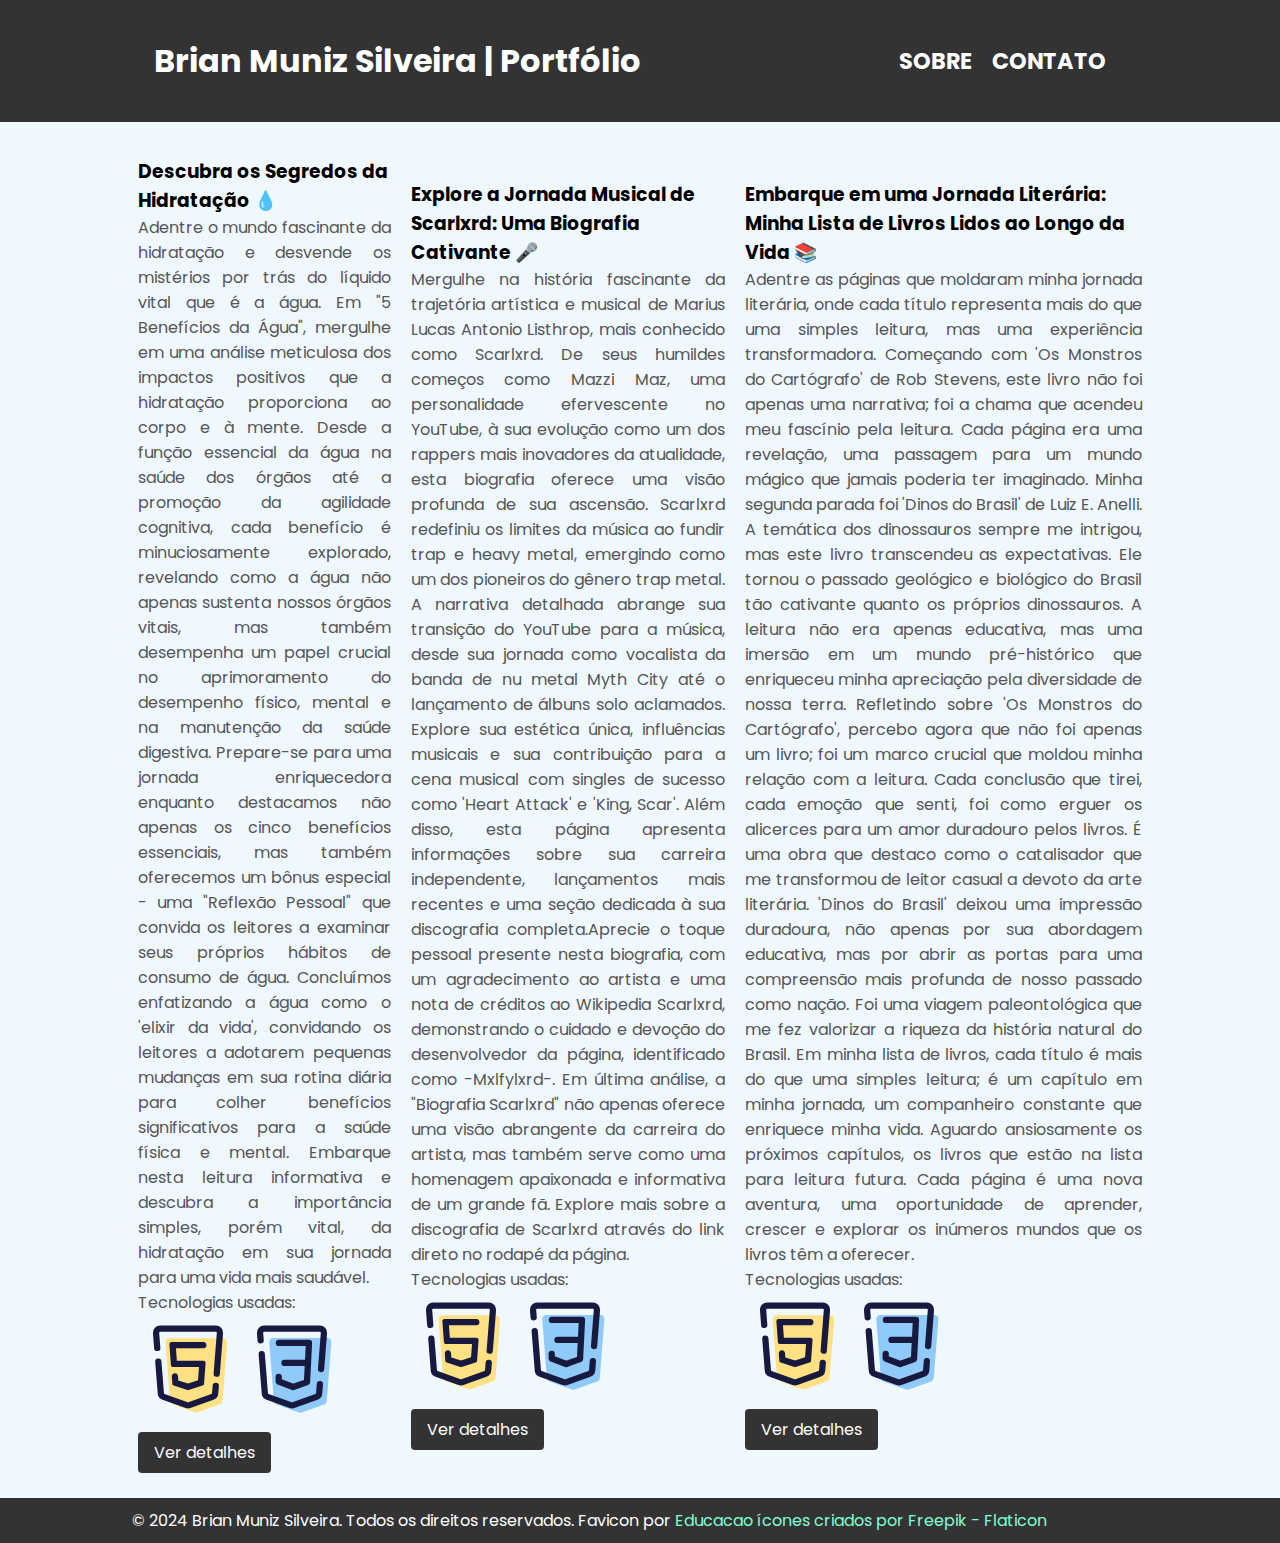
<file: index.html>
<!DOCTYPE html>
<html lang="pt-br">

<head>
    <meta charset="UTF-8">
    <meta name="viewport" content="width=device-width, initial-scale=1.0">
    <link rel="shortcut icon" href="src/img/lampada.png" type="image/x-icon">
    <link rel="stylesheet" href="style.css">
    <title>Meu Portfólio</title>
</head>

<body>

    <header>
        <div class="container">
            <h1>Brian Muniz Silveira | Portfólio</h1>
            <nav>
                <ul>
                    <li><a href="sobre-mim.html">SOBRE</a></li>
                    <li><a href="contato.html">CONTATO</a></li>
                </ul>
            </nav>
        </div>
    </header>

    <main id="portfolio">
        <div class="container">

            <div class="project">
                <h3>Descubra os Segredos da Hidratação 💧</h3>
                <p>Adentre o mundo fascinante da hidratação e desvende os mistérios por trás do líquido vital que é a água. Em "5 Benefícios da Água", mergulhe em uma análise meticulosa dos impactos positivos que a hidratação proporciona ao corpo e à mente.
                Desde a função essencial da água na saúde dos órgãos até a promoção da agilidade cognitiva, cada benefício é minuciosamente explorado, revelando como a água não apenas sustenta nossos órgãos vitais, mas também desempenha um papel crucial no aprimoramento do desempenho físico, mental e na manutenção da saúde digestiva.
                Prepare-se para uma jornada enriquecedora enquanto destacamos não apenas os cinco benefícios essenciais, mas também oferecemos um bônus especial - uma "Reflexão Pessoal" que convida os leitores a examinar seus próprios hábitos de consumo de água.
                Concluímos enfatizando a água como o 'elixir da vida', convidando os leitores a adotarem pequenas mudanças em sua rotina diária para colher benefícios significativos para a saúde física e mental.
                Embarque nesta leitura informativa e descubra a importância simples, porém vital, da hidratação em sua jornada para uma vida mais saudável.</p>
                <p>Tecnologias usadas:
                    <br>  
                    <svg xmlns="http://www.w3.org/2000/svg" x="0px" y="0px" width="100" height="100" viewBox="0 0 48 48">
                        <path fill="#ffe082" d="M40.881,11.129H15.119c-1.127,0-2.015,0.961-1.926,2.084l2.21,27.93	c0.06,0.758,0.559,1.41,1.274,1.666l10.67,3.824c0.421,0.151,0.882,0.151,1.303,0l10.67-3.824c0.715-0.256,1.214-0.908,1.274-1.666	l2.21-27.93C42.895,12.09,42.008,11.129,40.881,11.129z"></path>

                        <path fill="none" stroke="#18193f" stroke-linecap="round" stroke-linejoin="round" stroke-miterlimit="10" stroke-width="3" d="M37.787,28.147l1.542-19.489C39.421,7.495,38.502,6.5,37.335,6.5H10.665c-1.167,0-2.086,0.995-1.994,2.158l0.564,7.133"></path>

                        <path fill="none" stroke="#18193f" stroke-linecap="round" stroke-linejoin="round" stroke-miterlimit="10" stroke-width="3" d="M9.759,22.415l1.2,15.159c0.062,0.784,0.578,1.46,1.319,1.725l11.047,3.959c0.436,0.156,0.913,0.156,1.349,0l11.047-3.959	c0.741-0.265,1.257-0.941,1.319-1.725l0.281-3.551"></path>

                        <path fill="#18193f" d="M31.371,16H18.22l0.44,6h12.783c0.581,0,1.04,0.494,0.997,1.074l-0.731,9.874	c-0.03,0.406-0.304,0.754-0.692,0.878L24.3,35.981c-0.202,0.065-0.418,0.064-0.619-0.003l-6.527-2.158	c-0.384-0.127-0.653-0.472-0.683-0.875l-0.25-3.333C16.156,28.742,16.844,28,17.717,28h0c0.786,0,1.438,0.606,1.496,1.39l0.148,2	l4.65,1.53l4.81-1.54L29.29,25H16.808c-0.523,0-0.958-0.403-0.997-0.925l-0.75-10C15.017,13.495,15.476,13,16.058,13h15.313	c0.874,0,1.562,0.744,1.496,1.615v0C32.806,15.396,32.155,16,31.371,16z"></path>

                    </svg>
                
                    <svg xmlns="http://www.w3.org/2000/svg" x="0px" y="0px" width="100" height="100" viewBox="0 0 48 48">

                        <path fill="#90caf9" d="M40.971,11.004H15.029c-1.135,0-2.029,0.967-1.939,2.099l2.226,28.126	c0.06,0.763,0.563,1.42,1.283,1.678l10.745,3.851c0.424,0.152,0.888,0.152,1.313,0l10.745-3.851c0.72-0.258,1.223-0.915,1.283-1.678	l2.226-28.126C43,11.971,42.106,11.004,40.971,11.004z"></path>
                        
                        <path fill="none" stroke="#18193f" stroke-linecap="round" stroke-linejoin="round" stroke-miterlimit="10" stroke-width="3" d="M9.473,18.79l1.486,18.785c0.062,0.784,0.578,1.46,1.319,1.725l11.047,3.959c0.436,0.156,0.913,0.156,1.349,0l11.047-3.959	c0.741-0.265,1.257-0.941,1.319-1.725l0.344-4.35"></path>
                        
                        <path fill="none" stroke="#18193f" stroke-linecap="round" stroke-linejoin="round" stroke-miterlimit="10" stroke-width="3" d="M37.959,25.968l1.37-17.31C39.421,7.495,38.502,6.5,37.335,6.5H10.665c-1.167,0-2.086,0.995-1.994,2.158l0.277,3.505"></path>
                        
                        <polyline fill="none" stroke="#18193f" stroke-linecap="round" stroke-linejoin="round" stroke-miterlimit="10" stroke-width="3" points="17.702,13.439 32.149,13.439 31.198,32.219 24.543,34.561 17.616,31.927 17.616,29.683"></polyline>
                        
                        <line x1="20.374" x2="31.676" y1="23.004" y2="23.004" fill="none" stroke="#18193f" stroke-linecap="round" stroke-linejoin="round" stroke-miterlimit="10" stroke-width="3"></line>

                        </svg>
                </p>
                <a href="beneficios-da-agua/index.html">Ver detalhes</a>
            </div>

            <div class="project">
                <h3>Explore a Jornada Musical de Scarlxrd: Uma Biografia Cativante 🎤</h3>
                <p>
                    Mergulhe na história fascinante da trajetória artística e musical de Marius Lucas Antonio Listhrop, mais conhecido como Scarlxrd. De seus humildes começos como Mazzi Maz, uma personalidade efervescente no YouTube, à sua evolução como um dos rappers mais inovadores da atualidade, esta biografia oferece uma visão profunda de sua ascensão. Scarlxrd redefiniu os limites da música ao fundir trap e heavy metal, emergindo como um dos pioneiros do gênero trap metal. A narrativa detalhada abrange sua transição do YouTube para a música, desde sua jornada como vocalista da banda de nu metal Myth City até o lançamento de álbuns solo aclamados. Explore sua estética única, influências musicais e sua contribuição para a cena musical com singles de sucesso como 'Heart Attack' e 'King, Scar'. Além disso, esta página apresenta informações sobre sua carreira independente, lançamentos mais recentes e uma seção dedicada à sua discografia completa.Aprecie o toque pessoal presente nesta biografia, com um agradecimento ao artista e uma nota de créditos ao Wikipedia Scarlxrd, demonstrando o cuidado e devoção do desenvolvedor da página, identificado como -Mxlfylxrd-. Em última análise, a "Biografia Scarlxrd" não apenas oferece uma visão abrangente da carreira do artista, mas também serve como uma homenagem apaixonada e informativa de um grande fã. Explore mais sobre a discografia de Scarlxrd através do link direto no rodapé da página.
                </p>
                <p>Tecnologias usadas:
                    <br>
                    <svg xmlns="http://www.w3.org/2000/svg" x="0px" y="0px" width="100" height="100" viewBox="0 0 48 48">
                        <path fill="#ffe082" d="M40.881,11.129H15.119c-1.127,0-2.015,0.961-1.926,2.084l2.21,27.93	c0.06,0.758,0.559,1.41,1.274,1.666l10.67,3.824c0.421,0.151,0.882,0.151,1.303,0l10.67-3.824c0.715-0.256,1.214-0.908,1.274-1.666	l2.21-27.93C42.895,12.09,42.008,11.129,40.881,11.129z"></path>

                        <path fill="none" stroke="#18193f" stroke-linecap="round" stroke-linejoin="round" stroke-miterlimit="10" stroke-width="3" d="M37.787,28.147l1.542-19.489C39.421,7.495,38.502,6.5,37.335,6.5H10.665c-1.167,0-2.086,0.995-1.994,2.158l0.564,7.133"></path>

                        <path fill="none" stroke="#18193f" stroke-linecap="round" stroke-linejoin="round" stroke-miterlimit="10" stroke-width="3" d="M9.759,22.415l1.2,15.159c0.062,0.784,0.578,1.46,1.319,1.725l11.047,3.959c0.436,0.156,0.913,0.156,1.349,0l11.047-3.959	c0.741-0.265,1.257-0.941,1.319-1.725l0.281-3.551"></path>

                        <path fill="#18193f" d="M31.371,16H18.22l0.44,6h12.783c0.581,0,1.04,0.494,0.997,1.074l-0.731,9.874	c-0.03,0.406-0.304,0.754-0.692,0.878L24.3,35.981c-0.202,0.065-0.418,0.064-0.619-0.003l-6.527-2.158	c-0.384-0.127-0.653-0.472-0.683-0.875l-0.25-3.333C16.156,28.742,16.844,28,17.717,28h0c0.786,0,1.438,0.606,1.496,1.39l0.148,2	l4.65,1.53l4.81-1.54L29.29,25H16.808c-0.523,0-0.958-0.403-0.997-0.925l-0.75-10C15.017,13.495,15.476,13,16.058,13h15.313	c0.874,0,1.562,0.744,1.496,1.615v0C32.806,15.396,32.155,16,31.371,16z"></path>

                    </svg>
                
                    <svg xmlns="http://www.w3.org/2000/svg" x="0px" y="0px" width="100" height="100" viewBox="0 0 48 48">

                        <path fill="#90caf9" d="M40.971,11.004H15.029c-1.135,0-2.029,0.967-1.939,2.099l2.226,28.126	c0.06,0.763,0.563,1.42,1.283,1.678l10.745,3.851c0.424,0.152,0.888,0.152,1.313,0l10.745-3.851c0.72-0.258,1.223-0.915,1.283-1.678	l2.226-28.126C43,11.971,42.106,11.004,40.971,11.004z"></path>
                        
                        <path fill="none" stroke="#18193f" stroke-linecap="round" stroke-linejoin="round" stroke-miterlimit="10" stroke-width="3" d="M9.473,18.79l1.486,18.785c0.062,0.784,0.578,1.46,1.319,1.725l11.047,3.959c0.436,0.156,0.913,0.156,1.349,0l11.047-3.959	c0.741-0.265,1.257-0.941,1.319-1.725l0.344-4.35"></path>
                        
                        <path fill="none" stroke="#18193f" stroke-linecap="round" stroke-linejoin="round" stroke-miterlimit="10" stroke-width="3" d="M37.959,25.968l1.37-17.31C39.421,7.495,38.502,6.5,37.335,6.5H10.665c-1.167,0-2.086,0.995-1.994,2.158l0.277,3.505"></path>
                        
                        <polyline fill="none" stroke="#18193f" stroke-linecap="round" stroke-linejoin="round" stroke-miterlimit="10" stroke-width="3" points="17.702,13.439 32.149,13.439 31.198,32.219 24.543,34.561 17.616,31.927 17.616,29.683"></polyline>
                        
                        <line x1="20.374" x2="31.676" y1="23.004" y2="23.004" fill="none" stroke="#18193f" stroke-linecap="round" stroke-linejoin="round" stroke-miterlimit="10" stroke-width="3"></line>

                        </svg>
                </p>
                <a href="bio-scar/index.html">Ver detalhes</a>
            </div>

            <div class="project">
                <h3>Embarque em uma Jornada Literária: Minha Lista de Livros Lidos ao Longo da Vida 📚</h3>
                <p>
                    Adentre as páginas que moldaram minha jornada literária, onde cada título representa mais do que uma simples leitura, mas uma experiência transformadora. Começando com 'Os Monstros do Cartógrafo' de Rob Stevens, este livro não foi apenas uma narrativa; foi a chama que acendeu meu fascínio pela leitura. Cada página era uma revelação, uma passagem para um mundo mágico que jamais poderia ter imaginado. Minha segunda parada foi 'Dinos do Brasil' de Luiz E. Anelli. A temática dos dinossauros sempre me intrigou, mas este livro transcendeu as expectativas. Ele tornou o passado geológico e biológico do Brasil tão cativante quanto os próprios dinossauros. A leitura não era apenas educativa, mas uma imersão em um mundo pré-histórico que enriqueceu minha apreciação pela diversidade de nossa terra. Refletindo sobre 'Os Monstros do Cartógrafo', percebo agora que não foi apenas um livro; foi um marco crucial que moldou minha relação com a leitura. Cada conclusão que tirei, cada emoção que senti, foi como erguer os alicerces para um amor duradouro pelos livros. É uma obra que destaco como o catalisador que me transformou de leitor casual a devoto da arte literária. 'Dinos do Brasil' deixou uma impressão duradoura, não apenas por sua abordagem educativa, mas por abrir as portas para uma compreensão mais profunda de nosso passado como nação. Foi uma viagem paleontológica que me fez valorizar a riqueza da história natural do Brasil. Em minha lista de livros, cada título é mais do que uma simples leitura; é um capítulo em minha jornada, um companheiro constante que enriquece minha vida. Aguardo ansiosamente os próximos capítulos, os livros que estão na lista para leitura futura. Cada página é uma nova aventura, uma oportunidade de aprender, crescer e explorar os inúmeros mundos que os livros têm a oferecer.
                </p>
                <p>Tecnologias usadas:
                    <br>
                    <svg xmlns="http://www.w3.org/2000/svg" x="0px" y="0px" width="100" height="100" viewBox="0 0 48 48">
                        <path fill="#ffe082" d="M40.881,11.129H15.119c-1.127,0-2.015,0.961-1.926,2.084l2.21,27.93	c0.06,0.758,0.559,1.41,1.274,1.666l10.67,3.824c0.421,0.151,0.882,0.151,1.303,0l10.67-3.824c0.715-0.256,1.214-0.908,1.274-1.666	l2.21-27.93C42.895,12.09,42.008,11.129,40.881,11.129z"></path>

                        <path fill="none" stroke="#18193f" stroke-linecap="round" stroke-linejoin="round" stroke-miterlimit="10" stroke-width="3" d="M37.787,28.147l1.542-19.489C39.421,7.495,38.502,6.5,37.335,6.5H10.665c-1.167,0-2.086,0.995-1.994,2.158l0.564,7.133"></path>

                        <path fill="none" stroke="#18193f" stroke-linecap="round" stroke-linejoin="round" stroke-miterlimit="10" stroke-width="3" d="M9.759,22.415l1.2,15.159c0.062,0.784,0.578,1.46,1.319,1.725l11.047,3.959c0.436,0.156,0.913,0.156,1.349,0l11.047-3.959	c0.741-0.265,1.257-0.941,1.319-1.725l0.281-3.551"></path>

                        <path fill="#18193f" d="M31.371,16H18.22l0.44,6h12.783c0.581,0,1.04,0.494,0.997,1.074l-0.731,9.874	c-0.03,0.406-0.304,0.754-0.692,0.878L24.3,35.981c-0.202,0.065-0.418,0.064-0.619-0.003l-6.527-2.158	c-0.384-0.127-0.653-0.472-0.683-0.875l-0.25-3.333C16.156,28.742,16.844,28,17.717,28h0c0.786,0,1.438,0.606,1.496,1.39l0.148,2	l4.65,1.53l4.81-1.54L29.29,25H16.808c-0.523,0-0.958-0.403-0.997-0.925l-0.75-10C15.017,13.495,15.476,13,16.058,13h15.313	c0.874,0,1.562,0.744,1.496,1.615v0C32.806,15.396,32.155,16,31.371,16z"></path>

                    </svg>
                
                    <svg xmlns="http://www.w3.org/2000/svg" x="0px" y="0px" width="100" height="100" viewBox="0 0 48 48">

                        <path fill="#90caf9" d="M40.971,11.004H15.029c-1.135,0-2.029,0.967-1.939,2.099l2.226,28.126	c0.06,0.763,0.563,1.42,1.283,1.678l10.745,3.851c0.424,0.152,0.888,0.152,1.313,0l10.745-3.851c0.72-0.258,1.223-0.915,1.283-1.678	l2.226-28.126C43,11.971,42.106,11.004,40.971,11.004z"></path>
                        
                        <path fill="none" stroke="#18193f" stroke-linecap="round" stroke-linejoin="round" stroke-miterlimit="10" stroke-width="3" d="M9.473,18.79l1.486,18.785c0.062,0.784,0.578,1.46,1.319,1.725l11.047,3.959c0.436,0.156,0.913,0.156,1.349,0l11.047-3.959	c0.741-0.265,1.257-0.941,1.319-1.725l0.344-4.35"></path>
                        
                        <path fill="none" stroke="#18193f" stroke-linecap="round" stroke-linejoin="round" stroke-miterlimit="10" stroke-width="3" d="M37.959,25.968l1.37-17.31C39.421,7.495,38.502,6.5,37.335,6.5H10.665c-1.167,0-2.086,0.995-1.994,2.158l0.277,3.505"></path>
                        
                        <polyline fill="none" stroke="#18193f" stroke-linecap="round" stroke-linejoin="round" stroke-miterlimit="10" stroke-width="3" points="17.702,13.439 32.149,13.439 31.198,32.219 24.543,34.561 17.616,31.927 17.616,29.683"></polyline>
                        
                        <line x1="20.374" x2="31.676" y1="23.004" y2="23.004" fill="none" stroke="#18193f" stroke-linecap="round" stroke-linejoin="round" stroke-miterlimit="10" stroke-width="3"></line>

                        </svg>
                </p>
                <a href="livros-lidos/index.html">Ver detalhes</a>
            </div>
        </div>
    </main>

    <footer>
        <div class="container">
          <p>&copy; 2024 Brian Muniz Silveira. Todos os direitos reservados. Favicon por <a href="https://www.flaticon.com/br/icones-gratis/educacao" title="educacao ícones" target="_blank" rel="external">Educacao ícones criados por Freepik - Flaticon</a></p>
        </div>
      </footer>

</body>

</html>
</file>
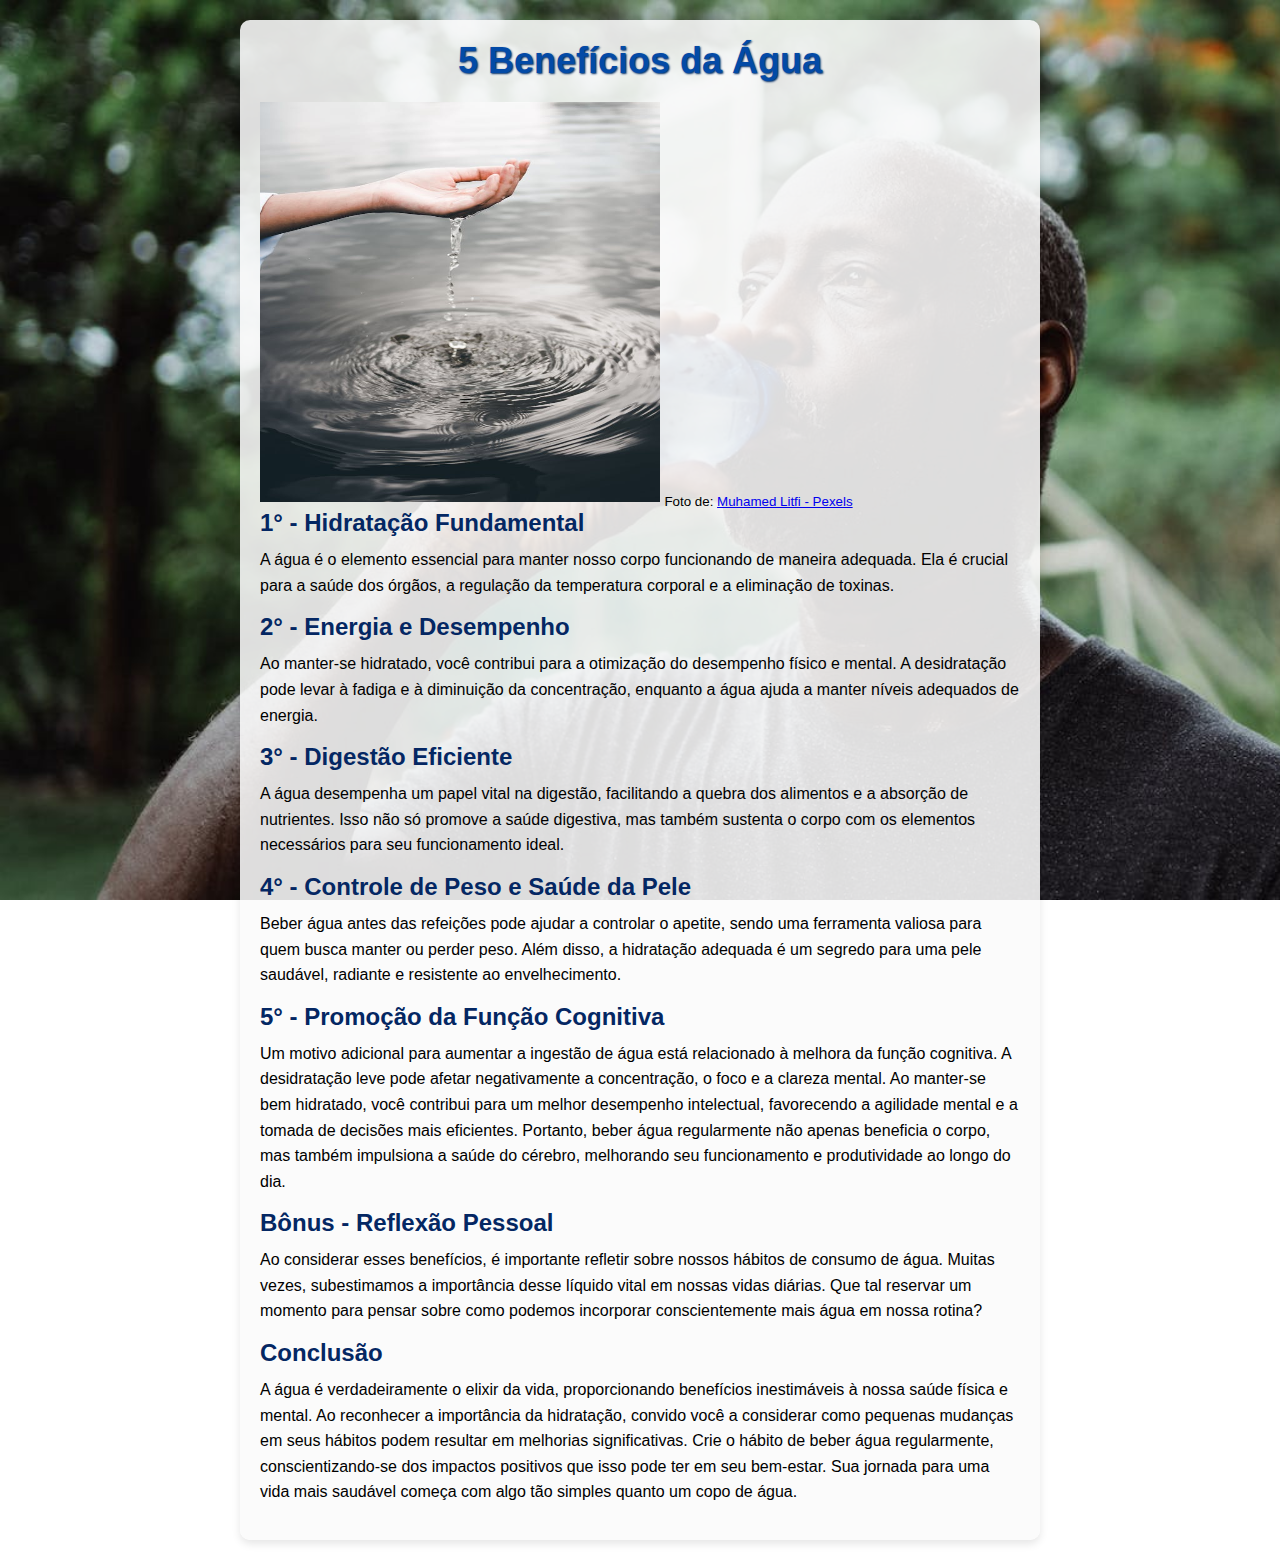
<file: beneficios-da-agua/index.html>
<!DOCTYPE html>
<html lang="pt-br">

<head>
    <meta charset="UTF-8">
    <meta name="viewport" content="width=device-width, initial-scale=1.0">
    <link rel="shortcut icon" href="favicon.ico" type="image/x-icon">
    <link rel="stylesheet" href="style.css">
    <title>Benefícios Da Água</title>
</head>

<body>
    <main>
        <h1>5 Benefícios da Água</h1>

        <img src="src/img/pexels-muhamad-lutfi-6360703.jpg" alt="Foto do Pexels">
        <sub>Foto de: <a href="https://www.pexels.com/pt-br/foto/anonimo-aqua-borrao-mancha-6360703/">Muhamed Litfi - Pexels</a></sub>

        <h2>1° - Hidratação Fundamental</h2>
        <p>A água é o elemento essencial para manter nosso corpo funcionando de maneira adequada. Ela é crucial para a saúde dos órgãos, a regulação da temperatura corporal e a eliminação de toxinas.</p>

        <h2>2° - Energia e Desempenho</h2>
        <p>Ao manter-se hidratado, você contribui para a otimização do desempenho físico e mental. A desidratação pode levar à fadiga e à diminuição da concentração, enquanto a água ajuda a manter níveis adequados de energia.</p>

        <h2>3° - Digestão Eficiente</h2>
        <p>A água desempenha um papel vital na digestão, facilitando a quebra dos alimentos e a absorção de nutrientes. Isso não só promove a saúde digestiva, mas também sustenta o corpo com os elementos necessários para seu funcionamento ideal.</p>

        <h2>4° - Controle de Peso e Saúde da Pele</h2>
        <p>Beber água antes das refeições pode ajudar a controlar o apetite, sendo uma ferramenta valiosa para quem busca manter ou perder peso. Além disso, a hidratação adequada é um segredo para uma pele saudável, radiante e resistente ao envelhecimento.</p>

        <h2>5° - Promoção da Função Cognitiva</h2>
        <p>Um motivo adicional para aumentar a ingestão de água está relacionado à melhora da função cognitiva. A desidratação leve pode afetar negativamente a concentração, o foco e a clareza mental. Ao manter-se bem hidratado, você contribui para um melhor desempenho intelectual, favorecendo a agilidade mental e a tomada de decisões mais eficientes. Portanto, beber água regularmente não apenas beneficia o corpo, mas também impulsiona a saúde do cérebro, melhorando seu funcionamento e produtividade ao longo do dia.</p>

        <h2>Bônus - Reflexão Pessoal</h2>
        <p>Ao considerar esses benefícios, é importante refletir sobre nossos hábitos de consumo de água. Muitas vezes, subestimamos a importância desse líquido vital em nossas vidas diárias. Que tal reservar um momento para pensar sobre como podemos incorporar conscientemente mais água em nossa rotina?</p>

        <h3>Conclusão</h3>
        <p>A água é verdadeiramente o elixir da vida, proporcionando benefícios inestimáveis à nossa saúde física e mental. Ao reconhecer a importância da hidratação, convido você a considerar como pequenas mudanças em seus hábitos podem resultar em melhorias significativas. Crie o hábito de beber água regularmente, conscientizando-se dos impactos positivos que isso pode ter em seu bem-estar. Sua jornada para uma vida mais saudável começa com algo tão simples quanto um copo de água.
        </p>

    </main>
</body>

</html>
</file>
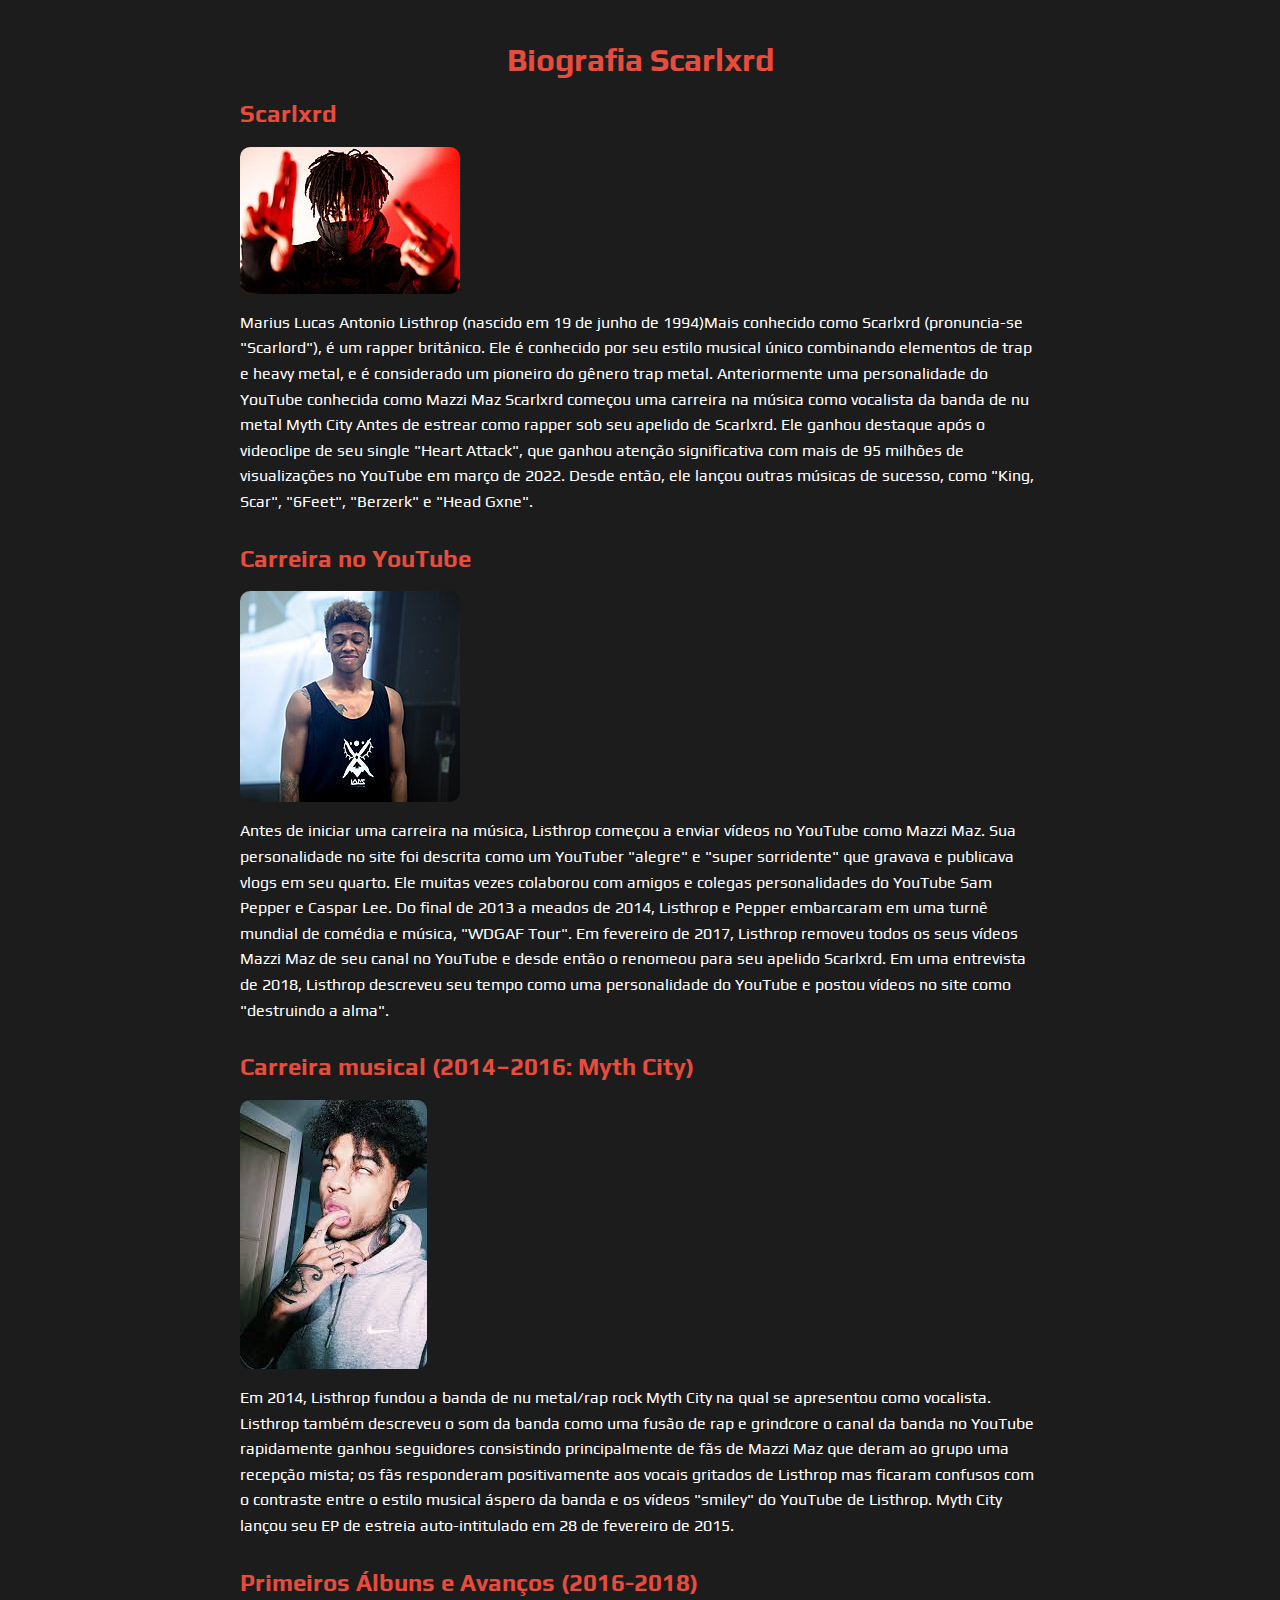
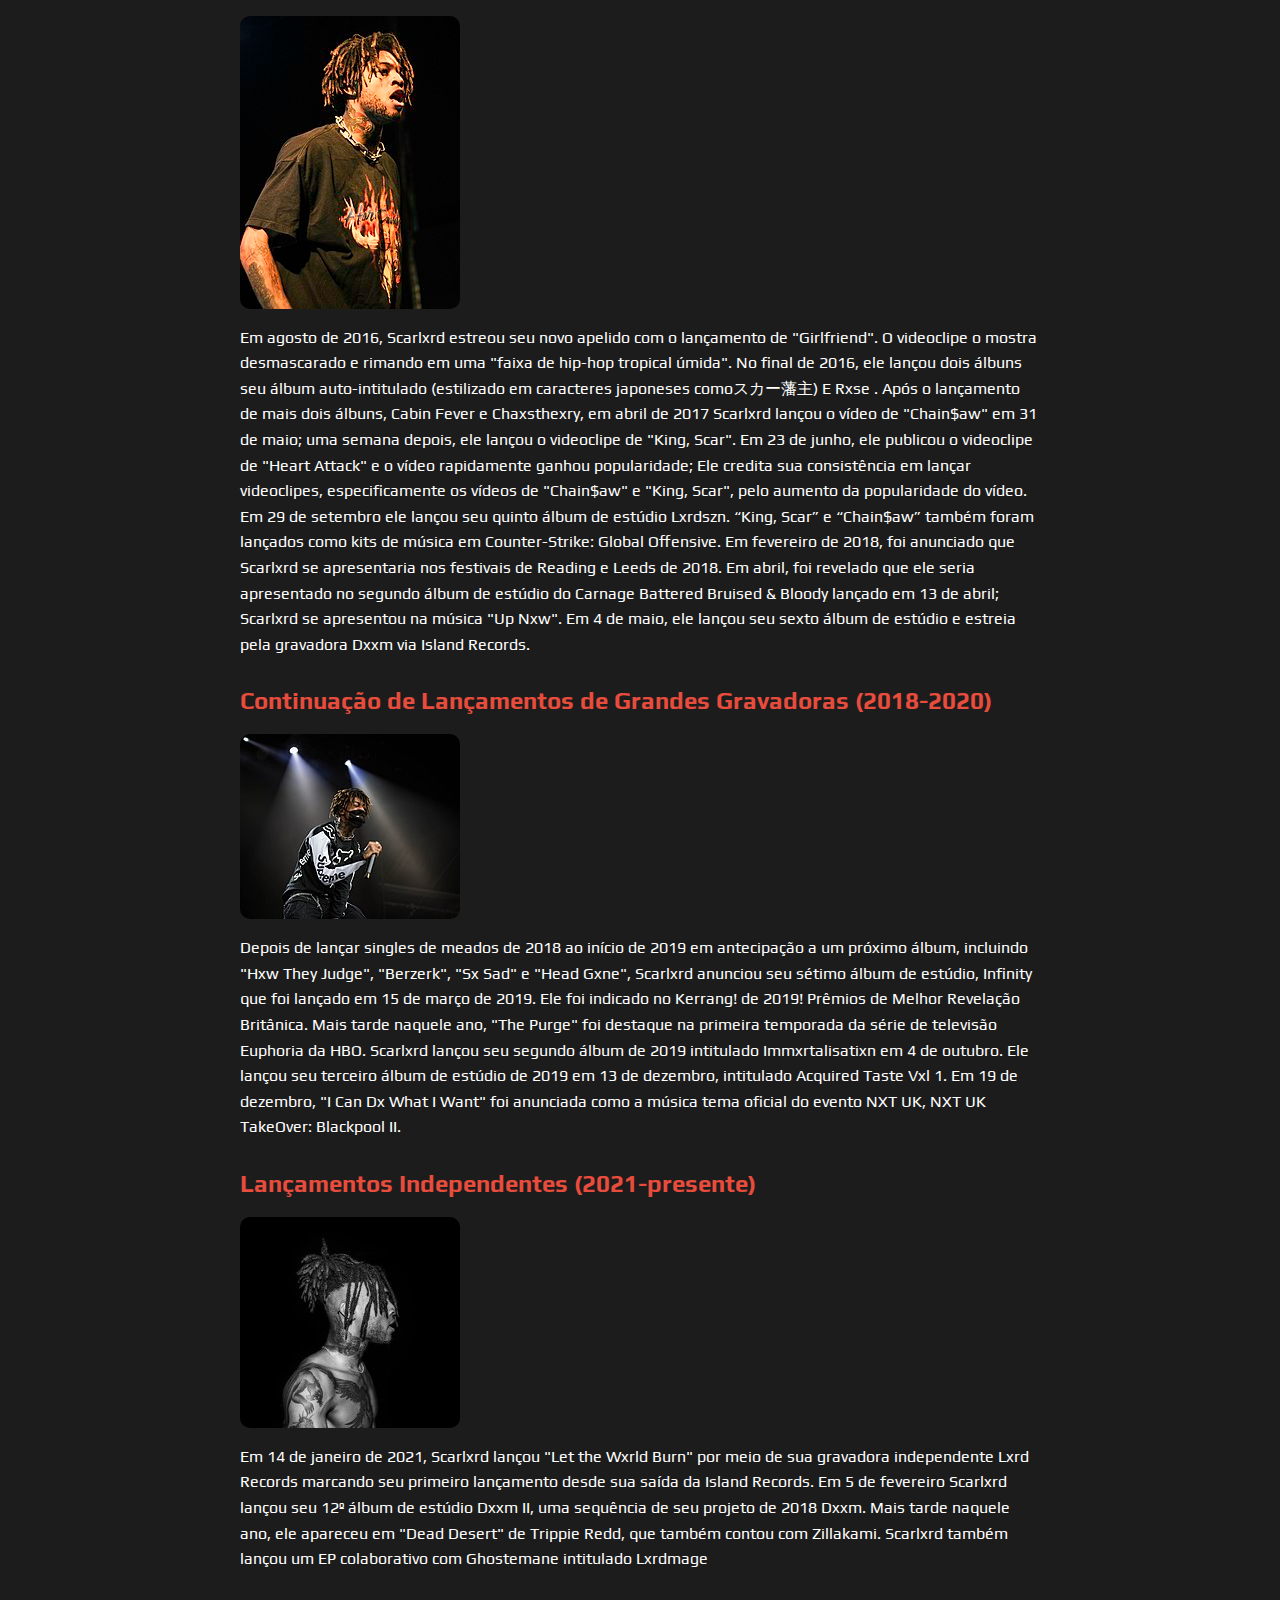
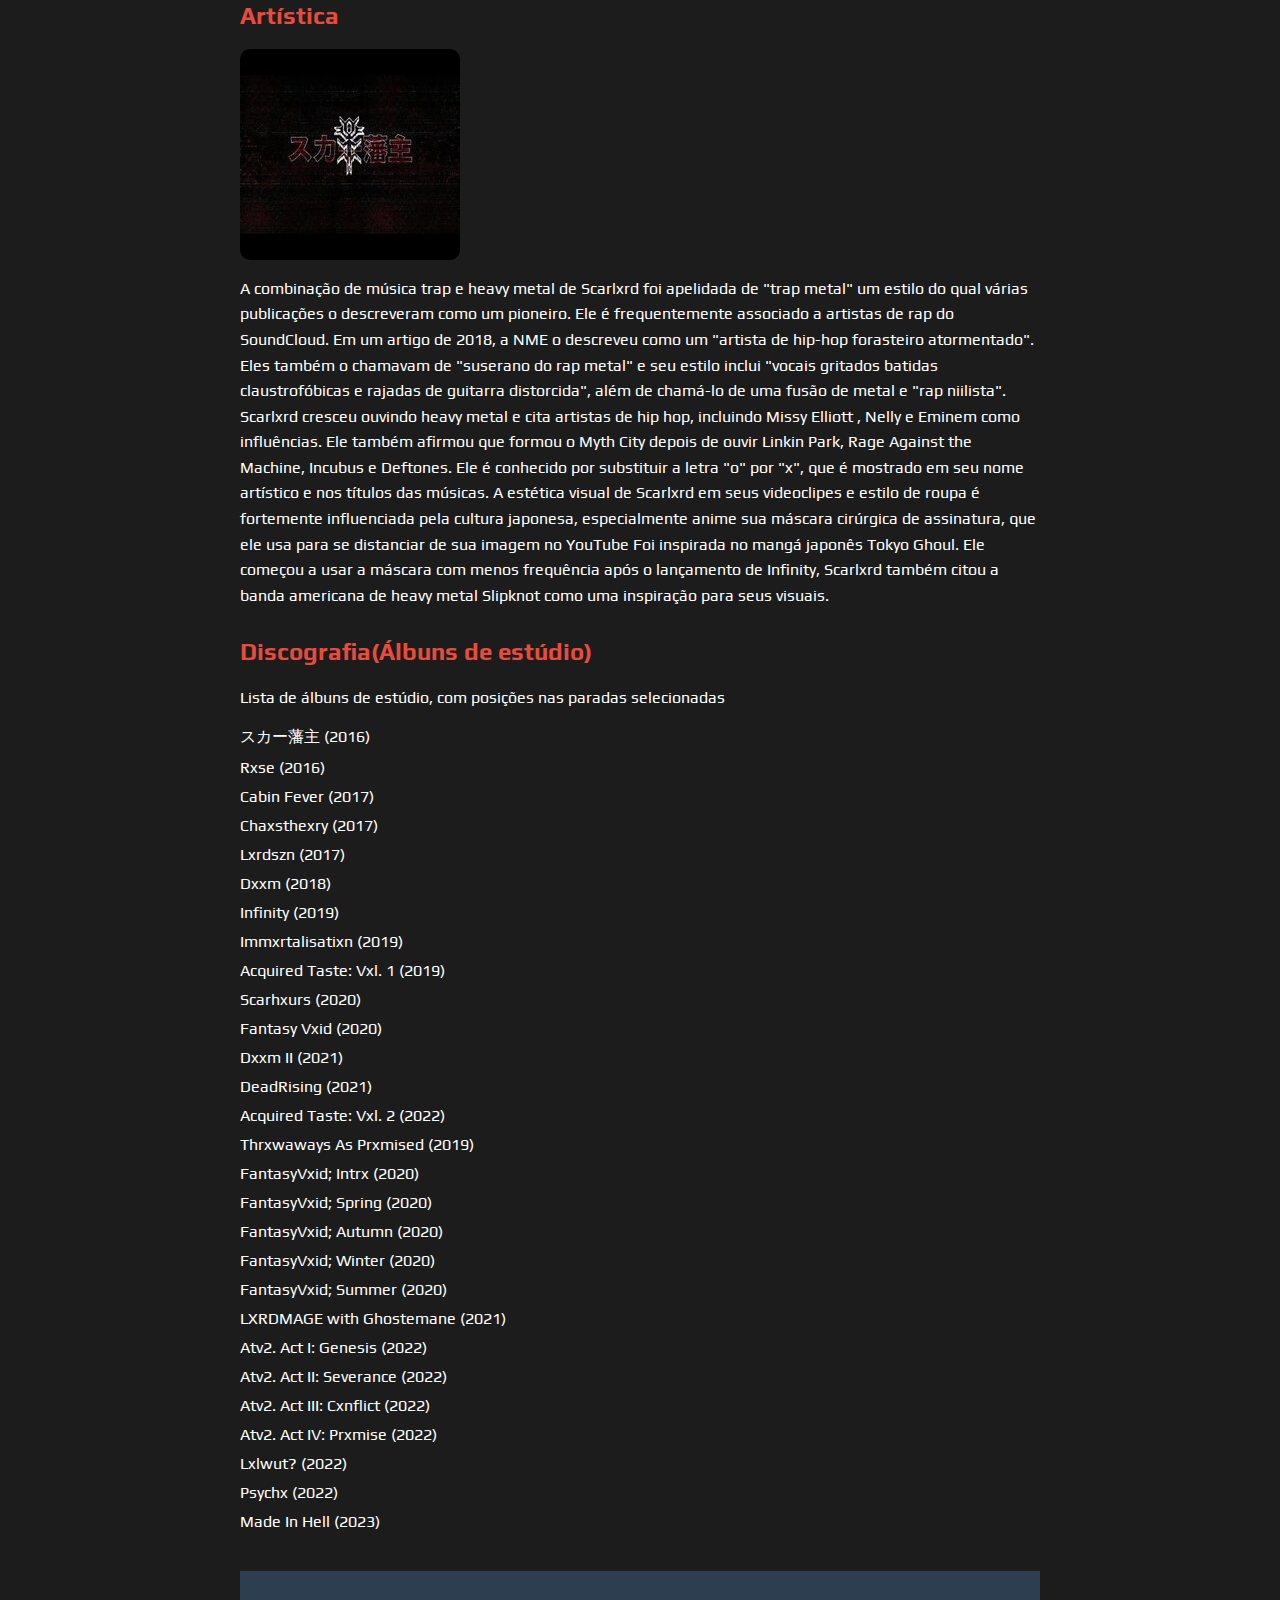
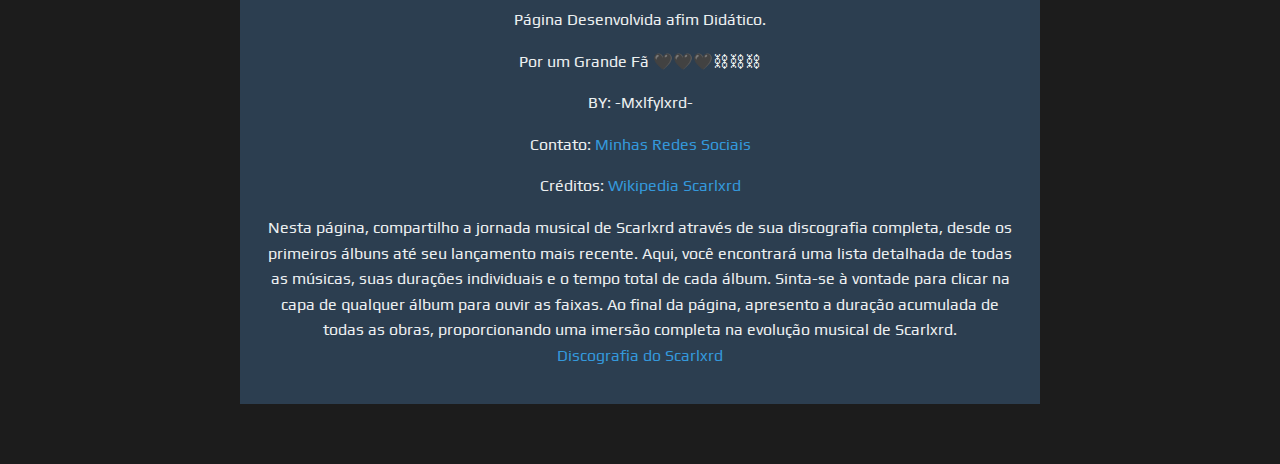
<file: bio-scar/index.html>
<!DOCTYPE html>
<html lang="pt-br">

<head>
	<meta charset="utf-8">
	<meta name="viewport" content="width=device-width,initial-scale=1">
	<title>Scarlord</title>
	<link rel="preconnect" href="https://fonts.googleapis.com">
	<link rel="preconnect" href="https://fonts.gstatic.com" crossorigin>
	<link href="https://fonts.googleapis.com/css2?family=Play&display=swap" rel="stylesheet">
	<link rel="preconnect" href="https://fonts.googleapis.com">
	<link rel="preconnect" href="https://fonts.gstatic.com" crossorigin>
	<link href="https://fonts.googleapis.com/css2?family=Courier+Prime:ital@1&display=swap" rel="stylesheet">
	<link rel="stylesheet" href="scar.css">
</head>

<body>
	<main>
		<section>
			<h1>Biografia Scarlxrd</h1>
			<article>
				<header>
					<h2>Scarlxrd</h2>
					<img class="lord1" alt="scarlxrd" src="Icon.jpg">
				</header>
				<p>
					Marius Lucas Antonio Listhrop (nascido em 19 de junho de 1994)Mais conhecido como Scarlxrd
					(pronuncia-se "Scarlord"), é um rapper britânico. Ele é conhecido por seu estilo musical
					único combinando elementos de trap e heavy metal, e é considerado um pioneiro do gênero trap
					metal. Anteriormente uma personalidade do YouTube conhecida como Mazzi Maz Scarlxrd
					começou uma carreira na música como vocalista da banda de nu metal Myth City Antes de estrear
					como rapper sob seu apelido de Scarlxrd. Ele ganhou destaque após o videoclipe de seu single
					"Heart Attack", que ganhou atenção significativa com mais de 95 milhões de visualizações no
					YouTube em março de 2022. Desde então, ele lançou outras músicas de sucesso, como "King,
					Scar", "6Feet", "Berzerk" e "Head Gxne".
				</p>
			</article>

			<article>
				<header>
					<h2>Carreira no YouTube</h2>
					<img class="lord2" alt="scarlxrd" src="Maz.jpg">
				</header>
				<p>
					Antes de iniciar uma carreira na música, Listhrop começou a enviar vídeos no YouTube como Mazzi
					Maz. Sua personalidade no site foi descrita como um YouTuber "alegre" e "super
					sorridente" que gravava e publicava vlogs em seu quarto. Ele muitas vezes colaborou com
					amigos e colegas personalidades do YouTube Sam Pepper e Caspar Lee. Do final de 2013 a meados de
					2014, Listhrop e Pepper embarcaram em uma turnê mundial de comédia e música, "WDGAF Tour". Em
					fevereiro de 2017, Listhrop removeu todos os seus vídeos Mazzi Maz de seu canal no YouTube e
					desde então o renomeou para seu apelido Scarlxrd. Em uma entrevista de 2018, Listhrop descreveu
					seu tempo como uma personalidade do YouTube e postou vídeos no site como "destruindo a alma".
				</p>
			</article>

			<article>
				<header>
					<h2>Carreira musical (2014–2016: Myth City)</h2>
					<img class="lord3" alt="scarlxrd" src="scar16.jpg">
				</header>
				<p>
					Em 2014, Listhrop fundou a banda de nu metal/rap rock Myth City na qual se apresentou como
					vocalista. Listhrop também descreveu o som da banda como uma fusão de rap e grindcore o canal
					da banda no YouTube rapidamente ganhou seguidores consistindo principalmente de fãs de Mazzi
					Maz que deram ao grupo uma recepção mista; os fãs responderam positivamente aos vocais gritados
					de Listhrop mas ficaram confusos com o contraste entre o estilo musical áspero da banda e os
					vídeos "smiley" do YouTube de Listhrop. Myth City lançou seu EP de estreia auto-intitulado em 28
					de fevereiro de 2015.
				</p>
			</article>

			<article>
				<header>
					<h2>Primeiros Álbuns e Avanços (2016-2018)</h2>
					<img class="lord4" alt="scarlxrd" src="titioscar.jpg">
				</header>
				<p>
					Em agosto de 2016, Scarlxrd estreou seu novo apelido com o lançamento de "Girlfriend". O
					videoclipe o mostra desmascarado e rimando em uma "faixa de hip-hop tropical úmida". No final de
					2016, ele lançou dois álbuns seu álbum auto-intitulado (estilizado em caracteres japoneses
					comoスカー藩主) E Rxse . Após o lançamento de mais dois álbuns, Cabin Fever e Chaxsthexry, em abril de
					2017 Scarlxrd lançou o vídeo de "Chain$aw" em 31 de maio; uma semana depois, ele lançou o
					videoclipe de "King, Scar". Em 23 de junho, ele publicou o videoclipe de "Heart Attack" e o vídeo
					rapidamente ganhou popularidade; Ele credita sua consistência em lançar videoclipes,
					especificamente os vídeos de "Chain$aw" e "King, Scar", pelo aumento da popularidade do vídeo. Em
					29 de setembro ele lançou seu quinto álbum de estúdio Lxrdszn. “King, Scar” e
					“Chain$aw” também foram lançados como kits de música em Counter-Strike: Global
					Offensive. Em fevereiro de 2018, foi anunciado que Scarlxrd se apresentaria nos festivais de
					Reading e Leeds de 2018. Em abril, foi revelado que ele seria apresentado no segundo álbum de
					estúdio do Carnage Battered Bruised & Bloody lançado em 13 de abril; Scarlxrd se apresentou na
					música "Up Nxw". Em 4 de maio, ele lançou seu sexto álbum de estúdio e estreia pela gravadora
					Dxxm via Island Records.
				</p>
			</article>

			<article>
				<header>
					<h2>Continuação de Lançamentos de Grandes Gravadoras (2018-2020)</h2>
					<img class="lord5" alt="scarlxrd" src="homi.jpg">
				</header>
				<p>
					Depois de lançar singles de meados de 2018 ao início de 2019 em antecipação a um próximo álbum,
					incluindo "Hxw They Judge", "Berzerk", "Sx Sad" e "Head Gxne", Scarlxrd anunciou seu sétimo álbum
					de estúdio, Infinity que foi lançado em 15 de março de 2019. Ele foi indicado no Kerrang! de
					2019! Prêmios de Melhor Revelação Britânica. Mais tarde naquele ano, "The Purge" foi destaque na
					primeira temporada da série de televisão Euphoria da HBO. Scarlxrd lançou seu segundo álbum de
					2019 intitulado Immxrtalisatixn em 4 de outubro. Ele lançou seu terceiro álbum de estúdio de 2019
					em 13 de dezembro, intitulado Acquired Taste Vxl 1. Em 19 de dezembro, "I Can Dx What I Want" foi
					anunciada como a música tema oficial do evento NXT UK, NXT UK TakeOver: Blackpool II.
				</p>
			</article>

			<article>
				<header>
					<h2>Lançamentos Independentes (2021-presente)</h2>
					<img class="lord6" alt="scarlxrd" src="art.jpg">
				</header>
				<p>
					Em 14 de janeiro de 2021, Scarlxrd lançou "Let the Wxrld Burn" por meio de sua gravadora
					independente Lxrd Records marcando seu primeiro lançamento desde sua saída da Island Records. Em
					5 de fevereiro Scarlxrd lançou seu 12º álbum de estúdio Dxxm II, uma sequência de seu projeto de
					2018 Dxxm. Mais tarde naquele ano, ele apareceu em "Dead Desert" de Trippie Redd, que também
					contou com Zillakami. Scarlxrd também lançou um EP colaborativo com Ghostemane intitulado
					Lxrdmage
				</p>
			</article>

			<article>
				<header>
					<h2>Artística</h2>
					<img class="lord7" alt="scarlxrd" src="new.jpg">
				</header>
				<p>
					A combinação de música trap e heavy metal de Scarlxrd foi apelidada de "trap metal" um estilo
					do qual várias publicações o descreveram como um pioneiro. Ele é frequentemente associado a
					artistas de rap do SoundCloud. Em um artigo de 2018, a NME o descreveu como um "artista de
					hip-hop forasteiro atormentado". Eles também o chamavam de "suserano do rap metal" e seu estilo
					inclui "vocais gritados batidas claustrofóbicas e rajadas de guitarra distorcida", além de
					chamá-lo de uma fusão de metal e "rap niilista". Scarlxrd cresceu ouvindo heavy metal e cita
					artistas de hip hop, incluindo Missy Elliott , Nelly e Eminem como influências. Ele também
					afirmou que formou o Myth City depois de ouvir Linkin Park, Rage Against the Machine, Incubus e
					Deftones. Ele é conhecido por substituir a letra "o" por "x", que é mostrado em seu nome
					artístico e nos títulos das músicas. A estética visual de Scarlxrd em seus videoclipes e estilo
					de roupa é fortemente influenciada pela cultura japonesa, especialmente anime sua máscara
					cirúrgica de assinatura, que ele usa para se distanciar de sua imagem no YouTube Foi inspirada
					no mangá japonês Tokyo Ghoul. Ele começou a usar a máscara com menos frequência após o lançamento de
					Infinity, Scarlxrd também citou a banda americana de heavy metal Slipknot como uma inspiração para
					seus visuais.
				</p>
			</article>

			<article>
				<h2>Discografia(Álbuns de estúdio)</h2>
				<p>Lista de álbuns de estúdio, com posições nas paradas selecionadas</p>
				<ul>
					<li>スカー藩主 (2016)</li>
					<li>Rxse (2016)</li>
					<li>Cabin Fever (2017)</li>
					<li>Chaxsthexry (2017)</li>
					<li>Lxrdszn (2017)</li>
					<li>Dxxm (2018)</li>
					<li>Infinity (2019)</li>
					<li>Immxrtalisatixn (2019)</li>
					<li>Acquired Taste: Vxl. 1 (2019)</li>
					<li>Scarhxurs (2020)</li>
					<li>Fantasy Vxid (2020)</li>
					<li>Dxxm II (2021)</li>
					<li>DeadRising (2021)</li>
					<li>Acquired Taste: Vxl. 2 (2022)</li>
					<li>Thrxwaways As Prxmised (2019) </li>
					<li>FantasyVxid; Intrx (2020)</li>
					<li>FantasyVxid; Spring (2020)</li>
					<li>FantasyVxid; Autumn (2020)</li>
					<li>FantasyVxid; Winter (2020)</li>
					<li>FantasyVxid; Summer (2020)</li>
					<li>LXRDMAGE with Ghostemane (2021)</li>
					<li>Atv2. Act I: Genesis (2022)</li>
					<li>Atv2. Act II: Severance (2022)</li>
					<li>Atv2. Act III: Cxnflict (2022)</li>
					<li>Atv2. Act IV: Prxmise (2022)</li>
					<li>Lxlwut? (2022)</li>
					<li>Psychx (2022)</li>
					<li>Made In Hell (2023)</li>
				</ul>
			</article>

			<footer>

				<p>Página Desenvolvida afim Didático. </p>

				<p> Por um Grande Fã 🖤🖤🖤⛓⛓⛓ </p>

				<p> BY: -Mxlfylxrd- </p>

				<p>Contato: <a href="https://linktr.ee/mxlfylxrd" target="_blank">Minhas Redes Sociais</a></p>

				<p>Créditos: <a href="https://en.wikipedia.org/wiki/Scarlxrd" target="_blank">Wikipedia Scarlxrd</a></p>

				<p>Nesta página, compartilho a jornada musical de Scarlxrd através de sua discografia completa, desde os primeiros álbuns até seu lançamento mais recente. Aqui, você encontrará uma lista detalhada de todas as músicas, suas durações individuais e o tempo total de cada álbum. Sinta-se à vontade para clicar na capa de qualquer álbum para ouvir as faixas. Ao final da página, apresento a duração acumulada de todas as obras, proporcionando uma imersão completa na evolução musical de Scarlxrd. <br> <a href="../discografia-scar/index.html" target="_blank">Discografia do Scarlxrd</a>
				</p>
			</footer>
		</section>
	</main>
</body>

</html>
</file>
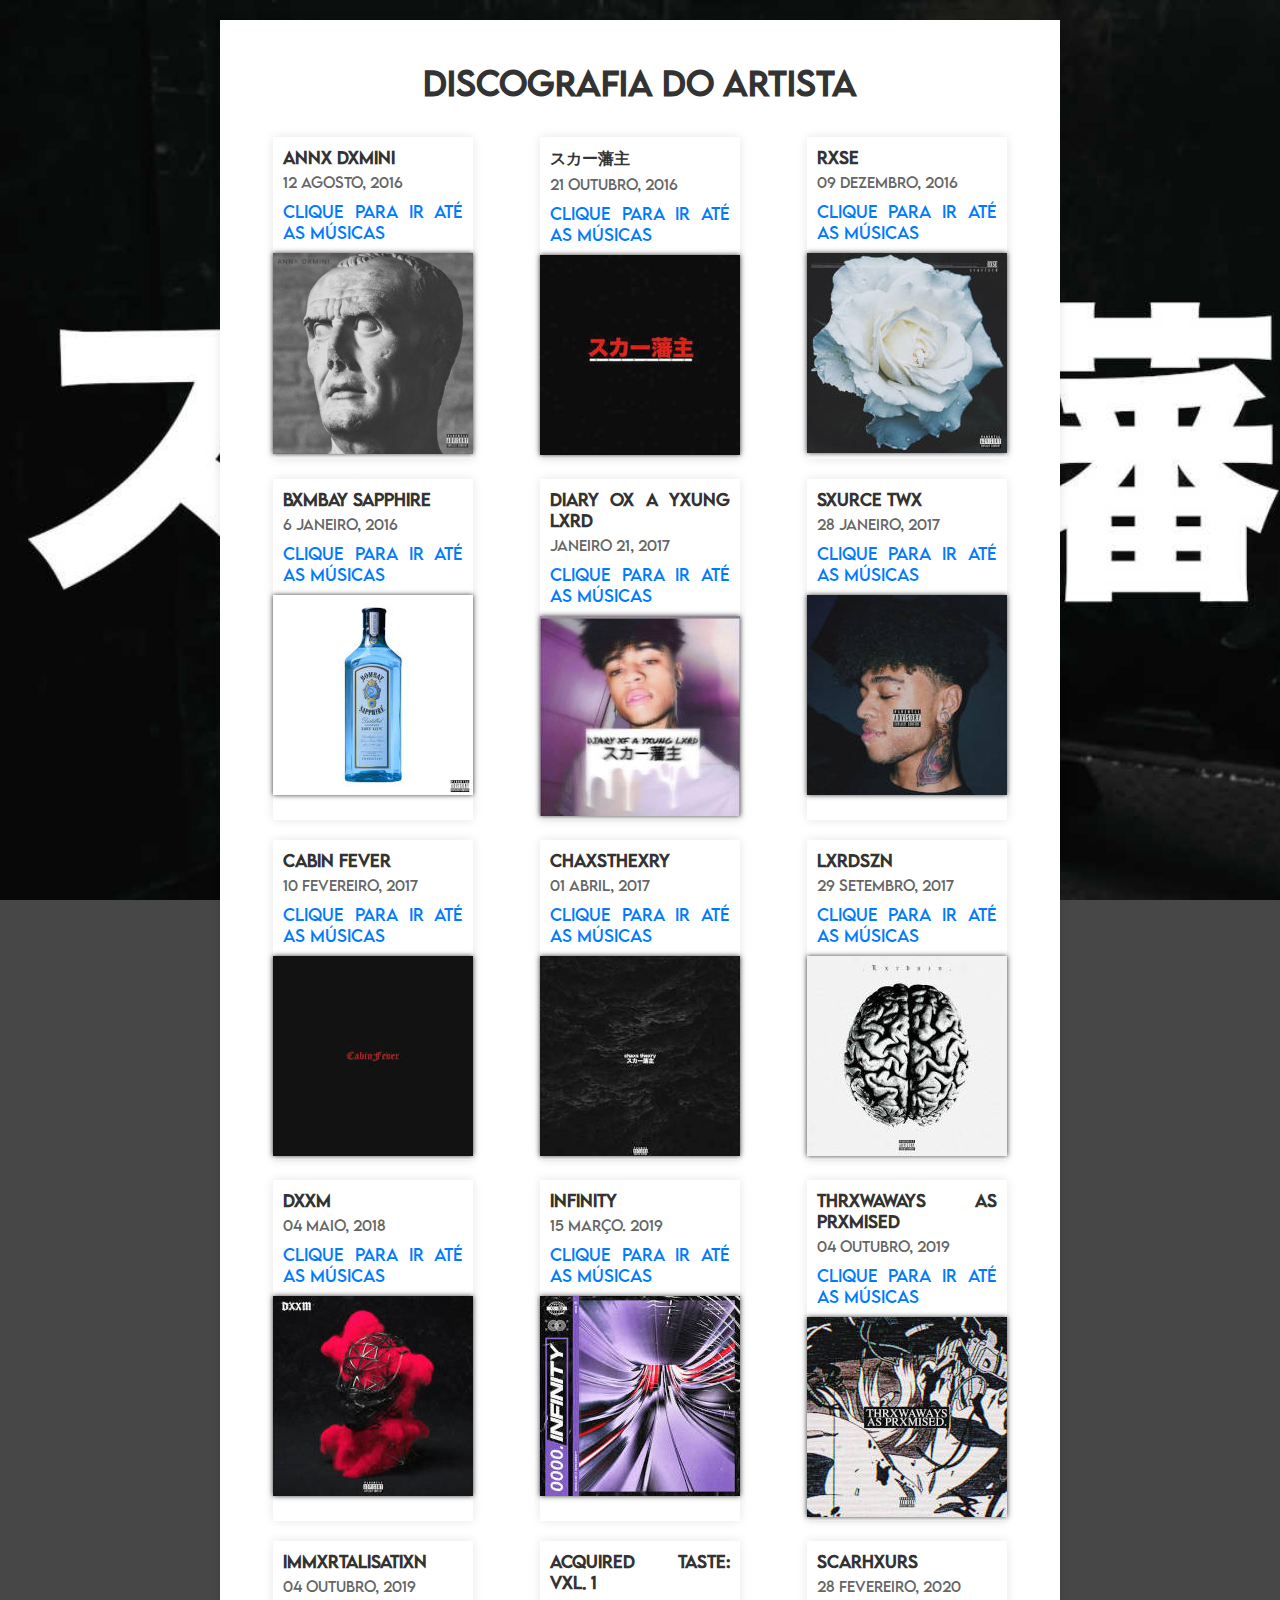
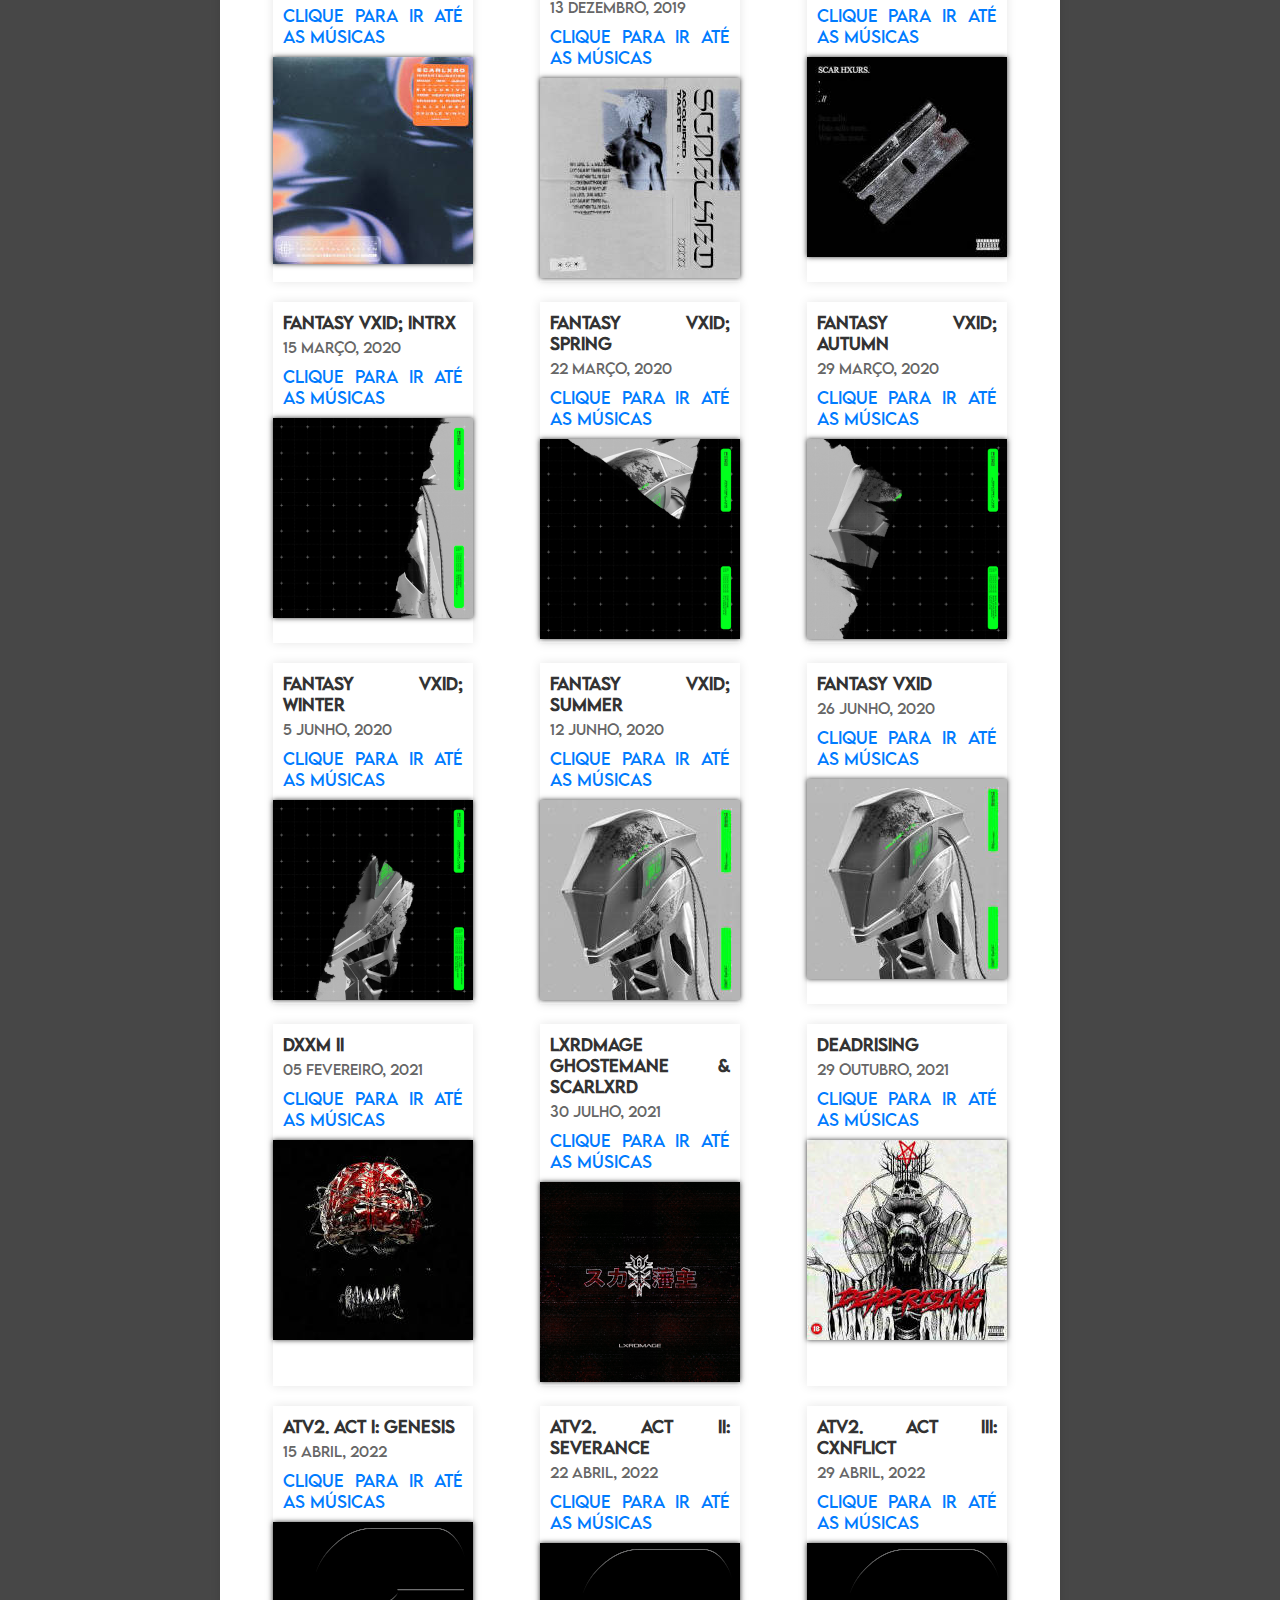
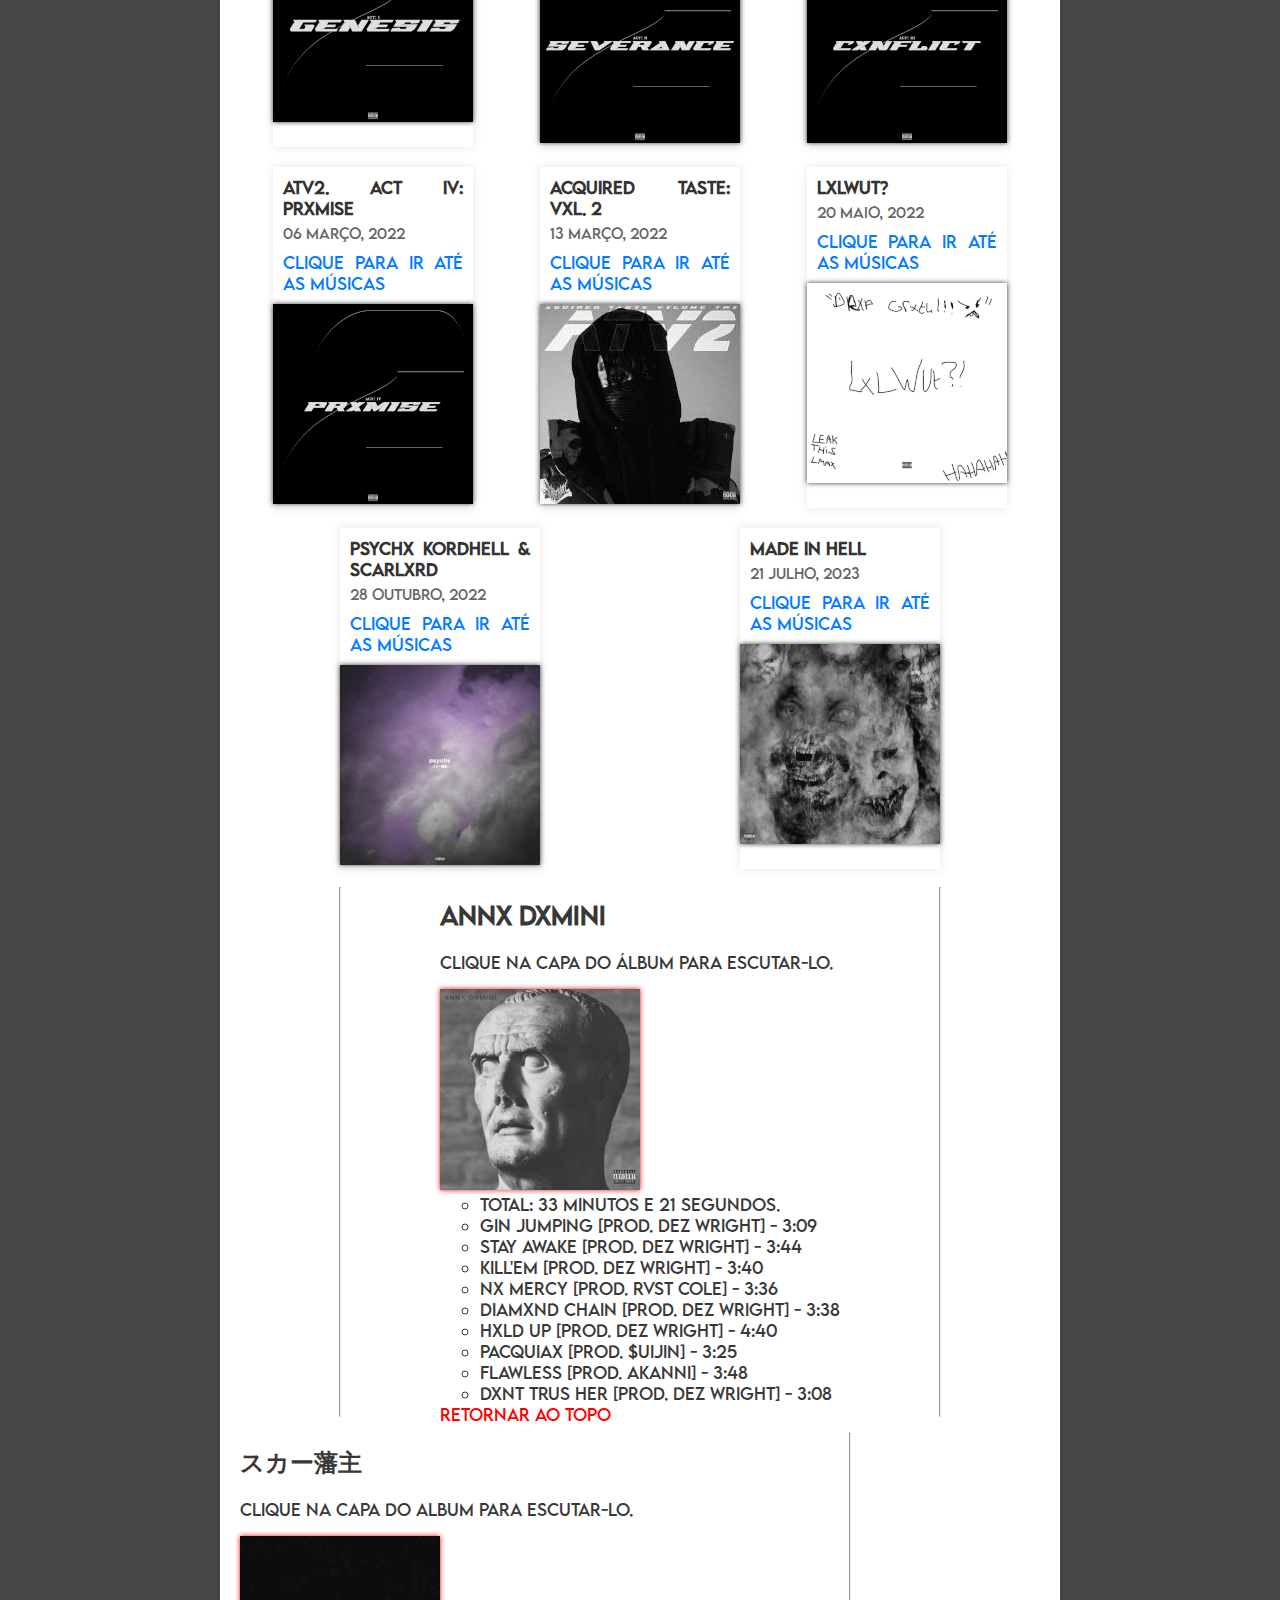
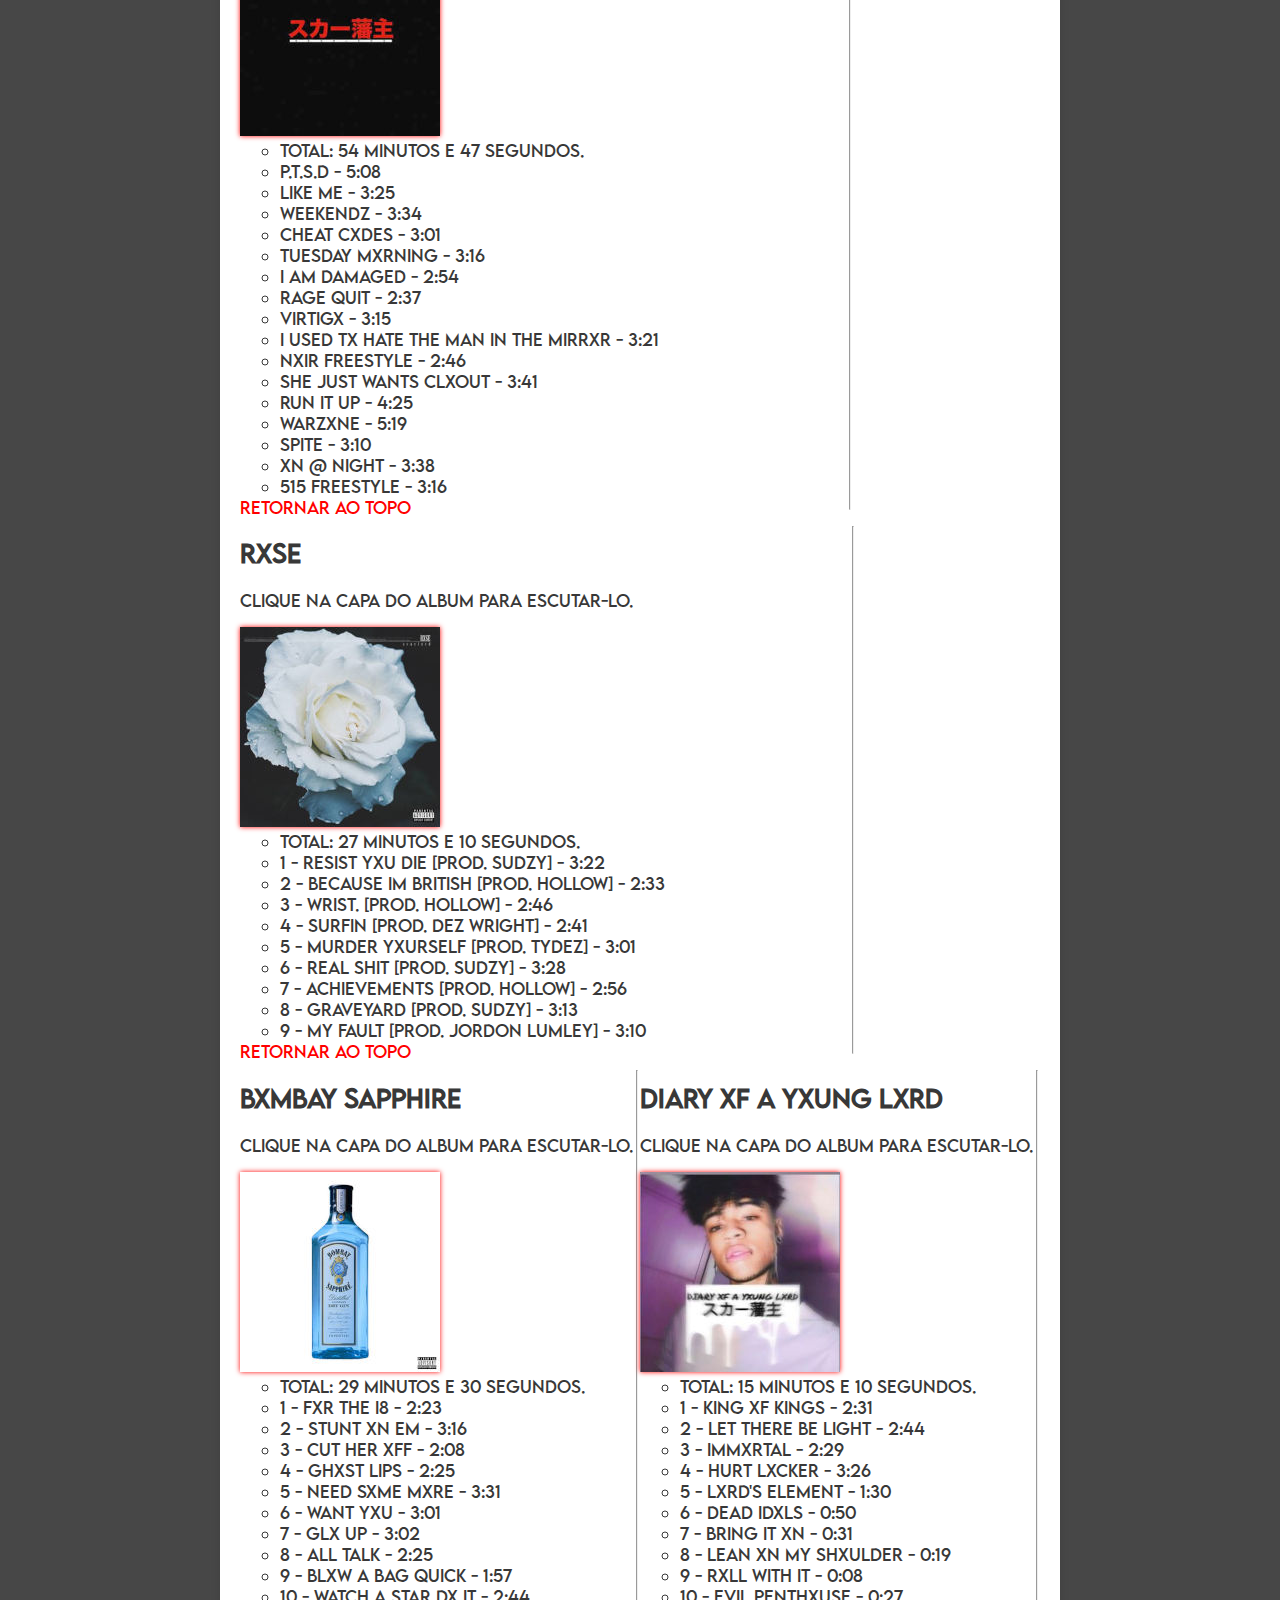
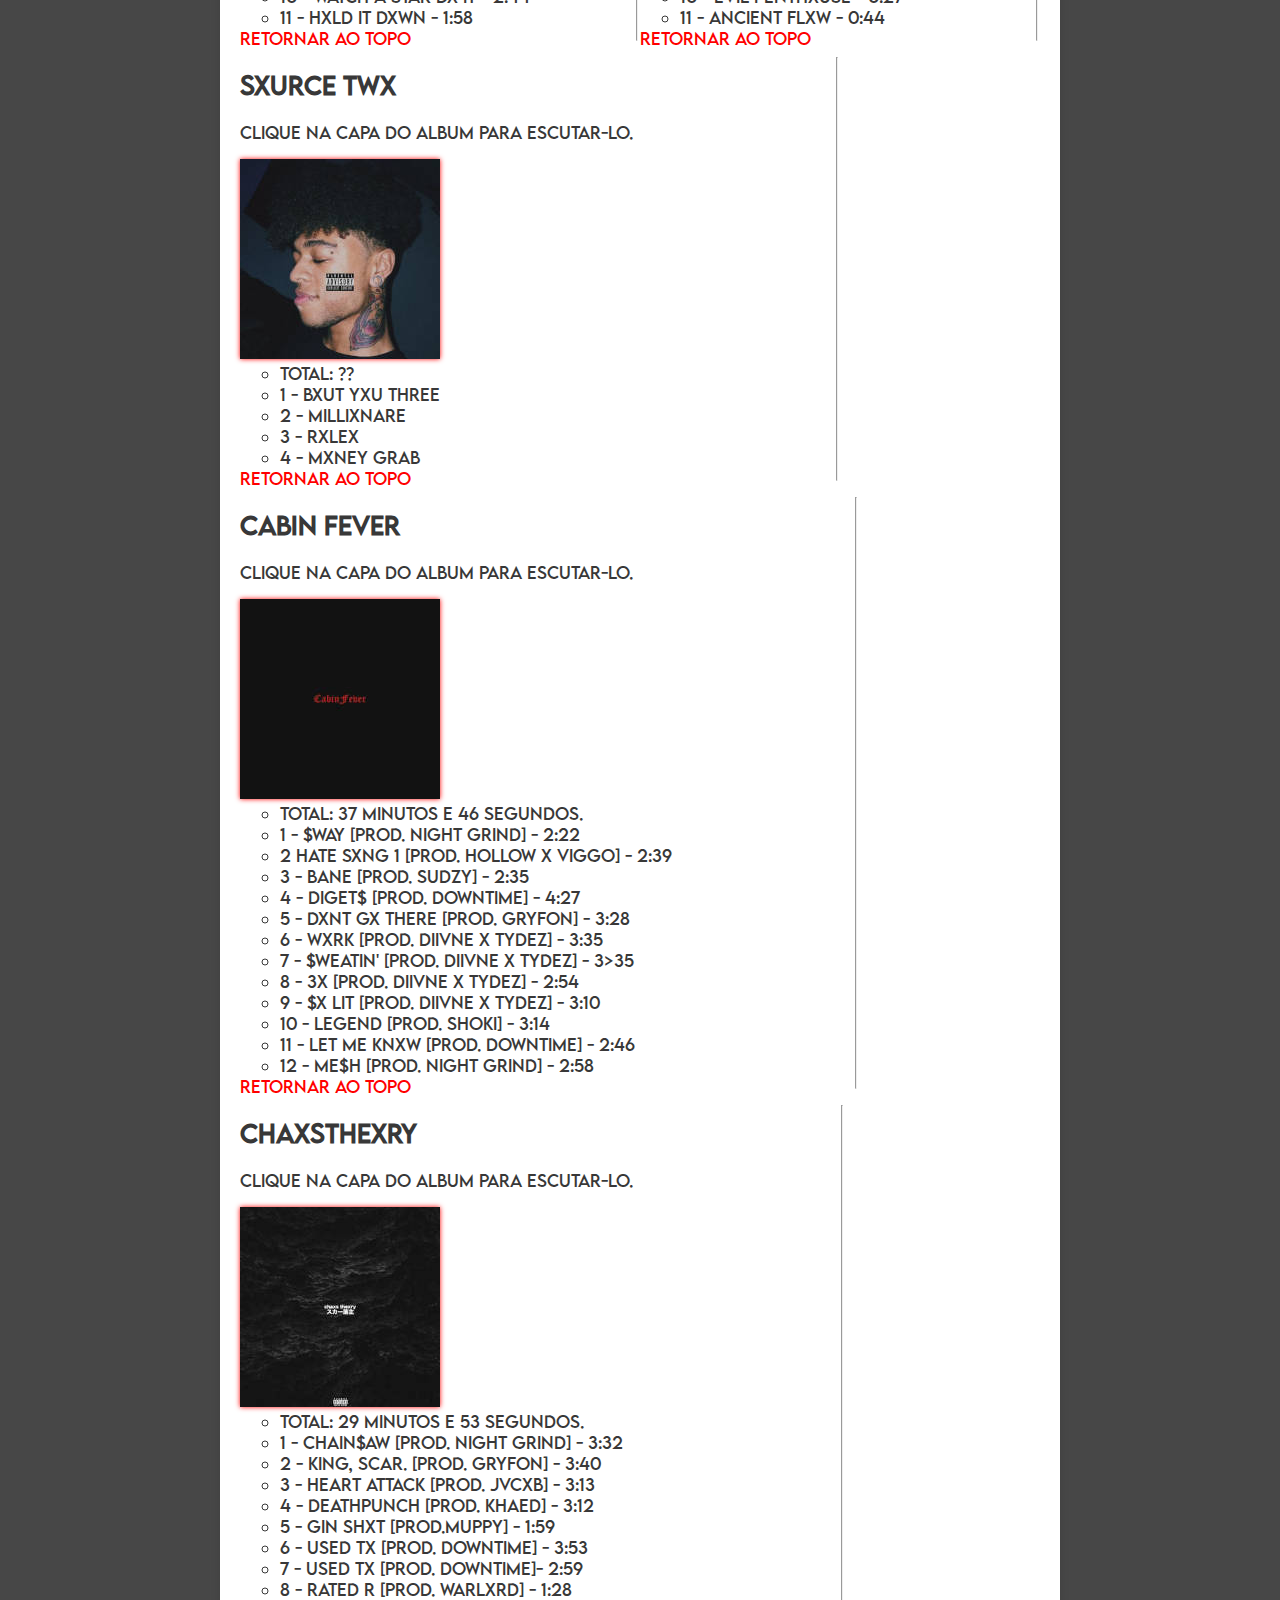
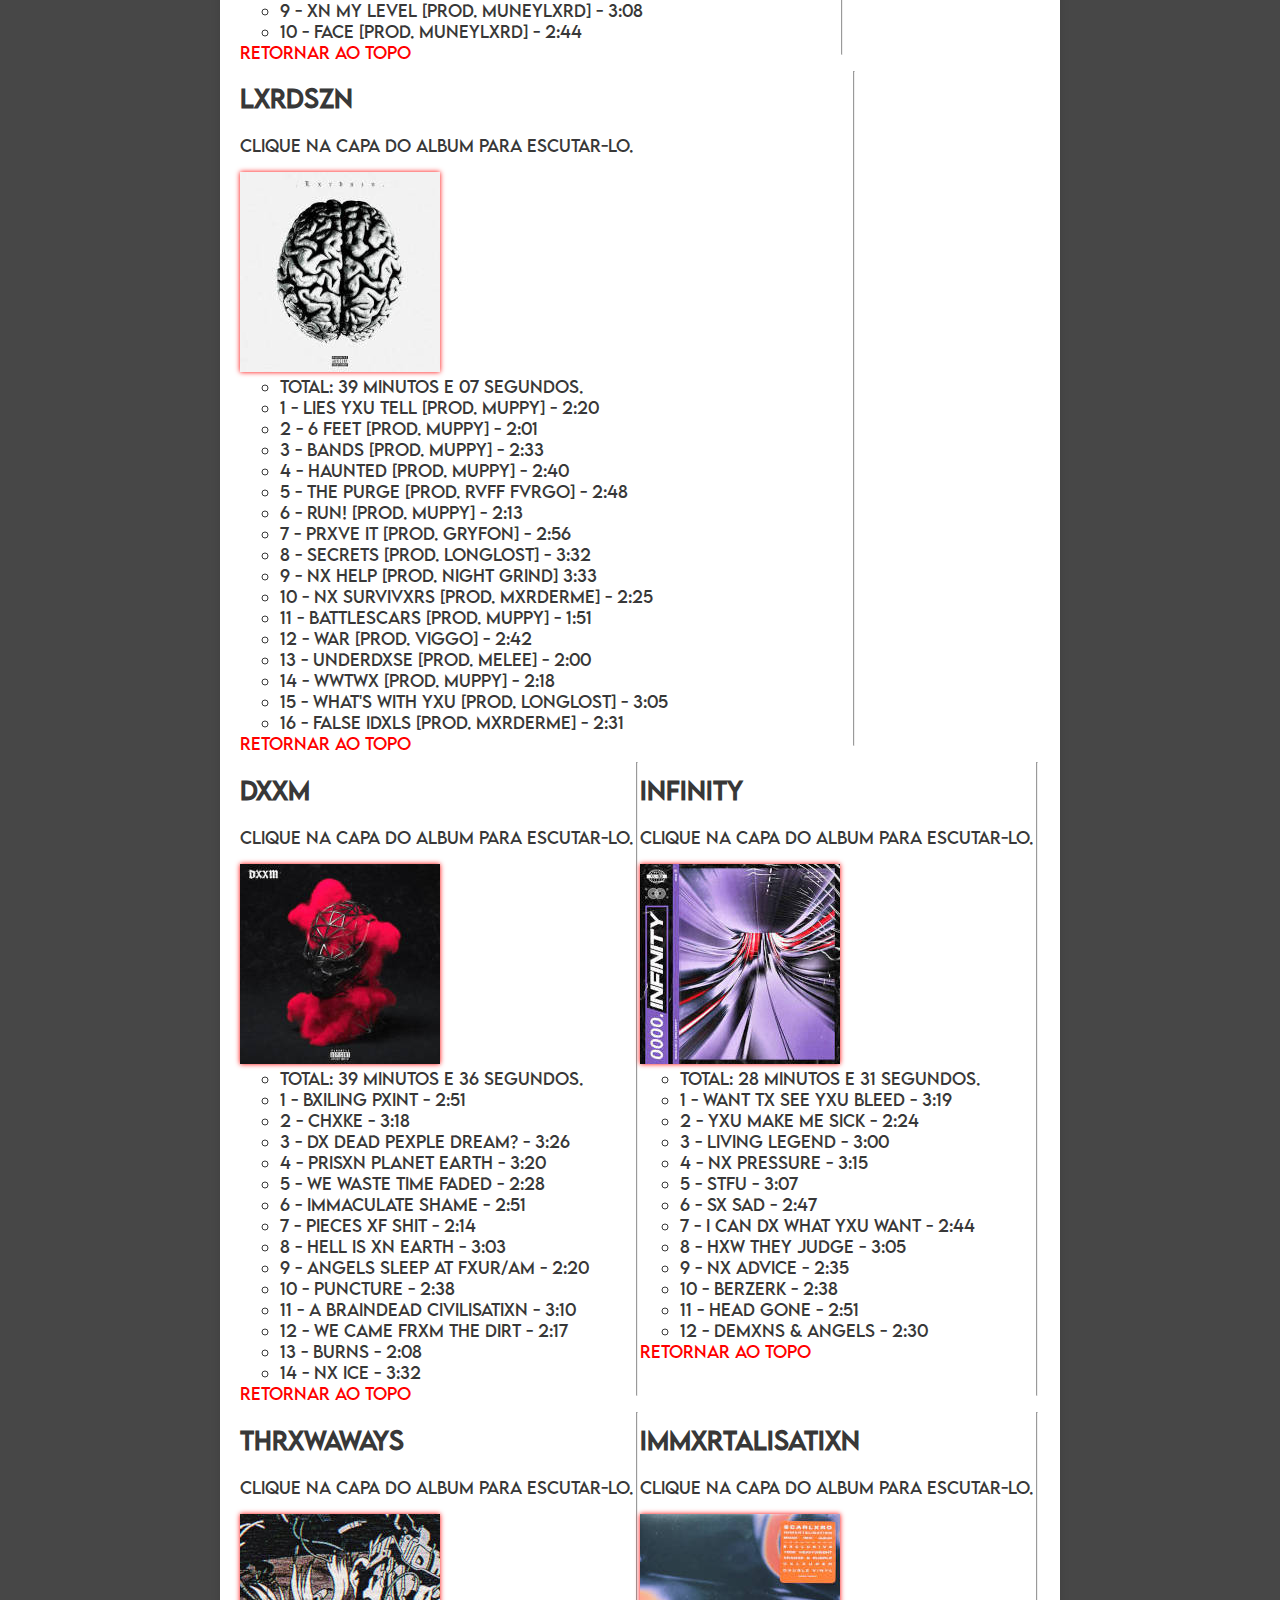
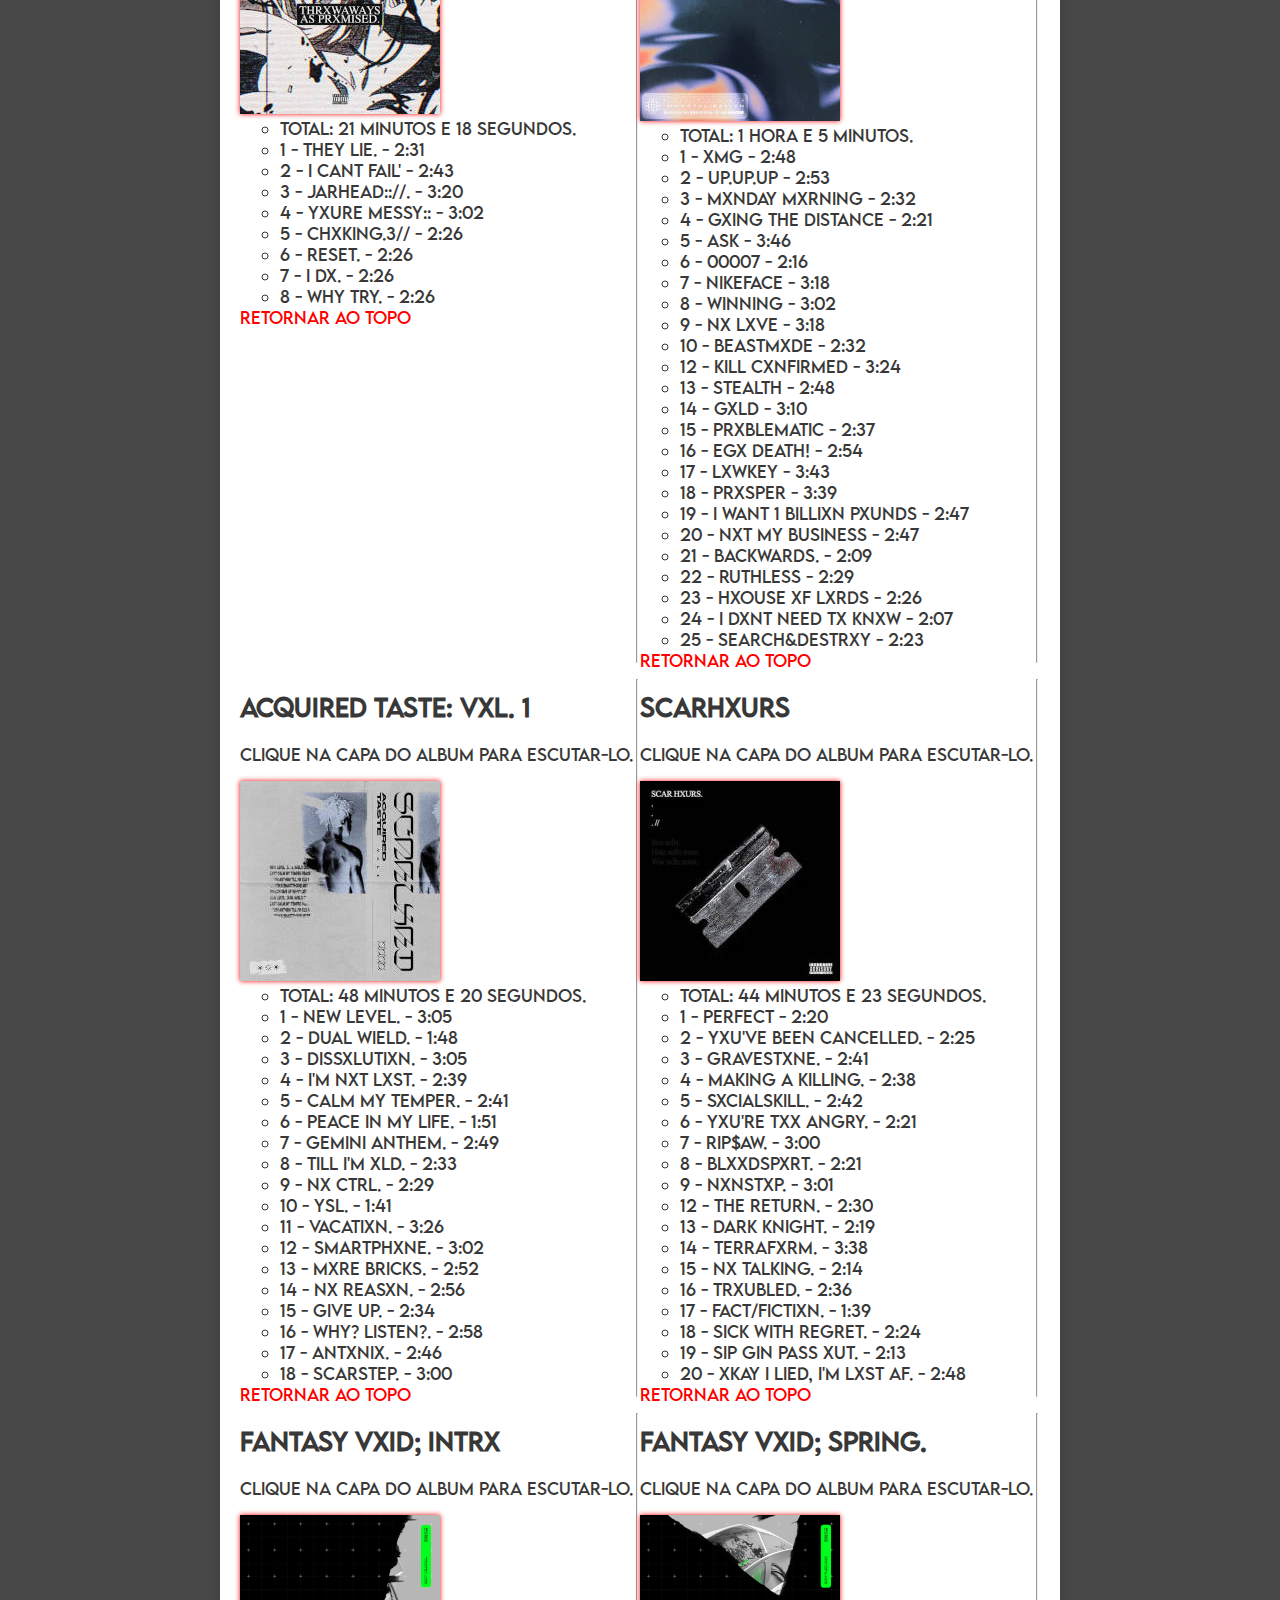
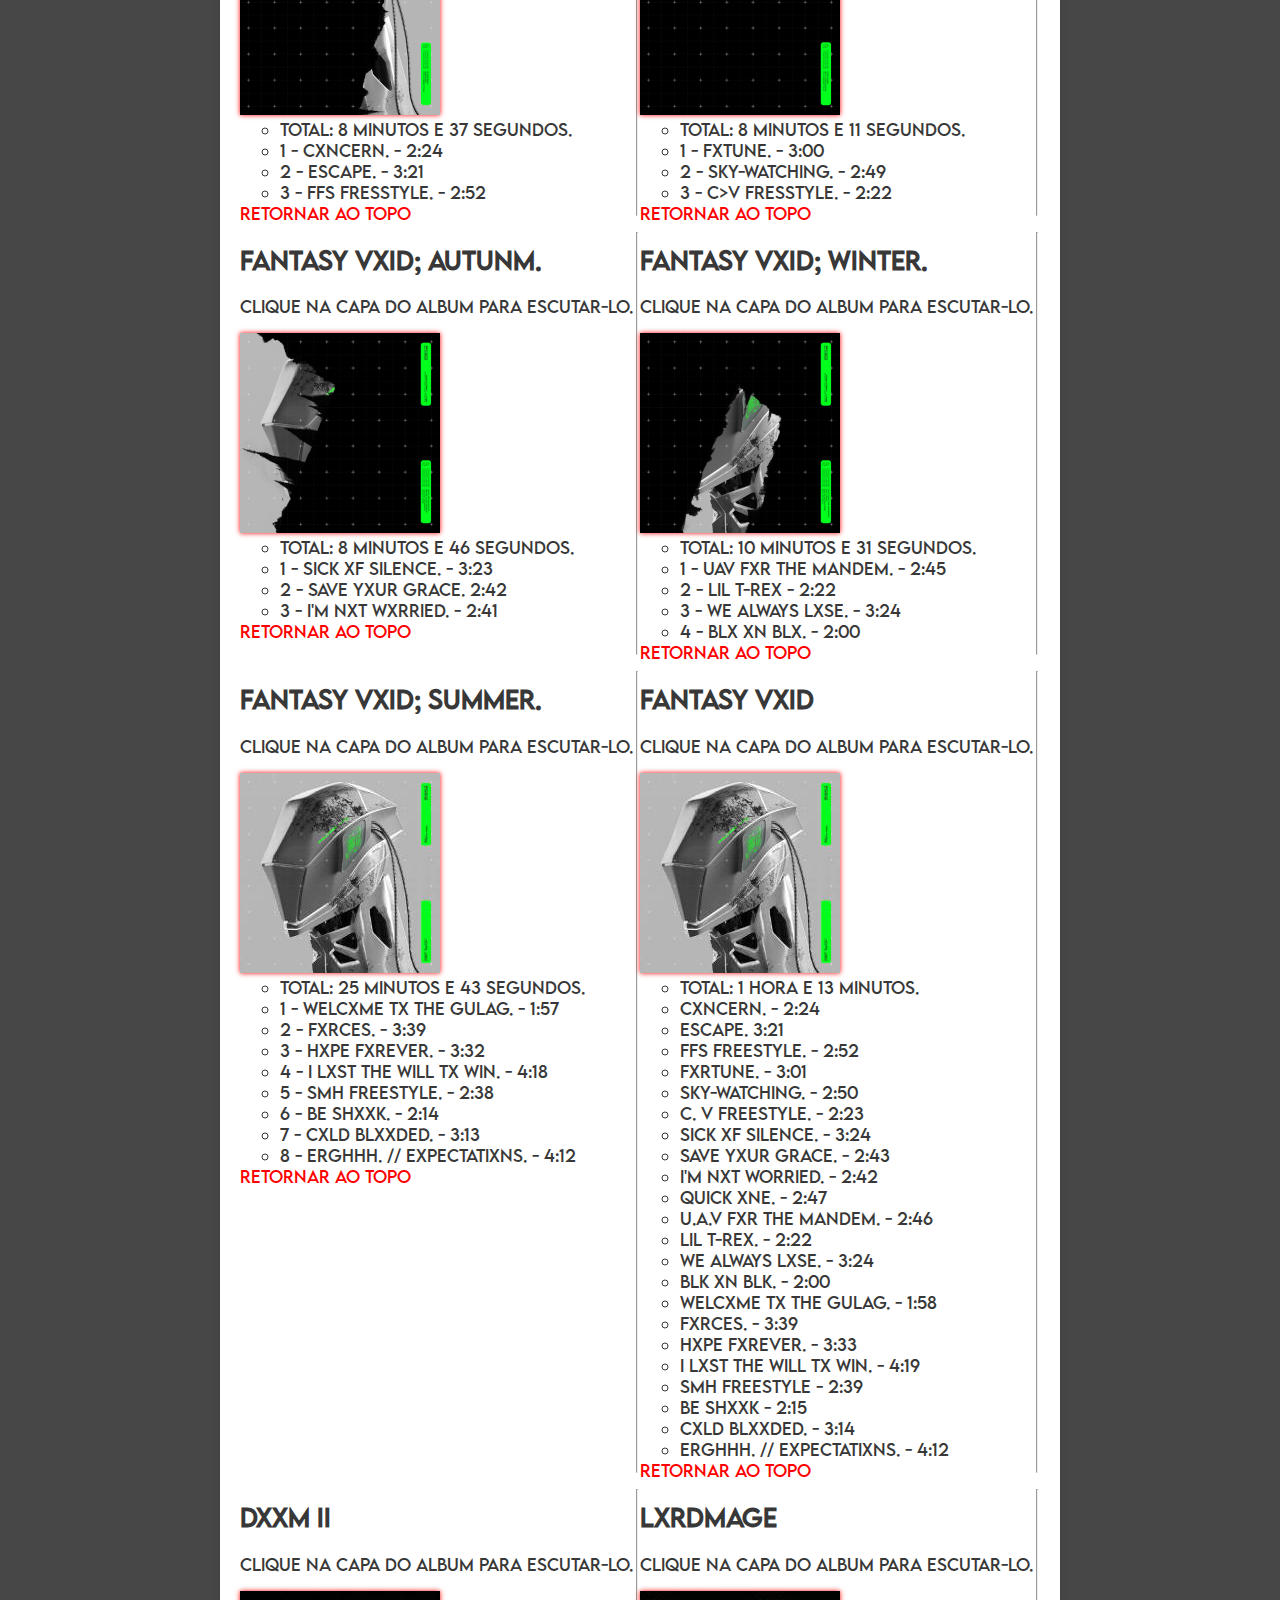
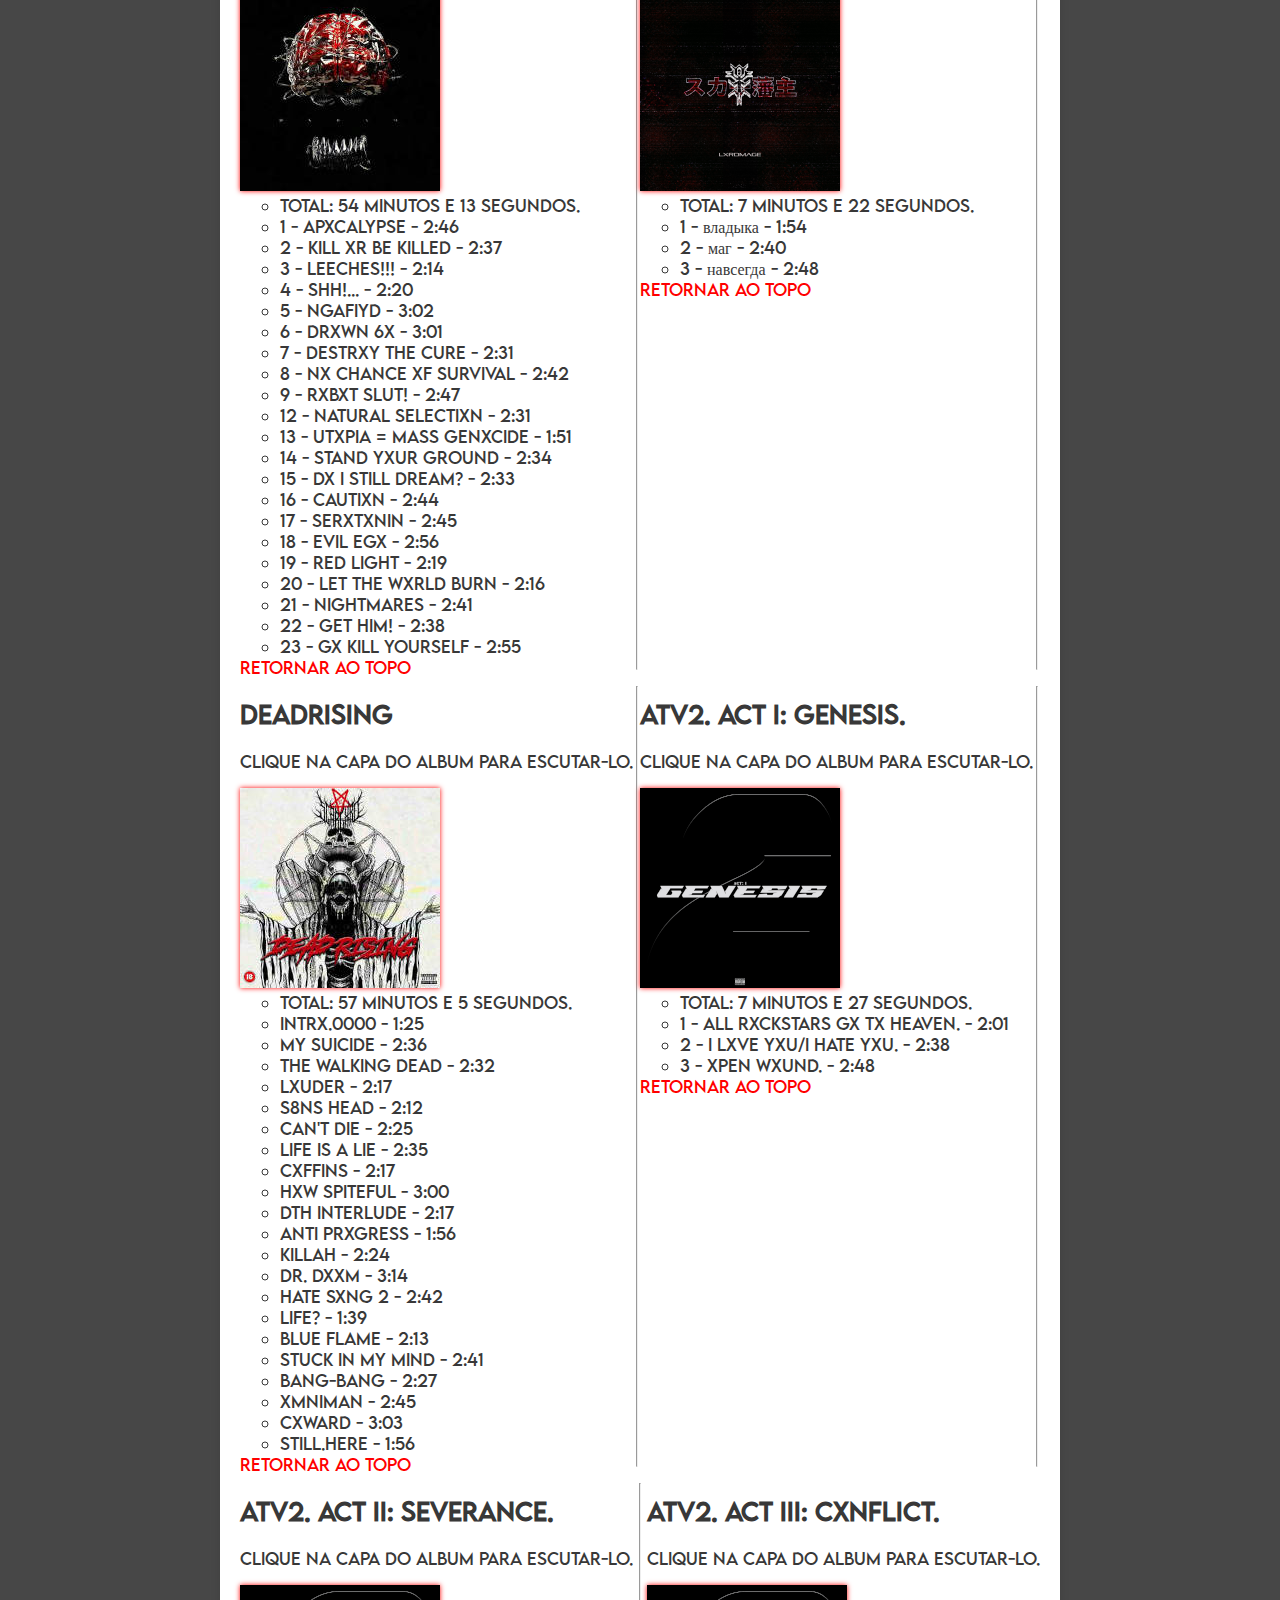
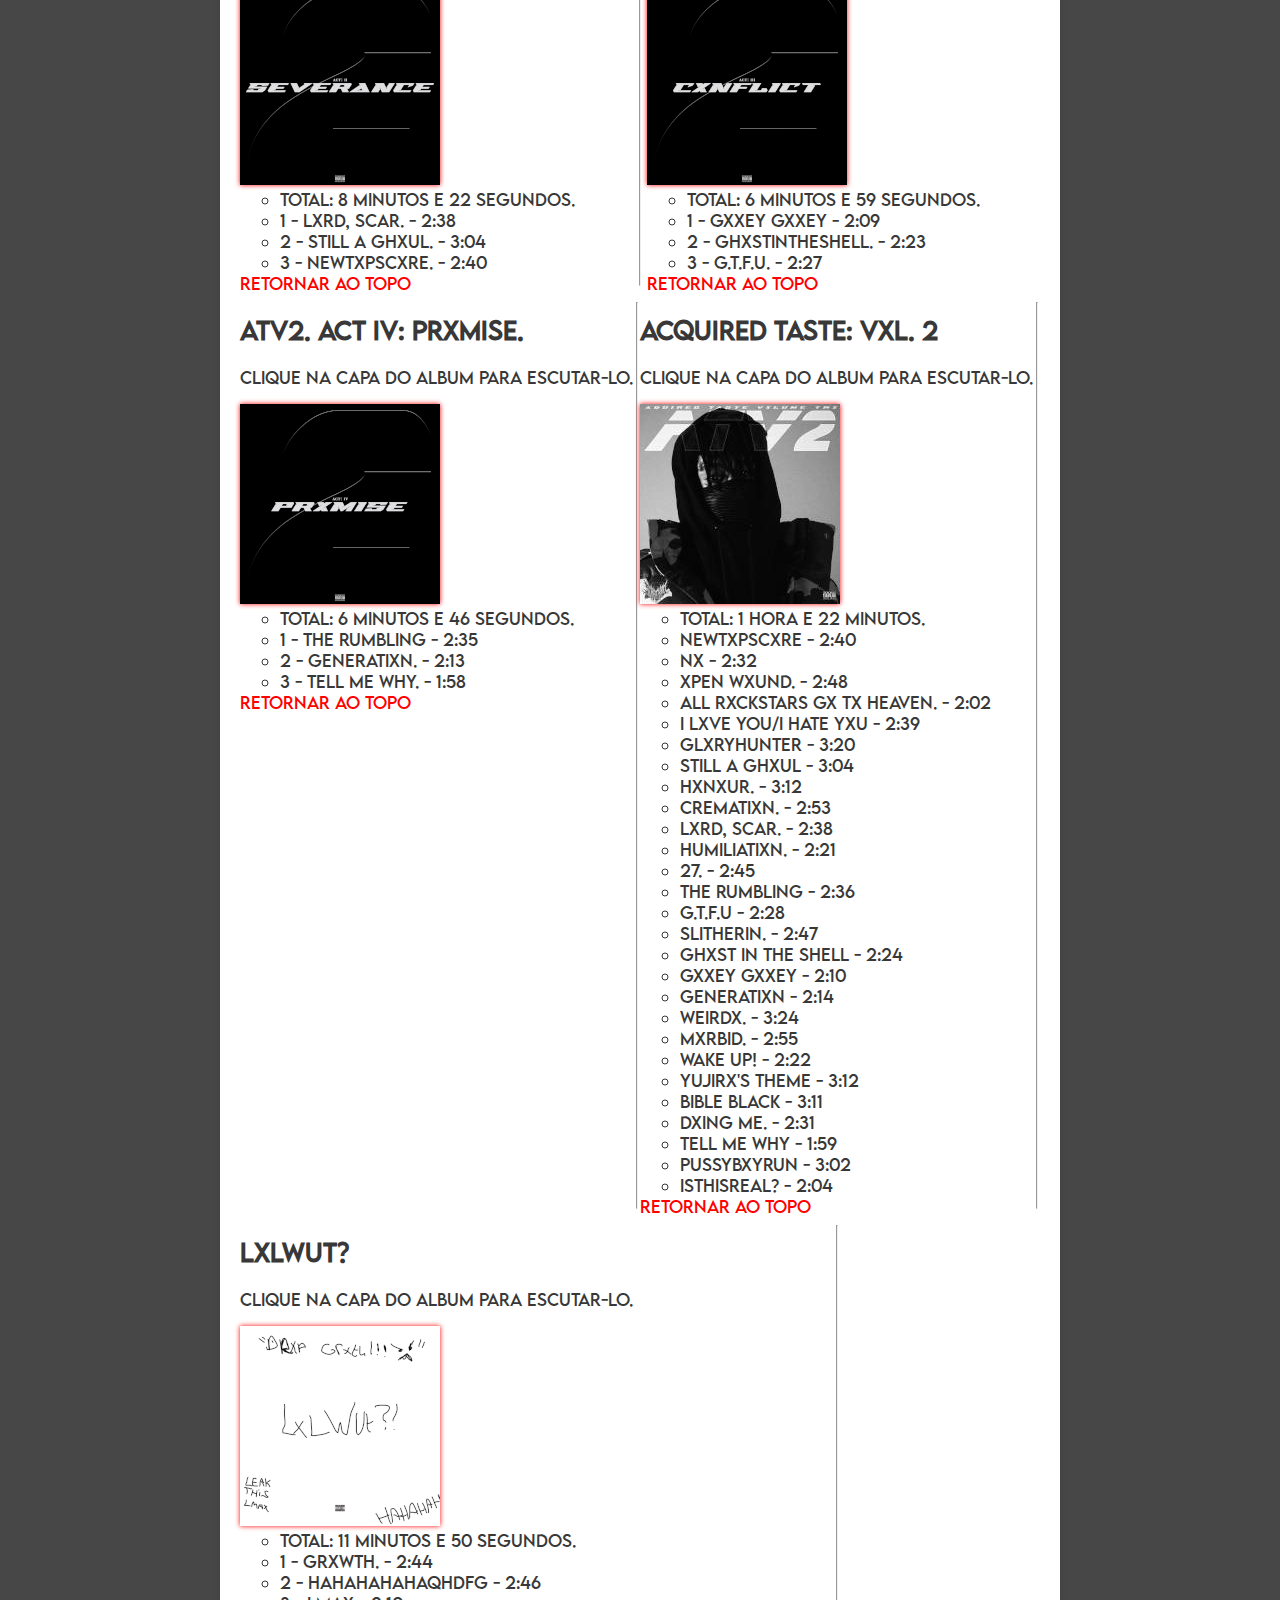
<file: discografia-scar/index.html>
<!DOCTYPE html>
<html lang="pt-br">

<head>
    <meta charset="UTF-8">
    <meta name="viewport" content="width=device-width, initial-scale=1.0">
    <link rel="stylesheet" href="styles.css">
    <title>Discografia do Artista</title>
</head>

<body>
    <main>
        <header>
            <h1>Discografia do Artista</h1>
        </header>

        <ul class="album-list">

    <ul class="album-list">

        <li class="album-item">
            <div class="album-details">
                <div class="album-title">Annx Dxmini</div>
                <div class="album-description">12 Agosto, 2016</div>
                <div class="link"><a href="#annx">Clique para ir até as músicas</a></div>
            </div>
            <img src="src/imgs/album1.png" alt="Capa do Annx Dxmini" class="album-cover">
        </li>

        <li class="album-item">
            <div class="album-details">
                <div class="album-title">スカー藩主</div>
                <div class="album-description">21 Outubro, 2016</div>
                <div class="link"><a href="#スカー藩主">Clique para ir até as músicas</a></div>
            </div>
            <img src="src/imgs/album2.jpg" alt="Capa do Álbum 2" class="album-cover">
        </li>

        <li class="album-item">
            <div class="album-details">
                <div class="album-title">Rxse</div>
                <div class="album-description">09 Dezembro, 2016</div>
                <div class="link"><a href="#rxse">Clique para ir até as músicas</a></div>
            </div>
            <img src="src/imgs/album3.jpg" alt="Capa do Álbum Rxse" class="album-cover">
        </li>

        <li class="album-item">
            <div class="album-details">
                <div class="album-title">Bxmbay Sapphire</div>
                <div class="album-description">6 Janeiro, 2016</div>
                <div class="link"><a href="#bxmbay">Clique para ir até as músicas</a></div>
            </div>
            <img src="src/imgs/album4.jpg" alt="Capa do Álbum Bxmbay Sapphire" class="album-cover">
        </li>

        <li class="album-item">
            <div class="album-details">
                <div class="album-title">Diary Ox A Yxung Lxrd</div>
                <div class="album-description">Janeiro 21, 2017</div>
                <div class="link"><a href="#diary">Clique para ir até as músicas</a></div>
            </div>
            <img src="src/imgs/album5.jpg" alt="Capa do Álbum 4" class="album-cover">
        </li>

            <li class="album-item">
                <div class="album-details">
                    <div class="album-title">Sxurce Twx</div>
                    <div class="album-description">28 Janeiro, 2017</div>
                    <div class="link"><a href="#sxurce">Clique para ir até as músicas</a></div>
                </div>
                <img src="src/imgs/album6.jpg" alt="Capa do Álbum Sxurce Twx" class="album-cover">
            </li>

            <li class="album-item">
                <div class="album-details">
                    <div class="album-title">Cabin Fever</div>
                    <div class="album-description">10 Fevereiro, 2017</div>
                    <div class="link"><a href="#cabin">Clique para ir até as músicas</a></div>
                </div>
                <img src="src/imgs/album7.jpg" alt="Capa do Álbum Cabin Fever" class="album-cover">
            </li>

            <li class="album-item">
                <div class="album-details">
                    <div class="album-title">Chaxsthexry</div>
                    <div class="album-description">01 Abril, 2017</div>
                    <div class="link"><a href="#chaxsthexry">Clique para ir até as músicas</a></div>
                </div>
                <img src="src/imgs/album8.jpg" alt="Capa do Álbum Chaxsthexry" class="album-cover">
            </li>

            <li class="album-item">
                <div class="album-details">
                    <div class="album-title">Lxrdszn</div>
                    <div class="album-description">29 Setembro, 2017</div>
                    <div class="link"><a href="#lxrdszn">Clique para ir até as músicas</a></div>
                </div>
                <img src="src/imgs/album9.jpg" alt="Capa do Álbum Lxrdszn" class="album-cover">
            </li>

            <li class="album-item">
                <div class="album-details">
                    <div class="album-title">Dxxm</div>
                    <div class="album-description">04 Maio, 2018</div>
                    <div class="link"><a href="#dxxm">Clique para ir até as músicas</a></div>
                </div>
                <img src="src/imgs/album10.jpg" alt="Capa do Álbum Dxxm" class="album-cover">
            </li>

            <li class="album-item">
                <div class="album-details">
                    <div class="album-title">Infinity</div>
                    <div class="album-description">15 Março. 2019</div>
                    <div class="link"><a href="#infinity">Clique para ir até as músicas</a></div>
                </div>
                <img src="src/imgs/album11.jpg" alt="Capa do Álbum Infinity" class="album-cover">
            </li>

            <li class="album-item">
                <div class="album-details">
                    <div class="album-title">Thrxwaways As Prxmised</div>
                    <div class="album-description">04 Outubro, 2019</div>
                    <div class="link"><a href="#thrxwaways">Clique para ir até as músicas</a></div>
                </div>
                <img src="src/imgs/album12.jpg" alt="Capa do Álbum Thrxwaways As Prxmised" class="album-cover">
            </li>

            <li class="album-item">
                <div class="album-details">
                    <div class="album-title">Immxrtalisatixn</div>
                    <div class="album-description">04 Outubro, 2019</div>
                    <div class="link"><a href="#immxrtalisatixn">Clique para ir até as músicas</a></div>
                </div>
                <img src="src/imgs/album13.jpg" alt="Capa do Álbum Immxrtalisatixn" class="album-cover">
            </li>

            <li class="album-item">
                <div class="album-details">
                    <div class="album-title">Acquired Taste: Vxl. 1</div>
                    <div class="album-description">13 Dezembro, 2019</div>
                    <div class="link"><a href="#atv1">Clique para ir até as músicas</a></div>
                </div>
                <img src="src/imgs/album14.jpg" alt="Capa do Acquired Taste: Vxl. 1" class="album-cover">
            </li>

            <li class="album-item">
                <div class="album-details">
                    <div class="album-title">Scarhxurs</div>
                    <div class="album-description">28 Fevereiro, 2020</div>
                    <div class="link"><a href="#scarhxurs">Clique para ir até as músicas</a></div>
                </div>
                <img src="src/imgs/album15.jpg" alt="Capa do Scarhxurs" class="album-cover">
            </li>

            <li class="album-item">
                <div class="album-details">
                    <div class="album-title">Fantasy Vxid; Intrx</div>
                    <div class="album-description">15 Março, 2020</div>
                    <div class="link"><a href="#fvi">Clique para ir até as músicas</a></div>
                </div>
                <img src="src/imgs/album16.png" alt="Capa do Fantasy Vxid; Intrx" class="album-cover">
            </li>

            <li class="album-item">
                <div class="album-details">
                    <div class="album-title">Fantasy Vxid; Spring</div>
                    <div class="album-description">22 Março, 2020</div>
                    <div class="link"><a href="#fvsp">Clique para ir até as músicas</a></div>
                </div>
                <img src="src/imgs/album17.png" alt="Capa do Fantasy Vxid; Spring" class="album-cover">
            </li>

            <li class="album-item">
                <div class="album-details">
                    <div class="album-title">Fantasy Vxid; Autumn</div>
                    <div class="album-description">29 Março, 2020</div>
                    <div class="link"><a href="#fva">Clique para ir até as músicas</a></div>
                </div>
                <img src="src/imgs/album18.png" alt="Capa do Fantasy Vxid; Autumn" class="album-cover">
            </li>

            <li class="album-item">
                <div class="album-details">
                    <div class="album-title">Fantasy Vxid; Winter</div>
                    <div class="album-description">5 Junho, 2020</div>
                    <div class="link"><a href="#fvw">Clique para ir até as músicas</a></div>
                </div>
                <img src="src/imgs/album19.png" alt="Capa do Fantasy Vxid; Winter" class="album-cover">
            </li>

            <li class="album-item">
                <div class="album-details">
                    <div class="album-title">Fantasy Vxid; Summer</div>
                    <div class="album-description">12 Junho, 2020</div>
                    <div class="link"><a href="#fvs">Clique para ir até as músicas</a></div>
                </div>
                <img src="src/imgs/album20.jpg" alt="Capa do Fantasy Vxid; Summer" class="album-cover">
            </li>

            <li class="album-item">
                <div class="album-details">
                    <div class="album-title">Fantasy Vxid</div>
                    <div class="album-description">26 Junho, 2020</div>
                    <div class="link"><a href="#fv">Clique para ir até as músicas</a></div>
                </div>
                <img src="src/imgs/album20.jpg" alt="Capa do Fantasy Vxid" class="album-cover">
            </li>

            <li class="album-item">
                <div class="album-details">
                    <div class="album-title">Dxxm II</div>
                    <div class="album-description">05 Fevereiro, 2021</div>
                    <div class="link"><a href="#dxxm2">Clique para ir até as músicas</a></div>
                </div>
                <img src="src/imgs/album21.jpg" alt="Capa do Dxxm II" class="album-cover">
            </li>

            <li class="album-item">
                <div class="album-details">
                    <div class="album-title">Lxrdmage Ghostemane & Scarlxrd</div>
                    <div class="album-description">30 Julho, 2021</div>
                    <div class="link"><a href="#lxrdmage">Clique para ir até as músicas</a></div>
                </div>
                <img src="src/imgs/album31.png" alt="Capa do Lxrdmage Ghostemane & Scarlxrd" class="album-cover">
            </li>

            <li class="album-item">
                <div class="album-details">
                    <div class="album-title">DeadRising</div>
                    <div class="album-description">29 Outubro, 2021</div>
                    <div class="link"><a href="#deadrising">Clique para ir até as músicas</a></div>
                </div>
                <img src="src/imgs/album22.jpg" alt="Capa do DeadRising" class="album-cover">
            </li>

            <li class="album-item">
                <div class="album-details">
                    <div class="album-title">Atv2. Act I: Genesis</div>
                    <div class="album-description">15 Abril, 2022</div>
                    <div class="link"><a href="#atv2g">Clique para ir até as músicas</a></div>
                </div>
                <img src="src/imgs/album23.png" alt="Capa do Atv2. Act I: Genesis" class="album-cover">
            </li>

            <li class="album-item">
                <div class="album-details">
                    <div class="album-title">Atv2. Act II: Severance</div>
                    <div class="album-description">22 Abril, 2022</div>
                    <div class="link"><a href="#atv2s">Clique para ir até as músicas</a></div>
                </div>
                <img src="src/imgs/album24.png" alt="Capa do Atv2. Act II: Severance" class="album-cover">
            </li>

            <li class="album-item">
                <div class="album-details">
                    <div class="album-title">Atv2. Act III: Cxnflict</div>
                    <div class="album-description">29 Abril, 2022</div>
                    <div class="link"><a href="#atv2c">Clique para ir até as músicas</a></div>
                </div>
                <img src="src/imgs/album25.png" alt="Capa do Atv2. Act III: Cxnflict" class="album-cover">
            </li>

            <li class="album-item">
                <div class="album-details">
                    <div class="album-title">Atv2. Act IV: Prxmise</div>
                    <div class="album-description">06 Março, 2022</div>
                    <div class="link"><a href="#atv2p">Clique para ir até as músicas</a></div>
                </div>
                <img src="src/imgs/album26.png" alt="Capa do Atv2. Act IV: Prxmise" class="album-cover">
            </li>

            <li class="album-item">
                <div class="album-details">
                    <div class="album-title">Acquired Taste: Vxl. 2</div>
                    <div class="album-description">13 Março,  2022</div>
                    <div class="link"><a href="#atv2">Clique para ir até as músicas</a></div>
                </div>
                <img src="src/imgs/album27.jpg" alt="Capa do Acquired Taste: Vxl. 2" class="album-cover">
            </li>

            <li class="album-item">
                <div class="album-details">
                    <div class="album-title">Lxlwut?</div>
                    <div class="album-description">20 Maio, 2022</div>
                    <div class="link"><a href="#lxlwut">Clique para ir até as músicas</a></div>
                </div>
                <img src="src/imgs/album28.png" alt="Capa do Lxlwut?" class="album-cover">
            </li>

            <li class="album-item">
                <div class="album-details">
                    <div class="album-title">Psychx Kordhell & Scarlxrd</div>
                    <div class="album-description">28 Outubro, 2022</div>
                    <div class="link"><a href="#psychx">Clique para ir até as músicas</a></div>
                </div>
                <img src="src/imgs/album29.jpg" alt="Capa do Psychx Kordhell & Scarlxrd" class="album-cover">
            </li>

            <li class="album-item">
                <div class="album-details">
                    <div class="album-title">Made In Hell</div>
                    <div class="album-description">21 Julho, 2023</div>
                    <div class="link"><a href="#madeinhell">Clique para ir até as músicas</a></div>
                </div>
                <img src="src/imgs/album30.png" alt="Capa do Made In Hell" class="album-cover">
            </li>

        </ul>

        <hr>

        <section>

            <h2 id="annx">Annx Dxmini</h2>

            <p>Clique na capa do álbum para escutar-lo.</p>

            <a href="https://soundcloud.com/scarlxrd/sets/annx-dxmini" target="_blank"><img src="src/imgs/album1.png" alt="Capa do álbum Annx Dxmini"></a>

            <ul>
                <li>Total: 33 Minutos e 21 Segundos.</li>
                <li>GIN JUMPING [Prod. DEZ WRIGHT] - 3:09</li>
                <li>STAY AWAKE [Prod. DEZ WRIGHT] - 3:44</li>
                <li>KILL'EM [Prod. DEZ WRIGHT] - 3:40</li>
                <li>NX MERCY [Prod. RVST COLE] - 3:36</li>
                <li>DIAMXND CHAIN [Prod. DEZ WRIGHT] - 3:38</li>
                <li>HXLD UP [Prod. DEZ WRIGHT] - 4:40</li>
                <li>PACQUIAX [Prod. $UIJIN] - 3:25</li>
                <li>FLAWLESS [Prod. AKANNI] - 3:48</li>
                <li>DXNT TRUS HER [Prod. DEZ WRIGHT] - 3:08</li>
            </ul>

            <a href="#">Retornar ao topo</a>
            
        </section>

        <hr>

        <section>

            <h2 id="スカー藩主">スカー藩主</h2>

            <p>Clique na capa do album para escutar-lo.</p>

            <a href="https://www.youtube.com/watch?v=Nr5gymBMsmg&list=PL05fNFeGSRyE4u3wBogzfO1vDE79NOc26" target="_blank"><img src="src/imgs/album2.jpg" alt="Capad do álbum スカー藩主"></a>

            <ul>
                <li>Total: 54 Minutos e 47 Segundos.</li>
                <li>P.T.S.D - 5:08</li>
                <li>Like Me - 3:25</li>
                <li>Weekendz - 3:34</li>
                <li>Cheat Cxdes - 3:01</li>
                <li>Tuesday Mxrning - 3:16</li>
                <li>I Am Damaged - 2:54</li>
                <li>Rage Quit - 2:37</li>
                <li>Virtigx - 3:15</li>
                <li>I Used Tx Hate The Man In The Mirrxr - 3:21</li>
                <li>Nxir Freestyle - 2:46</li>
                <li>She Just Wants Clxout - 3:41</li>
                <li>Run It Up - 4:25</li>
                <li>Warzxne - 5:19</li>
                <li>Spite - 3:10</li>
                <li>Xn @ Night - 3:38</li>
                <li>515 Freestyle - 3:16</li>
            </ul>

            <a href="#">Retornar ao topo</a>

        </section>

        <hr>

        <section>

            <h2 id="rxse">Rxse</h2>

            <p>Clique na capa do album para escutar-lo.</p>

            <a href="https://soundcloud.com/scarlxrd/sets/rxse" target="_blank"><img src="src/imgs/album3.jpg" alt="Capa do álbum Rxse"></a>
            
            <ul>
                <li>Total: 27 Minutos e 10 Segundos.</li>
                <li>1 - RESIST YXU DIE [Prod. SUDZY] - 3:22</li>
                <li>2 - BECAUSE IM BRITISH [Prod. HOLLOW] - 2:33</li>
                <li>3 - WRIST. [Prod. HOLLOW] - 2:46</li>
                <li>4 - SURFIN [Prod. DEZ WRIGHT] - 2:41</li>
                <li>5 - MURDER YXURSELF [Prod. TYDEZ] - 3:01</li>
                <li>6 - REAL SHIT [Prod. SUDZY] - 3:28</li>
                <li>7 - ACHIEVEMENTS [Prod. HOLLOW] - 2:56</li>
                <li>8 - GRAVEYARD [Prod. SUDZY] - 3:13</li>
                <li>9 - MY FAULT [Prod. JORDON LUMLEY] - 3:10</li>
            </ul>

            <a href="#">Retornar ao topo</a>

        </section>

        <hr>

        <section>

            <h2 id="bxmbay">Bxmbay Sapphire</h2>

            <p>Clique na capa do album para escutar-lo.</p>

            <a href="https://www.youtube.com/watch?v=ctib6qkF5OQ&list=PLXI9d5qkJ2zU7dm_-BydrSMJrVATAbmE4&index=1" target="_blank"><img src="src/imgs/album4.jpg" alt="Capa do álbum Bxmbay Sapphire"></a>

            <ul>
                <li>Total: 29 Minutos e 30 Segundos.</li>
                <li>1 - Fxr The I8 - 2:23</li>
                <li>2 - Stunt Xn Em - 3:16</li>
                <li>3 - Cut Her Xff - 2:08</li>
                <li>4 - Ghxst Lips - 2:25</li>
                <li>5 - Need Sxme Mxre - 3:31</li>
                <li>6 - Want Yxu - 3:01</li>
                <li>7 - Glx Up - 3:02</li>
                <li>8 - All Talk - 2:25</li>
                <li>9 - Blxw a Bag Quick - 1:57</li>
                <li>10 - Watch a Star Dx It - 2:44</li>
                <li>11 - Hxld It Dxwn - 1:58</li>
            </ul>

            <a href="#">Retornar ao topo</a>

        </section>

        <hr>
        
        <section>

            <h2 id="diary">Diary xf A Yxung Lxrd</h2>

            <p>Clique na capa do album para escutar-lo.</p>

            <a href="https://www.youtube.com/watch?v=oWsTWTQPji4&list=PLtIrkEH_isgWzZLruU33uvCiv9tSl6yKd" target="_blank"><img src="src/imgs/album5.jpg" alt="Capa do Álbum Diary xf A Yxung Lxrd"></a>

            <ul>
                <li>Total: 15 Minutos e 10 Segundos.</li>
                <li>1 - King xf Kings - 2:31</li>
                <li>2 - Let There Be Light - 2:44</li>
                <li>3 - Immxrtal - 2:29</li>
                <li>4 - Hurt Lxcker - 3:26</li>
                <li>5 - Lxrd's Element - 1:30</li>
                <li>6 - Dead Idxls - 0:50</li>
                <li>7 - Bring It Xn - 0:31</li>
                <li>8 - Lean Xn My Shxulder - 0:19</li>
                <li>9 - Rxll With It - 0:08</li>
                <li>10 - Evil Penthxuse - 0:27</li>
                <li>11 - Ancient Flxw - 0:44</li>
            </ul>

            <a href="#">Retornar ao topo</a>

        </section>

        <hr>

        <section>

            <h2 id="sxurce">Sxurce Twx</h2>

            <p>Clique na capa do album para escutar-lo.</p>

            <a href="https://www.youtube.com/watch?v=-NDG_r28Xk8" target="_blank"><img src="src/imgs/album6.jpg" alt="Capa do Álbum Sxurce Twx"></a>

            <ul>
                <li>Total: ??</li>
                <li>1 - BXUT YXU THREE</li>
                <li>2 - MILLIXNARE</li>
                <li>3 - RXLEX</li>
                <li>4 - Mxney Grab</li>
            </ul>

            <a href="#">Retornar ao topo</a>

        </section>

        <hr>

        <section>
            
            <h2 id="cabin">Cabin Fever</h2>

            <p>Clique na capa do album para escutar-lo.</p>

            <a href="https://soundcloud.com/scarlxrd/sets/cabin-fever" target="_blank"><img src="src/imgs/album7.jpg" alt="Capa do álbum Cabin Fever"></a>

            <ul>
                <li>Total: 37 Minutos e 46 Segundos.</li>
                <li>1 - $WAY [prod. NIGHT GRIND] - 2:22</li>
                <li>2 HATE SXNG 1 [prod. HOLLOW x VIGGO] - 2:39</li>
                <li>3 - BANE [prod. SUDZY] - 2:35</li>
                <li>4 - Diget$ [prod. DOWNTIME] - 4:27</li>
                <li>5 - DXNT GX THERE [prod. GRYFON] - 3:28</li>
                <li>6 - WXRK [prod. DIIVNE x TYDEZ] - 3:35</li>
                <li>7 - $WEATIN' [prod. DIIVNE x TYDEZ] - 3>35</li>
                <li>8 - 3X [prod. DIIVNE x TYDEZ] - 2:54</li>
                <li>9 - $X LIT [prod. DIIVNE x TYDEZ] - 3:10</li>
                <li>10 - LEGEND [prod. SHOKI] - 3:14</li>
                <li>11 - LET ME KNXW [prod. DOWNTIME] - 2:46</li>
                <li>12 - ME$H [prod. NIGHT GRIND] - 2:58</li>
            </ul>

            <a href="#">Retornar ao topo</a>

        </section>

        <hr>

        <section>

            <h2 id="chaxsthexry">Chaxsthexry</h2>

            <p>Clique na capa do album para escutar-lo.</p>

            <a href="https://soundcloud.com/scarlxrd/sets/chaxsthexry" target="_blank"><img src="src/imgs/album8.jpg" alt="Capa do álbum Chaxsthexry"></a>

            <ul>
                <li>Total: 29 Minutos e 53 Segundos.</li>
                <li>1 - Chain$aw [Prod. NIGHT GRIND] - 3:32</li>
                <li>2 - King, Scar. [Prod. GRYFON] - 3:40</li>
                <li>3 - Heart Attack [Prod. JVCXB] - 3:13</li>
                <li>4 - DeathPunch [Prod. KHAED] - 3:12</li>
                <li>5 - Gin Shxt [Prod.MUPPY] - 1:59</li>
                <li>6 - USED TX [Prod. DOWNTIME] - 3:53</li>
                <li>7 - USED TX [Prod. DOWNTIME]- 2:59</li>
                <li>8 - Rated R [Prod. WARLXRD] - 1:28</li>
                <li>9 - XN MY LEVEL [Prod. MUNEYLXRD] - 3:08</li>
                <li>10 - FACE [Prod. MUNEYLXRD] - 2:44</li>
            </ul>

            <a href="#">Retornar ao topo</a>

        </section>

        <hr>

        <section>

            <h2 id="lxrdszn">Lxrdszn</h2>
            
            <p>Clique na capa do album para escutar-lo.</p>

            <a href="https://soundcloud.com/scarlxrd/sets/lxrdszn" target="_blank"><img src="src/imgs/album9.jpg" alt="Capa do álbum Lxrdszn"></a>

            <ul>
                <li>Total: 39 Minutos e 07 Segundos.</li>
                <li>1 - LIES YXU TELL [Prod. MUPPY] - 2:20</li>
                <li>2 - 6 FEET [Prod. MUPPY] - 2:01</li>
                <li>3 - BANDS [Prod. MUPPY] - 2:33</li>
                <li>4 - HAUNTED [Prod. MUPPY] - 2:40</li>
                <li>5 - THE PURGE [Prod. RVFF FVRGO] - 2:48</li>
                <li>6 - RUN! [Prod. MUPPY] - 2:13</li>
                <li>7 - PRXVE IT [Prod. GRYFON] - 2:56</li>
                <li>8 - SECRETS [Prod. LONGLOST] - 3:32</li>
                <li>9 - NX HELP [Prod. NIGHT GRIND] 3:33</li>
                <li>10 - NX SURVIVXRS [Prod. MXRDERME] - 2:25</li>
                <li>11 - BATTLESCARS [Prod. MUPPY] - 1:51</li>
                <li>12 - WAR [Prod. VIGGO] - 2:42</li>
                <li>13 - UNDERDXSE [Prod. MELEE] - 2:00</li>
                <li>14 - wwTwx [Prod. MUPPY] - 2:18</li>
                <li>15 - What's With Yxu [Prod. LONGLOST] - 3:05</li>
                <li>16 - FALSE IDXLS [Prod. MXRDERME] - 2:31</li>
            </ul>
            
            <a href="#">Retornar ao topo</a>

        </section>

        <hr>

        <section>

            <h2 id="dxxm">Dxxm</h2>

            <p>Clique na capa do album para escutar-lo.</p>

            <a href="https://www.youtube.com/watch?v=yMyPHI7mxBo&list=OLAK5uy_nF3_lr6yWX0SbV-aICVpbmv8Vcem9YZE0" target="_blank"><img src="src/imgs/album10.jpg" alt="Capa do álbum Dxxm"></a>

            <ul>
                <li>Total: 39 Minutos e 36 segundos.</li>
                <li>1 - Bxiling Pxint - 2:51</li>
                <li>2 - Chxke - 3:18</li>
                <li>3 - Dx Dead Pexple Dream? - 3:26</li>
                <li>4 - Prisxn Planet Earth - 3:20</li>
                <li>5 - We Waste Time Faded - 2:28</li>
                <li>6 - Immaculate Shame - 2:51</li>
                <li>7 - Pieces Xf Shit - 2:14</li>
                <li>8 - Hell Is Xn Earth - 3:03</li>
                <li>9 - Angels Sleep At Fxur/AM - 2:20</li>
                <li>10 - Puncture - 2:38</li>
                <li>11 - A Braindead Civilisatixn - 3:10</li>
                <li>12 - We Came Frxm The Dirt - 2:17</li>
                <li>13 - Burns - 2:08</li>
                <li>14 - Nx Ice - 3:32</li>
            </ul>

            <a href="#">Retornar ao topo</a>

        </section>

        <hr>

        <section>

            <h2 id="infinity">Infinity</h2>

            <p>Clique na capa do album para escutar-lo.</p>

            <a href="https://www.youtube.com/watch?v=hXGKyYPhNcs&list=OLAK5uy_lJYHDwmHkKmOooJZS6qhpdyEYC9BGdsmE" target="_blank"><img src="src/imgs/album11.jpg" alt="Capa do álbum Infinity"></a>

            <ul>
                <li>Total: 28 Minutos e 31 Segundos.</li>
                <li>1 - Want Tx See Yxu Bleed - 3:19</li>
                <li>2 - Yxu Make Me Sick - 2:24</li>
                <li>3 - Living Legend - 3:00</li>
                <li>4 - Nx Pressure - 3:15</li>
                <li>5 - Stfu - 3:07</li>
                <li>6 - Sx Sad - 2:47</li>
                <li>7 - I Can DX What Yxu Want - 2:44</li>
                <li>8 - Hxw They Judge - 3:05</li>
                <li>9 - Nx Advice - 2:35</li>
                <li>10 - Berzerk - 2:38</li>
                <li>11 - Head Gone - 2:51</li>
                <li>12 - Demxns & Angels - 2:30</li>
            </ul>

            <a href="#">Retornar ao topo</a>

        </section>

        <hr>

        <section>

            <h2 id="thrxwaways">Thrxwaways</h2>

            <p>Clique na capa do album para escutar-lo.</p>

            <a href="https://www.youtube.com/watch?v=uwoZlb_LSN0&list=PL05fNFeGSRyFpgG-qcpPomYnbhfIJ9p9e" target="_blank"><img src="src/imgs/album12.jpg" alt="Capa do álbum Thrxwaways"></a>

            <ul>
                <li>Total: 21 Minutos e 18 Segundos.</li>
                <li>1 - THEY LIE. - 2:31</li>
                <li>2 - I CANT FAIL' - 2:43</li>
                <li>3 - JARHEAD:://. - 3:20</li>
                <li>4 - YXURE MESSY:: - 3:02</li>
                <li>5 - CHXKING.3// - 2:26</li>
                <li>6 - RESET. - 2:26</li>
                <li>7 - I DX. - 2:26</li>
                <li>8 - WHY TRY. - 2:26</li>
            </ul>

            <a href="#">Retornar ao topo</a>

        </section>

        <hr>

        <section>

            <h2 id="immxrtalisatixn">Immxrtalisatixn</h2>

            <p>Clique na capa do album para escutar-lo.</p>

            <a href="https://www.youtube.com/watch?v=xx7dag2oOuY&list=OLAK5uy_kPldWtkdXx6cY7XtUZH1p0WiWGpLIitl0" target="_blank"><img src="src/imgs/album13.jpg" alt="Capa do álbum Immxrtalisatixn"></a>

            <ul>
                <li>Total: 1 Hora e 5 Minutos.</li>
                <li>1 - XMG - 2:48</li>
                <li>2 - UP.UP.UP - 2:53</li>
                <li>3 - MXNDAY MXRNING - 2:32</li>
                <li>4 - GXING THE DISTANCE - 2:21</li>
                <li>5 - ASK - 3:46</li>
                <li>6 - 00007 - 2:16</li>
                <li>7 - NIKEFACE - 3:18</li>
                <li>8 - WINNING - 3:02</li>
                <li>9 - NX LXVE - 3:18</li>
                <li>10 - BEASTMXDE - 2:32</li>
                <li>12 - KILL CXNFIRMED - 3:24</li>
                <li>13 - STEALTH - 2:48</li>
                <li>14 - GXLD - 3:10</li>
                <li>15 - PRXBLEMATIC - 2:37</li>
                <li>16 - EGX DEATH! - 2:54</li>
                <li>17 - LXWKEY - 3:43</li>
                <li>18 - PRXSPER - 3:39</li>
                <li>19 - I WANT 1 BILLIXN PXUNDS - 2:47</li>
                <li>20 - NXT MY BUSINESS - 2:47</li>
                <li>21 - BACKWARDS. - 2:09</li>
                <li>22 - RUTHLESS - 2:29</li>
                <li>23 - HXOUSE XF LXRDS - 2:26</li>
                <li>24 - I DXNT NEED TX KNXW - 2:07</li>
                <li>25 - SEARCH&DESTRXY - 2:23</li>
            </ul>

            <a href="#">Retornar ao topo</a>

        </section>

        <hr>

        <section>

            <h2 id="atv1">Acquired Taste: Vxl. 1</h2>

            <p>Clique na capa do album para escutar-lo.</p>

            <a href="https://www.youtube.com/watch?v=1nJni5Gy7fY&list=OLAK5uy_mRNwcONGfV2YcAi-gjtpan71F-Znw-LcY" target="_blank"><img src="src/imgs/album14.jpg" alt="Capa do álbum "></a>

            <ul>
                <li>Total: 48 Minutos e 20 Segundos.</li>
                <li>1 - NEW LEVEL. - 3:05</li>
                <li>2 - DUAL WIELD. - 1:48</li>
                <li>3 - DISSXLUTIXN. - 3:05</li>
                <li>4 - I'M NXT LXST. - 2:39</li>
                <li>5 - CALM MY TEMPER. - 2:41</li>
                <li>6 - PEACE IN MY LIFE. - 1:51</li>
                <li>7 - GEMINI ANTHEM. - 2:49</li>
                <li>8 - TILL I'M XLD. - 2:33</li>
                <li>9 - NX CTRL. - 2:29</li>
                <li>10 - YSL. - 1:41</li>
                <li>11 - VACATIXN. - 3:26</li>
                <li>12 - SMARTPHXNE. - 3:02</li>
                <li>13 - MXRE BRICKS. - 2:52</li>
                <li>14 - NX REASXN. - 2:56</li>
                <li>15 - GIVE UP. - 2:34</li>
                <li>16 - WHY? LISTEN?. - 2:58</li>
                <li>17 - ANTXNIX. - 2:46</li>
                <li>18 - SCARSTEP. - 3:00</li>
            </ul>
            <a href="#">Retornar ao topo</a>
        </section>

        <hr>

        <section>

            <h2 id="scarhxurs">Scarhxurs</h2>

            <p>Clique na capa do album para escutar-lo.</p>

            <a href="https://www.youtube.com/watch?v=mPzba5LZlzE&list=OLAK5uy_nGlxd94JyQZQ787PtxwSRiTGgO8BFnII4" target="_blank"><img src="src/imgs/album15.jpg" alt="Capa do álbum Scarhxurs"></a>

            <ul>
                <li>Total: 44 Minutos e 23 Segundos.</li>
                <li>1 - PERFECT - 2:20</li>
                <li>2 - YXU'VE BEEN CANCELLED. - 2:25</li>
                <li>3 - GRAVESTXNE. - 2:41</li>
                <li>4 - MAKING A KILLING. - 2:38</li>
                <li>5 - SXCIALSKILL. - 2:42</li>
                <li>6 - YXU'RE TXX ANGRY. - 2:21</li>
                <li>7 - RIP$AW. - 3:00</li>
                <li>8 - BLXXDSPXRT. - 2:21</li>
                <li>9 - NXNSTXP. - 3:01</li>
                <li>12 - THE RETURN. - 2:30</li>
                <li>13 - DARK KNIGHT. - 2:19</li>
                <li>14 - TERRAFXRM. - 3:38</li>
                <li>15 - NX TALKING. - 2:14</li>
                <li>16 - TRXUBLED. - 2:36</li>
                <li>17 - FACT/FICTIXN. - 1:39</li>
                <li>18 - SICK WITH REGRET. - 2:24</li>
                <li>19 - SIP GIN PASS XUT. - 2:13</li>
                <li>20 - XKAY I LIED, I'M LXST AF. - 2:48</li>
            </ul>

            <a href="#">Retornar ao topo</a>

        </section>

        <hr>

        <section>

            <h2 id="fvi">FANTASY VXID; INTRX</h2>

            <p>Clique na capa do album para escutar-lo.</p>

            <a href="https://www.youtube.com/watch?v=6UUPkEYBc2s&list=OLAK5uy_l08NeRP2zKM3T8Dn8ziLHYzGDIW15QzCU" target="_blank"><img src="src/imgs/album16.png" alt="Capa do álbum Fantasy Vxid; Intrx"></a>

            <ul>
                <li>Total:  8 Minutos e 37 Segundos.</li>
                <li>1 - Cxncern. - 2:24</li>
                <li>2 - Escape. - 3:21</li>
                <li>3 - FFS FRESSTYLE. - 2:52</li>
            </ul>

            <a href="#">Retornar ao topo</a>
            
        </section>

        <hr>

        <section>

            <h2 id="fvsp">FANTASY VXID; SPRING.</h2>

            <p>Clique na capa do album para escutar-lo.</p>

            <a href="https://www.youtube.com/watch?v=XMazErHQkrs&list=OLAK5uy_m2U7pI18s8TXjHnUgE9PtjMYLMCzCpDAQ" target="_blank"><img src="src/imgs/album17.png" alt="Capa do álbum Fantasy Vxid; Spring."></a>

            <ul>
                <li>Total: 8 Minutos e 11 Segundos.</li>
                <li>1 - FXTUNE. - 3:00</li>
                <li>2 - SKY-WATCHING. - 2:49</li>
                <li>3 - C>V FRESSTYLE. - 2:22</li>
            </ul>

            <a href="#">Retornar ao topo</a>

        </section>

        <hr>

        <section>

            <h2 id="fva">Fantasy Vxid; Autunm.</h2>

            <p>Clique na capa do album para escutar-lo.</p>

            <a href="https://www.youtube.com/watch?v=24H6aJAVH1E&list=OLAK5uy_mmW3NuF1lpIX8gMprduOqnvcQp5zeul7I&index=2" target="_blank"><img src="src/imgs/album18.png" alt="Capa do álbum Fantasy Vxid; Autunm."></a>

            <ul>
                <li>Total:  8 Minutos e 46 Segundos.</li>
                <li>1 - SICK XF SILENCE. - 3:23</li>
                <li>2 - SAVE YXUR GRACE. 2:42</li>
                <li>3 - I'M NXT WXRRIED. - 2:41</li>
            </ul>

            <a href="#">Retornar ao topo</a>

        </section>

        <hr>

        <section>

            <h2 id="fvw">Fantasy Vxid; Winter.</h2>

            <p>Clique na capa do album para escutar-lo.</p>

            <a href="https://www.youtube.com/watch?v=T84CKRIFFeA&list=OLAK5uy_mO0aXBfurtKcZs1pdoU0ftfEHrQ0Fgddo&index=2" target="_blank"><img src="src/imgs/album19.png" alt="Capa do álbum Fantasy Vxid; Winter."></a>

            <ul>
                <li>Total: 10 Minutos e 31 Segundos.</li>
                <li>1 - UAV FXR THE MANDEM. - 2:45</li>
                <li>2 - LIL T-REX - 2:22</li>
                <li>3 - WE ALWAYS LXSE. - 3:24</li>
                <li>4 - BLX XN BLX. - 2:00</li>
            </ul>

            <a href="#">Retornar ao topo</a>

        </section>

        <hr>

        <section>

            <h2 id="fvs">Fantasy Vxid; Summer.</h2>

            <p>Clique na capa do album para escutar-lo.</p>

            <a href="https://www.youtube.com/watch?v=cI3qOETzbIE&list=OLAK5uy_li-R44ue22NyVeuYSzNZgFwsot3j4cY9I&index=2" target="_blank"><img src="src/imgs/album20.jpg" alt="Capa do álbum Fantasy Vxid; Summer."></a>

            <ul>
                <li>Total: 25 Minutos e 43 Segundos.</li>
                <li>1 - WELCXME TX THE GULAG. - 1:57</li>
                <li>2 - FXRCES. - 3:39</li>
                <li>3 - HXPE FXREVER. - 3:32</li>
                <li>4 - I LXST THE WILL TX WIN. - 4:18</li>
                <li>5 - SMH FREESTYLE. - 2:38</li>
                <li>6 - BE SHXXK. - 2:14</li>
                <li>7 - CXLD BLXXDED. - 3:13</li>
                <li>8 - ERGHHH. // EXPECTATIXNS. - 4:12</li>
            </ul>

            <a href="#">Retornar ao topo</a>

        </section>

        <hr>

        <section>

            <h2 id="fv">FANTASY VXID</h2>

            <p>Clique na capa do album para escutar-lo.</p>

            <a href="https://www.youtube.com/watch?v=R4PcGBWCL0Y&list=OLAK5uy_llhBX8L6z-AzsS8C79YW1CBjcbEmsUphs&index=2" target="_blank"><img src="src/imgs/album20.jpg" alt="Capa do álbum Fantasy Vxid"></a>

            <ul>
                <li>Total: 1 Hora e 13 Minutos.</li>
                <li>CXNCERN. - 2:24</li>
                <li>ESCAPE. 3:21</li>
                <li>FFS FREESTYLE. - 2:52</li>
                <li>FXRTUNE. - 3:01</li>
                <li>SKY-WATCHING. - 2:50</li>
                <li>C. V FREESTYLE. - 2:23</li>
                <li>SICK XF SILENCE. - 3:24</li>
                <li>SAVE YXUR GRACE. - 2:43</li>
                <li>I'M NXT WORRIED. - 2:42</li>
                <li>QUICK XNE. - 2:47</li>
                <li>U.A.V FXR THE MANDEM. - 2:46</li>
                <li>LIL T-REX. - 2:22</li>
                <li>WE ALWAYS LXSE. - 3:24</li>
                <li>BLK XN BLK. - 2:00</li>
                <li>WELCXME TX THE GULAG. - 1:58</li>
                <li>FXRCES. - 3:39</li>
                <li>HXPE FXREVER. - 3:33</li>
                <li>I LXST THE WILL TX WIN. - 4:19</li>
                <li>SMH FREESTYLE - 2:39</li>
                <li>BE SHXXK - 2:15</li>
                <li>CXLD BLXXDED. - 3:14</li>
                <li>ERGHHH. // EXPECTATIXNS. - 4:12</li>
            </ul>

            <a href="#">Retornar ao topo</a>

        </section>

        <hr>

        <section>

            <h2 id="dxxm2">DXXM II</h2>

            <p>Clique na capa do album para escutar-lo.</p>

            <a href="https://www.youtube.com/watch?v=JVlOqF92LeU&list=OLAK5uy_mNVEq9jgHl_--oEh_h6e_Yu1EM4p86EiU&index=2" target="_blank"><img src="src/imgs/album21.jpg" alt="Capa do álbum DXXMII"></a>

            <ul>
                <li>Total: 54 Minutos e 13 Segundos.</li>
                <li>1 - Apxcalypse - 2:46</li>
                <li>2 - Kill Xr Be Killed - 2:37</li>
                <li>3 - Leeches!!! - 2:14</li>
                <li>4 - Shh!... - 2:20</li>
                <li>5 - Ngafiyd - 3:02</li>
                <li>6 - Drxwn 6x - 3:01</li>
                <li>7 - Destrxy the Cure - 2:31</li>
                <li>8 - Nx Chance xf Survival - 2:42</li>
                <li>9 - Rxbxt Slut! - 2:47</li>
                <li>12 - Natural Selectixn - 2:31</li>
                <li>13 - Utxpia = Mass Genxcide - 1:51</li>
                <li>14 - Stand Yxur Ground - 2:34</li>
                <li>15 - Dx I Still Dream? - 2:33</li>
                <li>16 - Cautixn - 2:44</li>
                <li>17 - Serxtxnin - 2:45</li>
                <li>18 - Evil Egx - 2:56</li>
                <li>19 - Red Light - 2:19</li>
                <li>20 - Let the Wxrld Burn - 2:16</li>
                <li>21 - Nightmares - 2:41</li>
                <li>22 - Get Him! - 2:38</li>
                <li>23 - Gx Kill Yourself - 2:55</li>
            </ul>

            <a href="#">Retornar ao topo</a>

        </section>

        <hr>

        <section>

            <h2 id="lxrdmage">Lxrdmage</h2>

            <p>Clique na capa do album para escutar-lo.</p>

            <a href="https://www.youtube.com/watch?v=qj92fVvMe-E&list=OLAK5uy_kjf54jkwc1AZrYodbd1p3DnljUEF5kPWQ&index=2" target="_blank"><img src="src/imgs/album31.png" alt="Capa do álbum Lxrdmage"></a>

            <ul>
                <li>Total: 7 Minutos e 22 Segundos.</li>
                <li>1 - владыка - 1:54</li>
                <li>2 - маг - 2:40</li>
                <li>3 - навсегда - 2:48</li>
            </ul>

            <a href="#">Retornar ao topo</a>

        </section>

        <hr>

        <section>

            <h2 id="deadrising">DeadRising</h2>

            <p>Clique na capa do album para escutar-lo.</p>

            <a href="https://www.youtube.com/watch?v=BXa4B98OWOY&list=OLAK5uy_kMIzk8CRIUN4zCFCb2auHXHmjrAAKmSyU&index=2" target="_blank"><img src="src/imgs/album22.jpg" alt="Capa do álbum DeadRising"></a>

            <ul>
                <li>Total: 57 Minutos e 5 Segundos.</li>
                <li>Intrx.0000 - 1:25</li>
                <li>My Suicide - 2:36</li>
                <li>The Walking Dead - 2:32</li>
                <li>Lxuder - 2:17</li>
                <li>S8ns Head - 2:12</li>
                <li>Can't Die - 2:25</li>
                <li>Life Is a Lie - 2:35</li>
                <li>Cxffins - 2:17</li>
                <li>Hxw Spiteful - 3:00</li>
                <li>Dth Interlude - 2:17</li>
                <li>Anti Prxgress - 1:56</li>
                <li>Killah - 2:24</li>
                <li>Dr. Dxxm - 3:14</li>
                <li>Hate Sxng 2 - 2:42</li>
                <li>Life? - 1:39</li>
                <li>Blue Flame - 2:13</li>
                <li>Stuck in My Mind - 2:41</li>
                <li>Bang-Bang - 2:27</li>
                <li>XmniMan - 2:45</li>
                <li>Cxward - 3:03</li>
                <li>Still.Here - 1:56</li>
            </ul>

            <a href="#">Retornar ao topo</a>

        </section>

        <hr>

        <section>

            <h2 id="atv2g">Atv2. Act I: Genesis.</h2>

            <p>Clique na capa do album para escutar-lo.</p>

            <a href="https://www.youtube.com/watch?v=YVYMpKBNLjY&list=OLAK5uy_mUUBCZ9u_70bvFR6Z5Z6yByDlVHOR6oG8&index=2" target="_blank"><img src="src/imgs/album23.png" alt=""></a>

            <ul>
                <li>Total: 7  Minutos e 27 Segundos.</li>
                <li>1 - All Rxckstars Gx Tx Heaven. - 2:01</li>
                <li>2 - I LXVE YXU/I HATE YXU. - 2:38</li>
                <li>3 - XPEN WXUND. - 2:48</li>
            </ul>

            <a href="#">Retornar ao topo</a>

        </section>

        <hr>

        <section>

            <h2 id="atv2s">Atv2. Act II: Severance.</h2>

            <p>Clique na capa do album para escutar-lo.</p>

            <a href="https://www.youtube.com/watch?v=YVYMpKBNLjY&list=OLAK5uy_mUUBCZ9u_70bvFR6Z5Z6yByDlVHOR6oG8&index=2" target="_blank"><img src="src/imgs/album24.png" alt="Capa do álbum Atv2. Act II: Severance."></a>

            <ul>
                <li>Total: 8 Minutos e 22 Segundos.</li>
                <li>1 - Lxrd, Scar. - 2:38</li>
                <li>2 - Still a Ghxul. - 3:04</li>
                <li>3 - Newtxpscxre. - 2:40</li>
            </ul>

            <a href="#">Retornar ao topo</a>

        </section>

        <hr>
        
        <section>

            <h2 id="atv2c">Atv2. Act III: Cxnflict.</h2>

            <p>Clique na capa do album para escutar-lo.</p>

            <a href="https://www.youtube.com/watch?v=qHSw8wCAmVE&list=OLAK5uy_lB0qdNN5yLObUM_qO8y-o5ibL-kQId4lQ&index=2" target="_blank"><img src="src/imgs/album25.png" alt="Capa do álbum Atv2. Act III: Cxnflict."></a>

            <ul>
                <li>Total: 6 minutos e 59 segundos.</li>
                <li>1 - Gxxey Gxxey - 2:09</li>
                <li>2 - GHXSTINTHESHELL. - 2:23</li>
                <li>3 - G.T.F.U. - 2:27</li>
            </ul>
            <a href="#">Retornar ao topo</a>
        </section>

        <section>

            <h2 id="atv2p">Atv2. Act IV: Prxmise.</h2>

            <p>Clique na capa do album para escutar-lo.</p>

            <a href="https://www.youtube.com/watch?v=LMbuBgFiB2s&list=OLAK5uy_nuxpQbvmFmHWiImJb21s-q9j4Fa2tjZmU&index=2" target="_blank"><img src="src/imgs/album26.png" alt="Capa do álbum Atv2. Act IV: Prxmise."></a>

            <ul>
                <li>Total: 6 Minutos e 46 Segundos.</li>
                <li>1 - The Rumbling - 2:35</li>
                <li>2 - GENERATIXN. - 2:13</li>
                <li>3 - TELL ME WHY. - 1:58</li>
            </ul>

            <a href="#">Retornar ao topo</a>

        </section>

        <hr>

        <section>

            <h2 id="atv2">Acquired Taste: Vxl. 2</h2>

            <p>Clique na capa do album para escutar-lo.</p>

            <a href="https://www.youtube.com/watch?v=bj6GA1aytNU&list=OLAK5uy_lf7HOSpJNedy6qLejbLq0PWEj2DicNucY&index=2" target="_blank"><img src="src/imgs/album27.jpg" alt="Capa do álbum Acquired Taste: Vxl. 2"></a>

            <ul>
                <li>Total: 1 Hora e 22 Minutos.</li>
                <li>Newtxpscxre - 2:40</li>
                <li>Nx - 2:32</li>
                <li>Xpen Wxund. - 2:48</li>
                <li>All Rxckstars Gx Tx Heaven. - 2:02</li>
                <li>I Lxve You/I Hate Yxu - 2:39</li>
                <li>GlxryHunter - 3:20</li>
                <li>Still a Ghxul - 3:04</li>
                <li>Hxnxur. - 3:12</li>
                <li>Crematixn. - 2:53</li>
                <li>Lxrd, Scar. - 2:38</li>
                <li>Humiliatixn. - 2:21</li>
                <li>27. - 2:45</li>
                <li>The Rumbling - 2:36</li>
                <li>G.T.F.U - 2:28</li>
                <li>Slitherin. - 2:47</li>
                <li>Ghxst in the Shell - 2:24</li>
                <li>Gxxey Gxxey - 2:10</li>
                <li>Generatixn - 2:14</li>
                <li>Weirdx. - 3:24</li>
                <li>Mxrbid. - 2:55</li>
                <li>Wake up! - 2:22</li>
                <li>Yujirx's Theme - 3:12</li>
                <li>Bible Black - 3:11</li>
                <li>Dxing Me. - 2:31</li>
                <li>Tell Me Why - 1:59</li>
                <li>Pussybxyrun - 3:02</li>
                <li>IsThisReal? - 2:04</li>
            </ul>

            <a href="#">Retornar ao topo</a>

        </section>

        <hr>

        <section>

            <h2 id="lxlwut">Lxlwut?</h2>

            <p>Clique na capa do album para escutar-lo.</p>

            <a href="https://www.youtube.com/watch?v=mrjA5BfZhvU&list=OLAK5uy_kVcic5TmeJ3HtfoujisL_AuQQ1EutOcOY&index=2" target="_blank"><img src="src/imgs/album28.png" alt="Capa do álbum Lxlwut?"></a>

            <ul>
                <li>Total: 11 Minutos e 50 Segundos.</li>
                <li>1 - Grxwth. - 2:44</li>
                <li>2 - Hahahahahaqhdfg - 2:46</li>
                <li>3 - Lmax - 2:10</li>
                <li>4 - Hxdll - 4:10</li>
            </ul>

            <a href="#">Retornar ao topo</a>

        </section>

        <hr>

        <section>

            <h2 id="psychx">PSYCHX</h2>

            <p>Clique na capa do album para escutar-lo.</p>

            <a href="https://www.youtube.com/watch?v=39HOP3Fnx30&list=OLAK5uy_kBw60OSIuGnRmuu1Hpd8XqAmQW_IiHl2Q&index=2" target="_blank"><img src="src/imgs/album29.jpg" alt="Capa do álbum PSYCHX"></a>

            <ul>
                <li>Total: 22 Minutos e 45 Segundos.</li>
                <li>1 - Miss me - 2:14</li>
                <li>2 - Killing The Surface - 2:39</li>
                <li>3 - I Feek Alive - 2:03</li>
                <li>4 - MadeInHell, Pt.1 - 2:31</li>
                <li>5 - This Is My Life - 2:08</li>
                <li>6 - I'm The Devil - 2:00</li>
                <li>7 - Jekyll & Hyde - 1:53</li>
                <li>8 - Find Yourself - 2:36</li>
                <li>9 - MadeInHell, Pt.2 - 1:48</li>
                <li>10 - Kordhell + scarlxrd + Corpse = Like Yxu Wxuld Knxw (Autumn Trees). - 3:35</li>
            </ul>
            <a href="#">Retornar ao topo</a>
        </section>

        <hr>

        <section>

            <h2 id="madeinhell">Made In Hell</h2>

            <p>Clique na capa do album para escutar-lo.</p>

            <a href="https://www.youtube.com/watch?v=R7Km9OBluyg&t=1174s" target="_blank"><img src="src/imgs/album30.png" alt="Capa do álbum Made In Hell"></a>

            <ul>
                <li>Total: 29 Minutos e 54 Segundos.</li>
                <li>1 - Black Rxses. - 3:49</li>
                <li>2 - Wxrst me. - 3:34</li>
                <li>3 - indecisixn. - 3:37</li>
                <li>4 - 777-777-777. - 3:21</li>
                <li>5 - Atxmic-Bxmb. - 2:37</li>
                <li>6 - Feel Wxrthless? - 2:59</li>
                <li>7 - SCARGXD. - 2:43</li>
                <li>8 - Shadxws. - 3:14</li>
                <li>9 - HADES. - 3:00</li>
            </ul>

            <a href="#">Retornar ao topo</a>

        </section>

        <hr>
        
        <section>
            <p>O tempo total dos álbuns mencionados nesta página totaliza 11 horas, 34 minutos e 21 segundos.</p>
        </section>

        <footer>
            <div class="footer-content">
                <p>&copy; 2024 Scarlxrd. Todos os direitos reservados.</p>
            </div>
        </footer>

    </main>

</body>

</html>
</file>
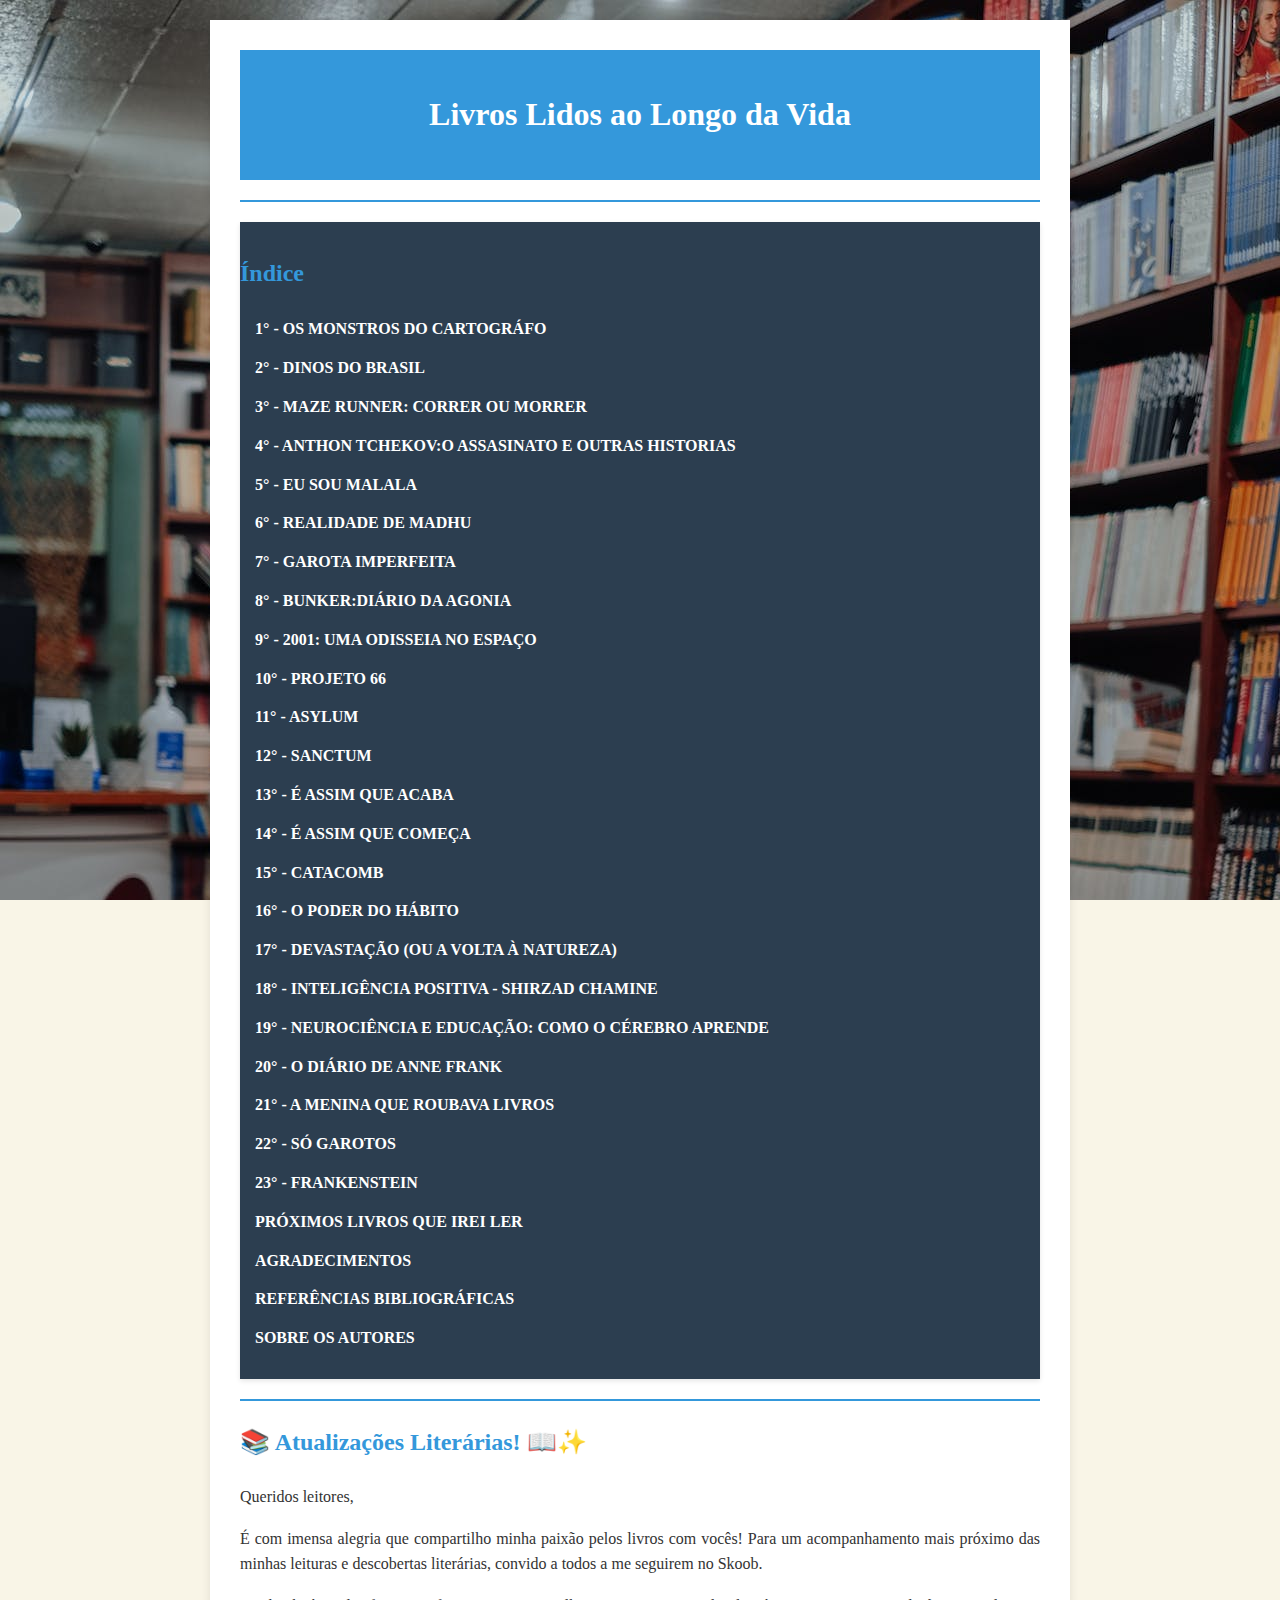
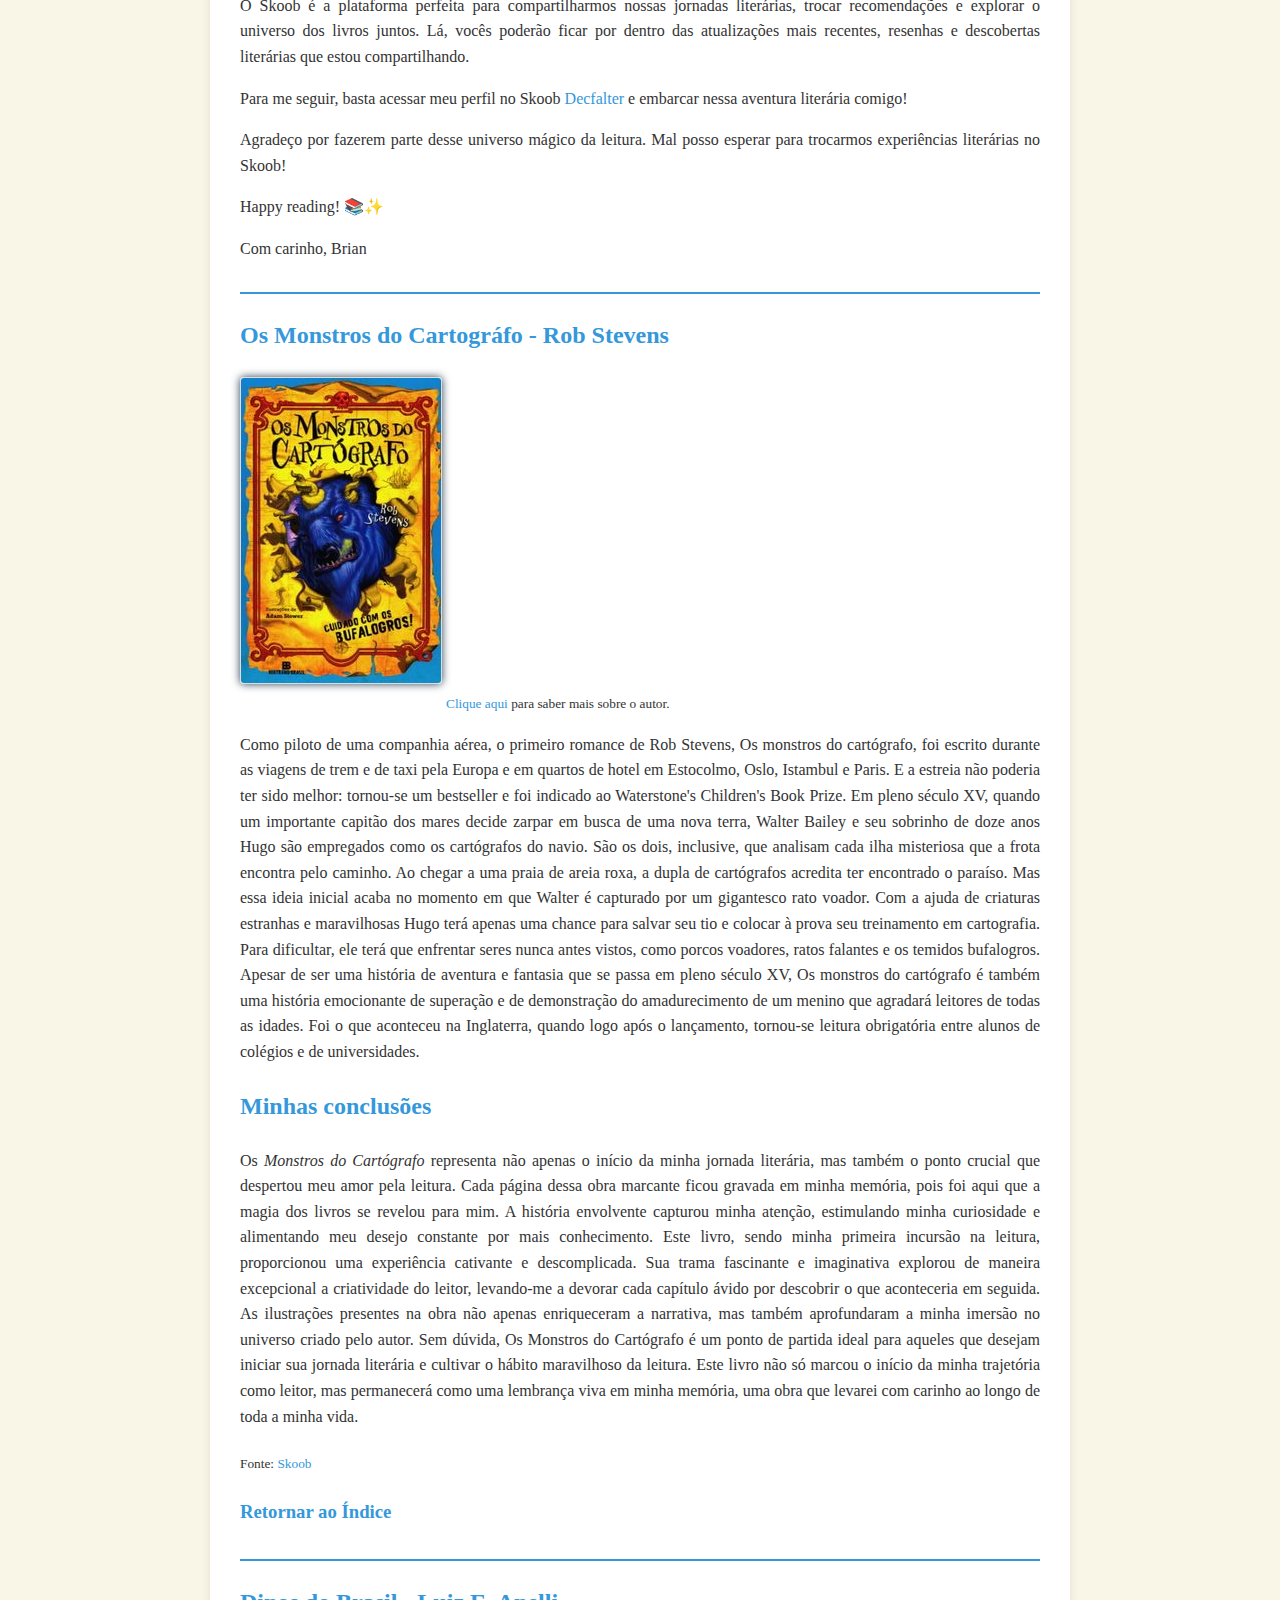
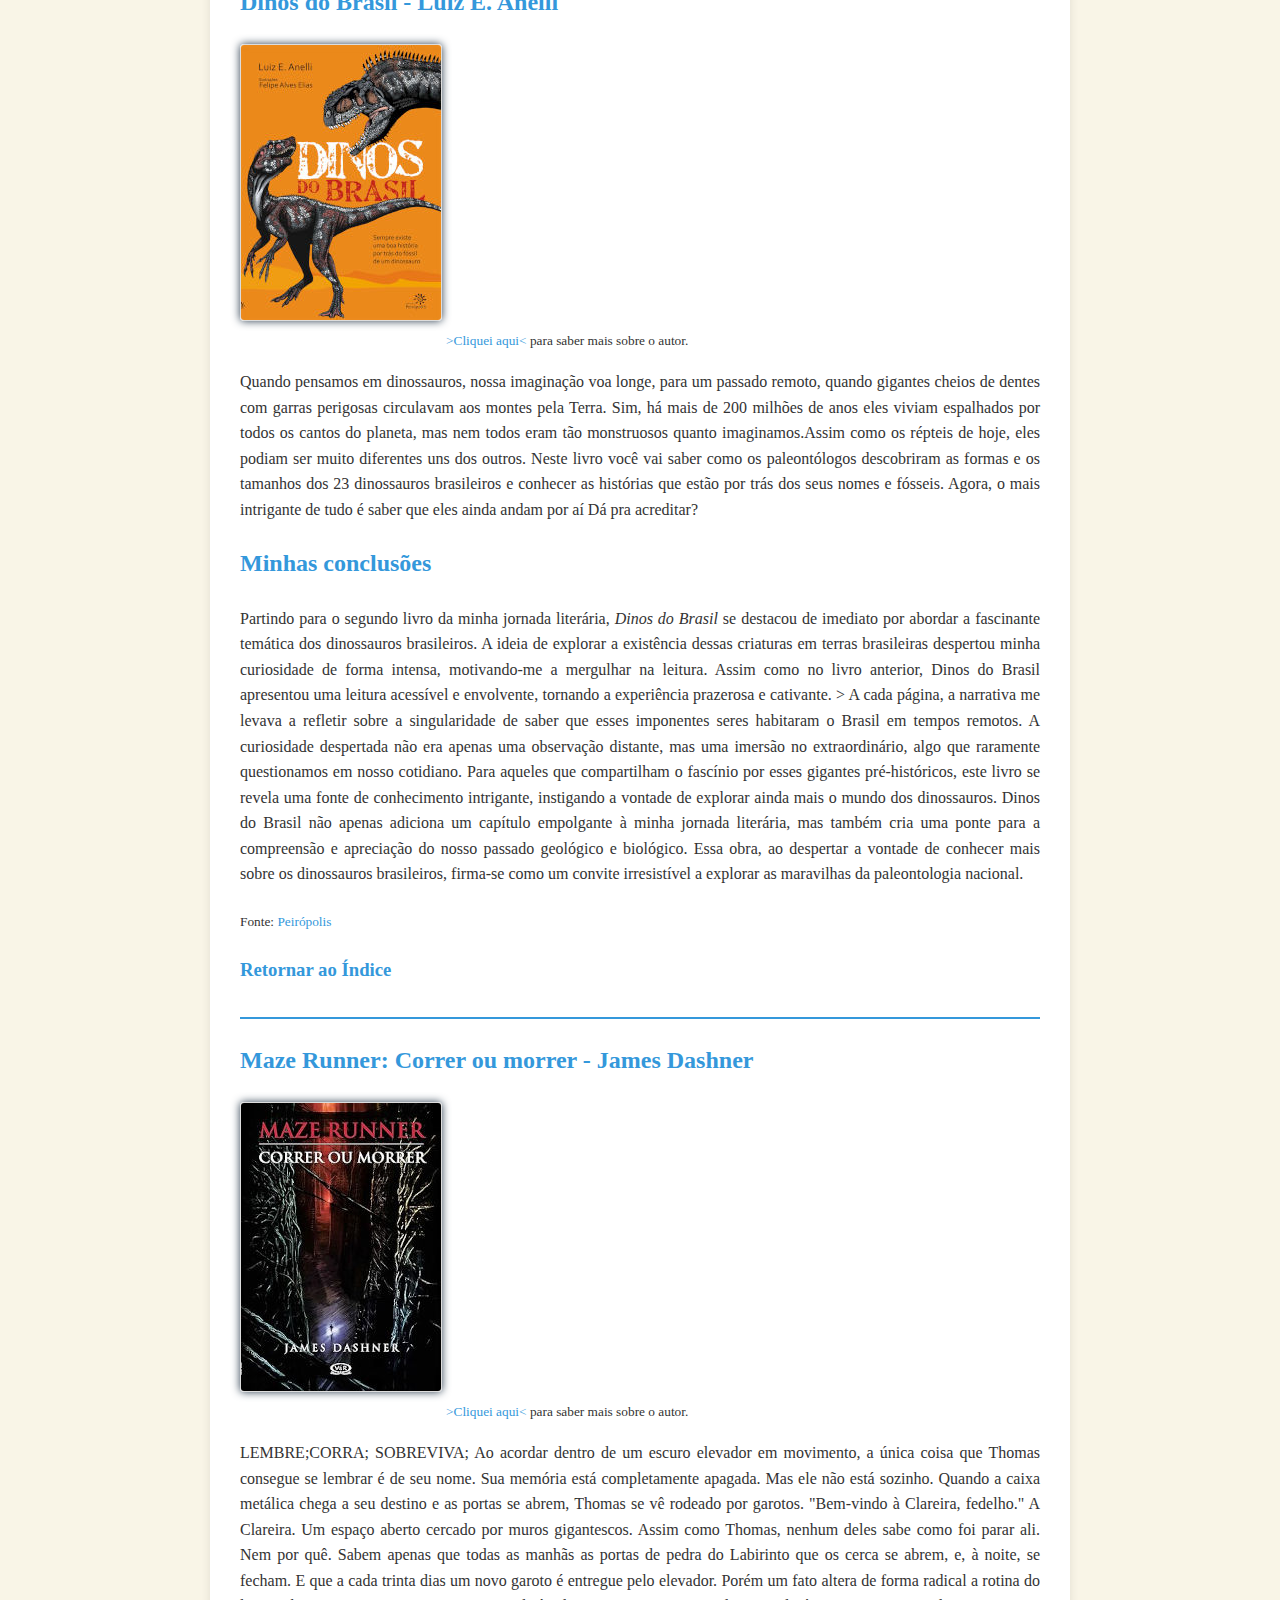
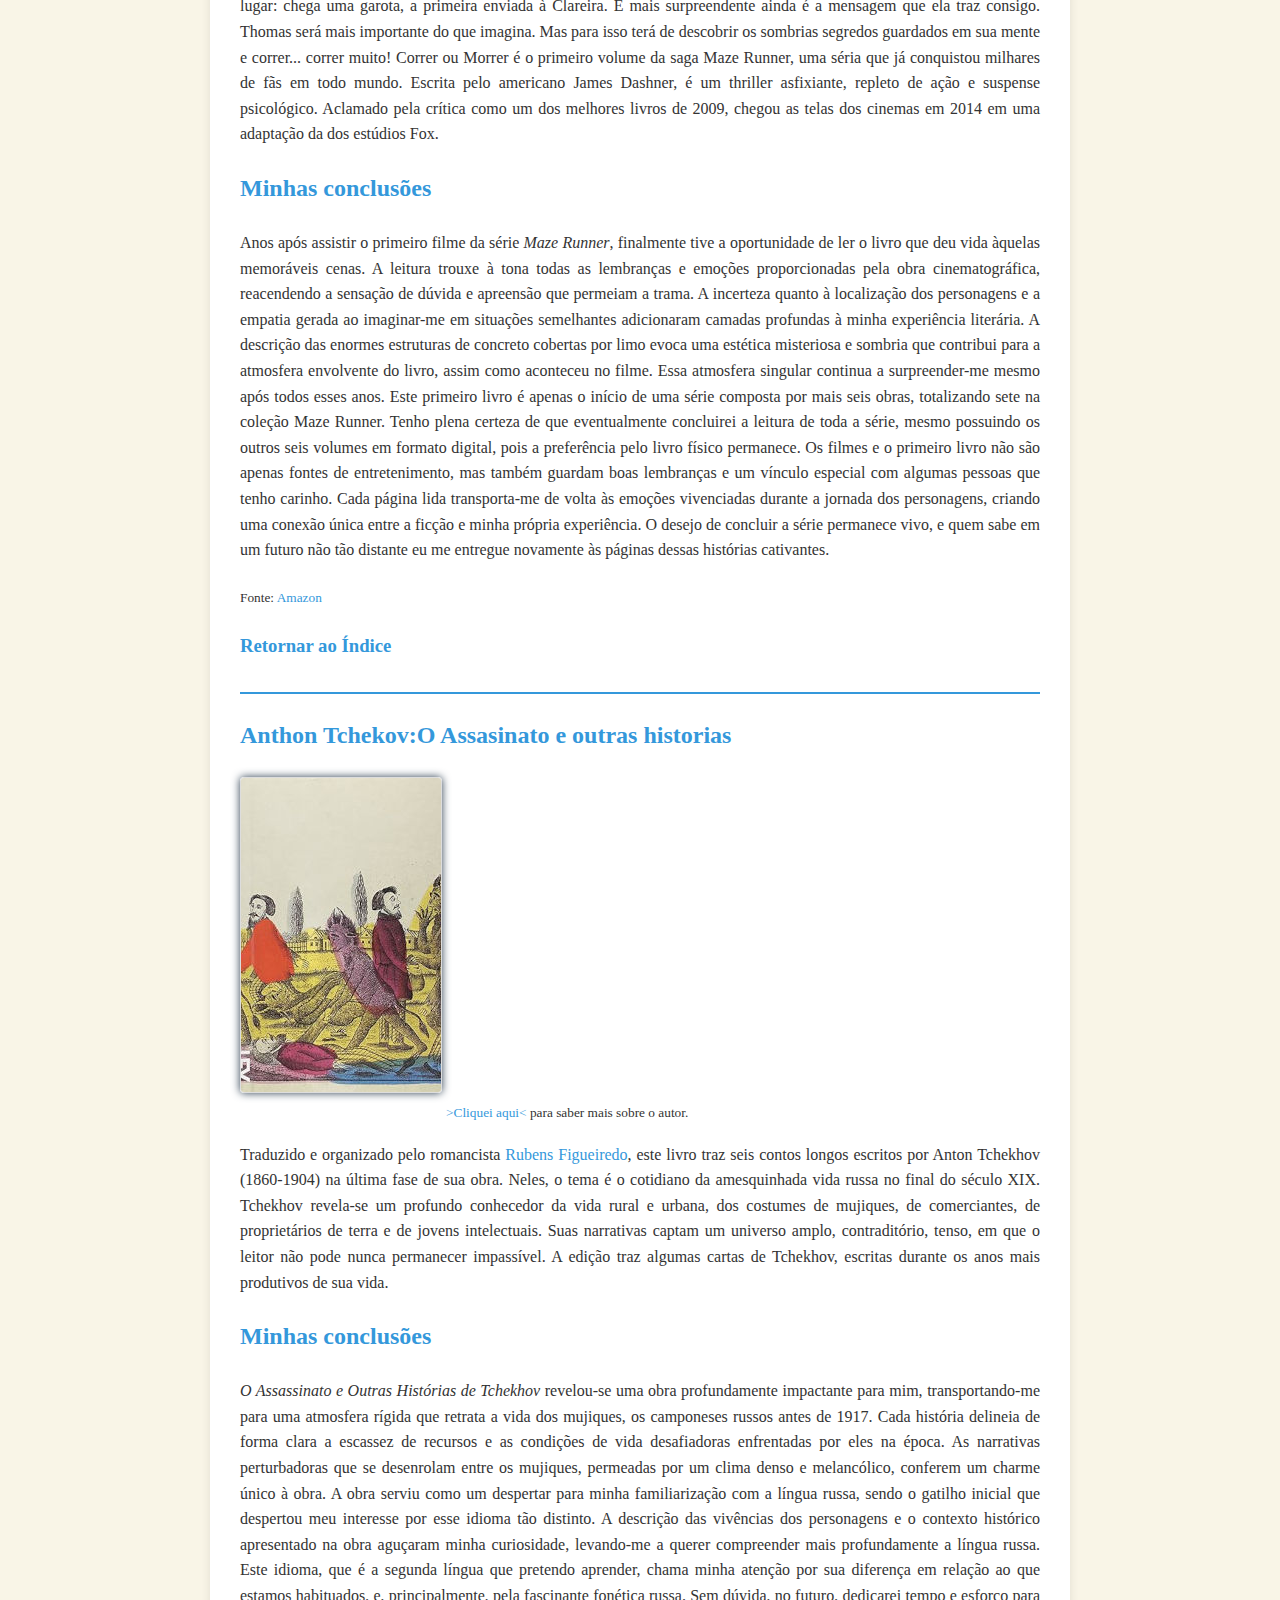
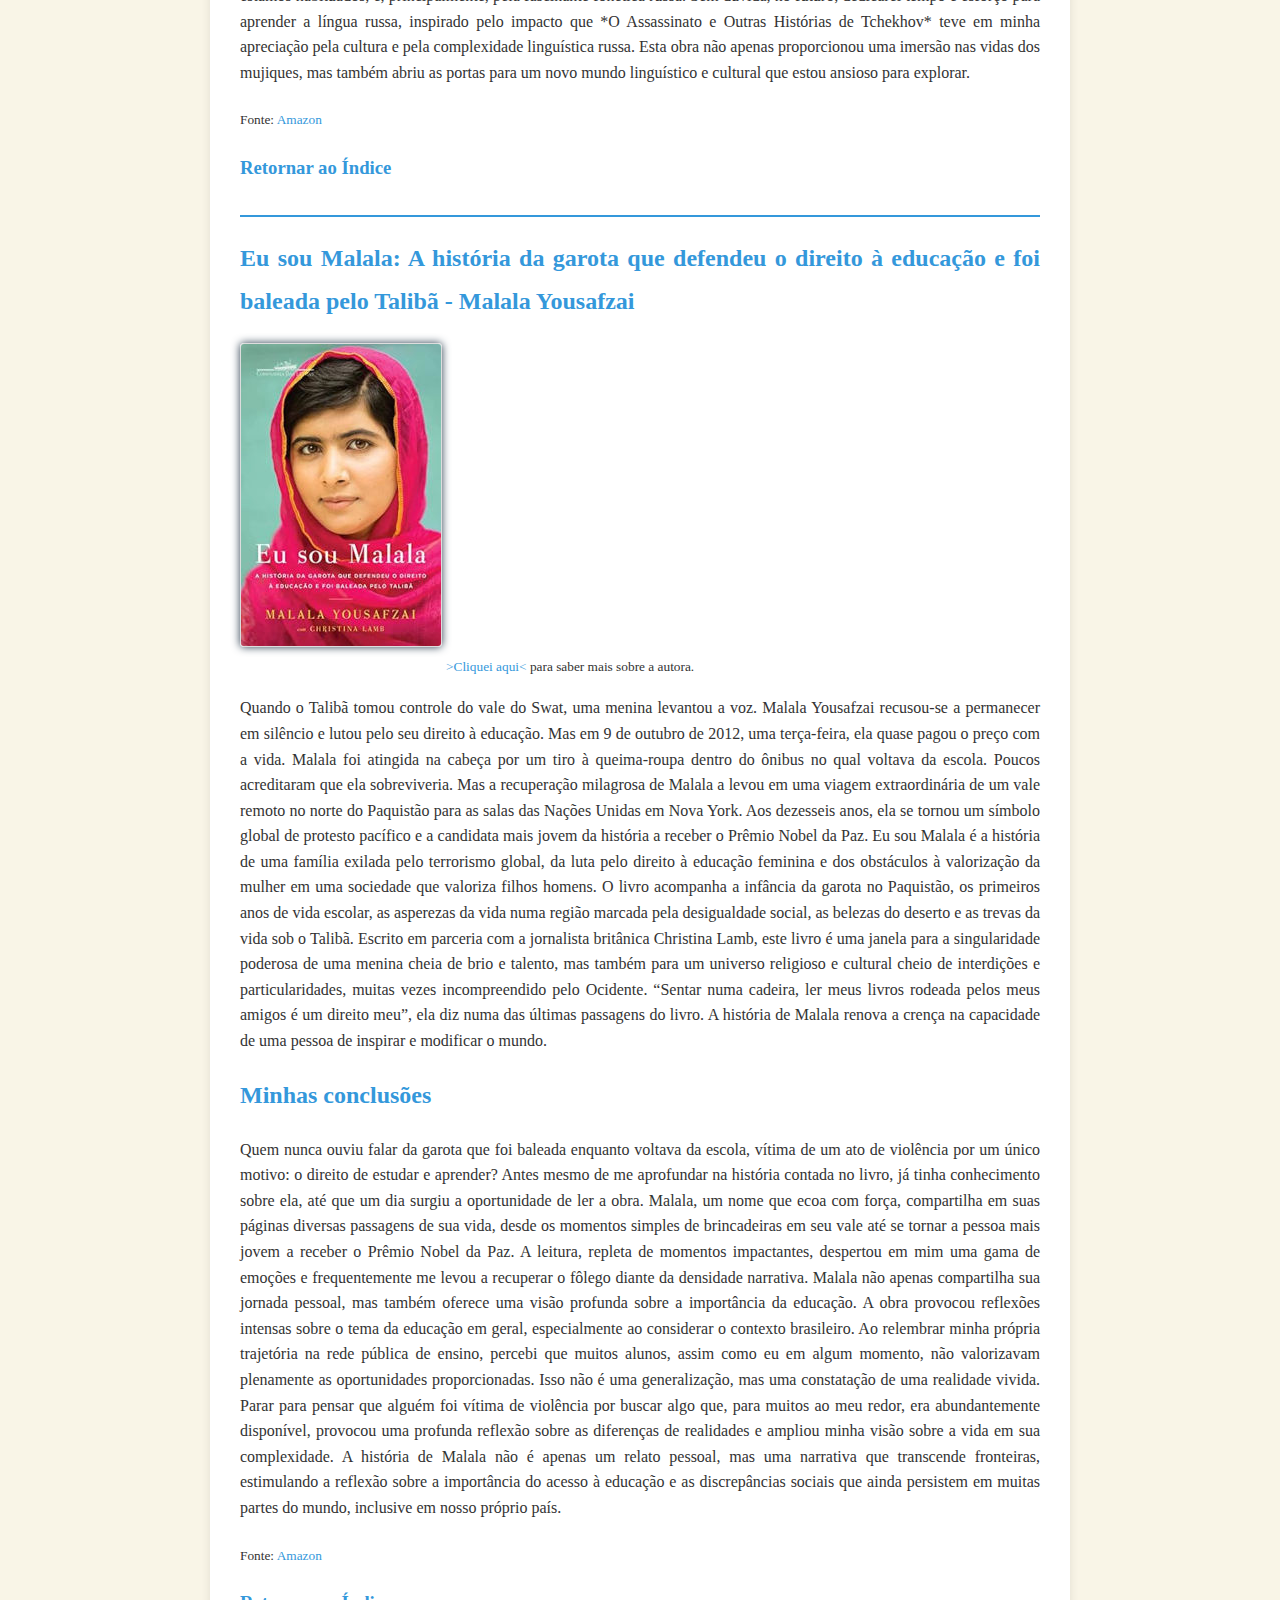
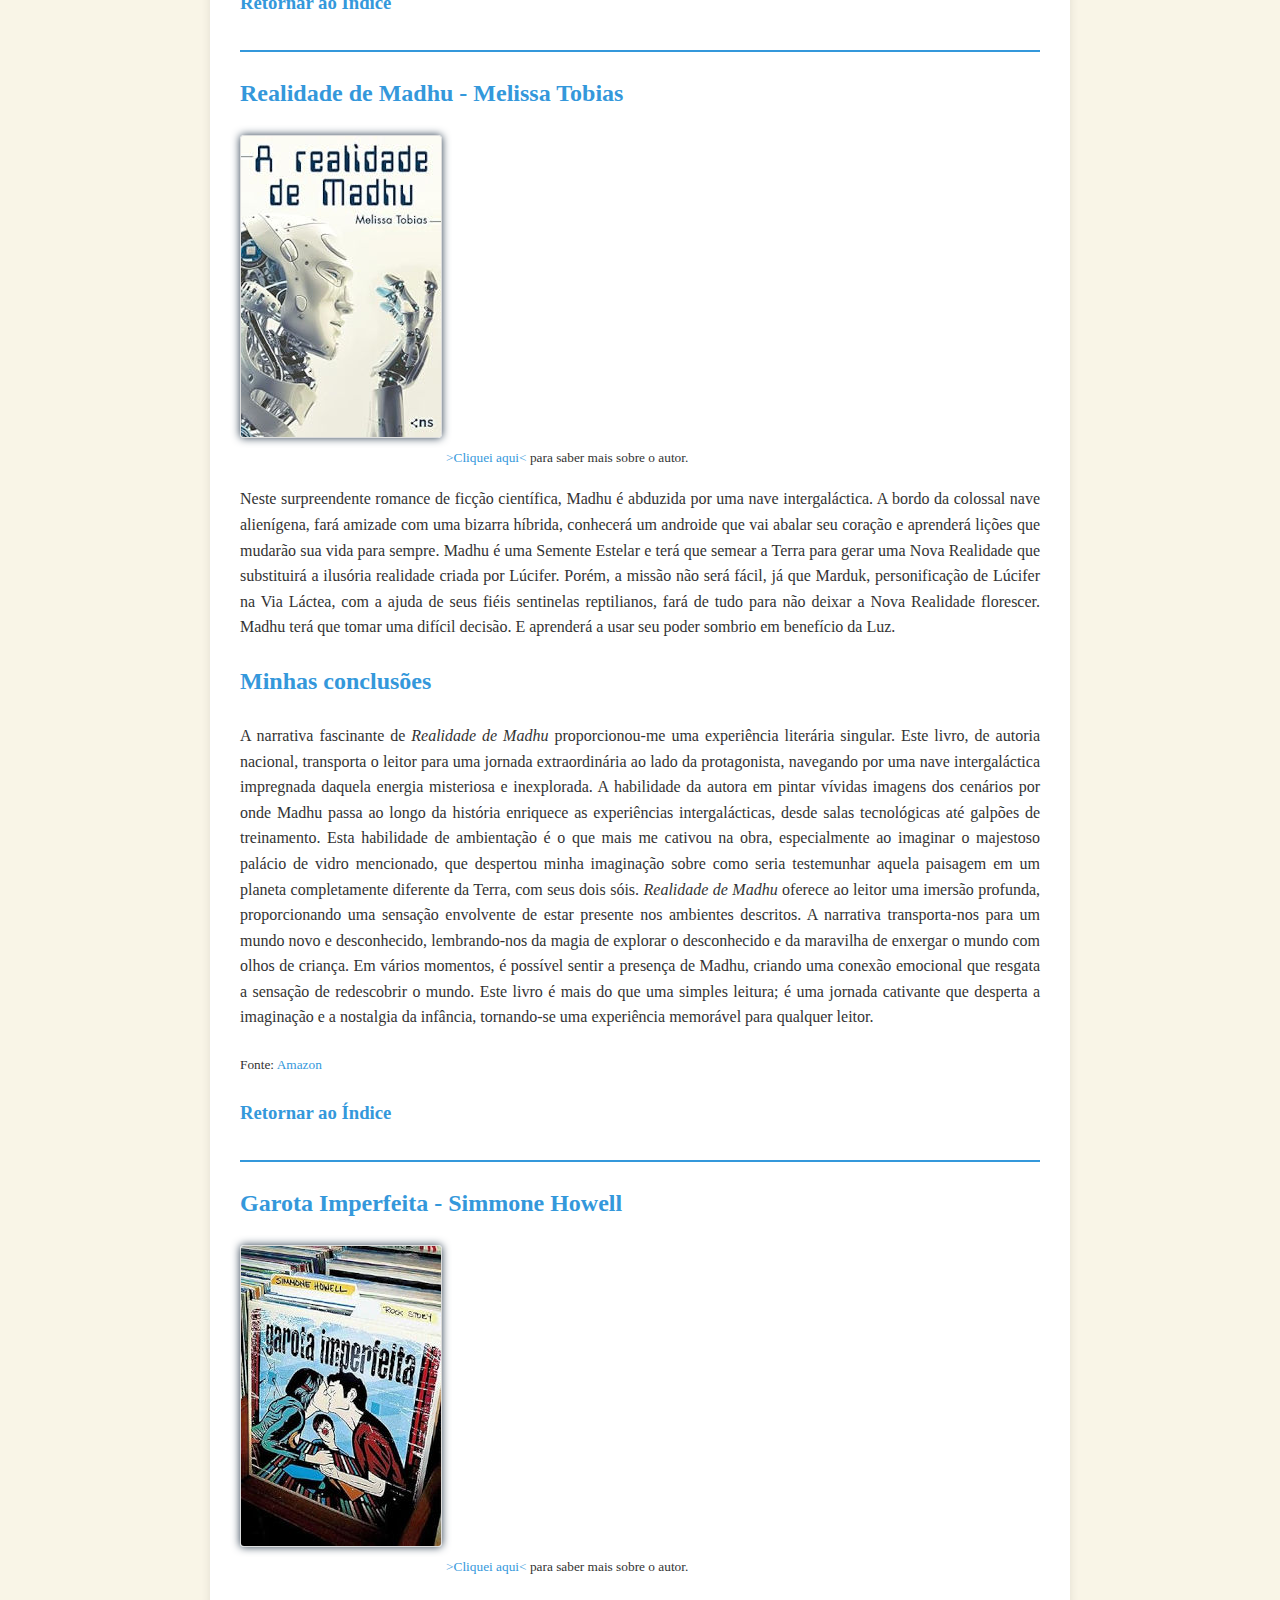
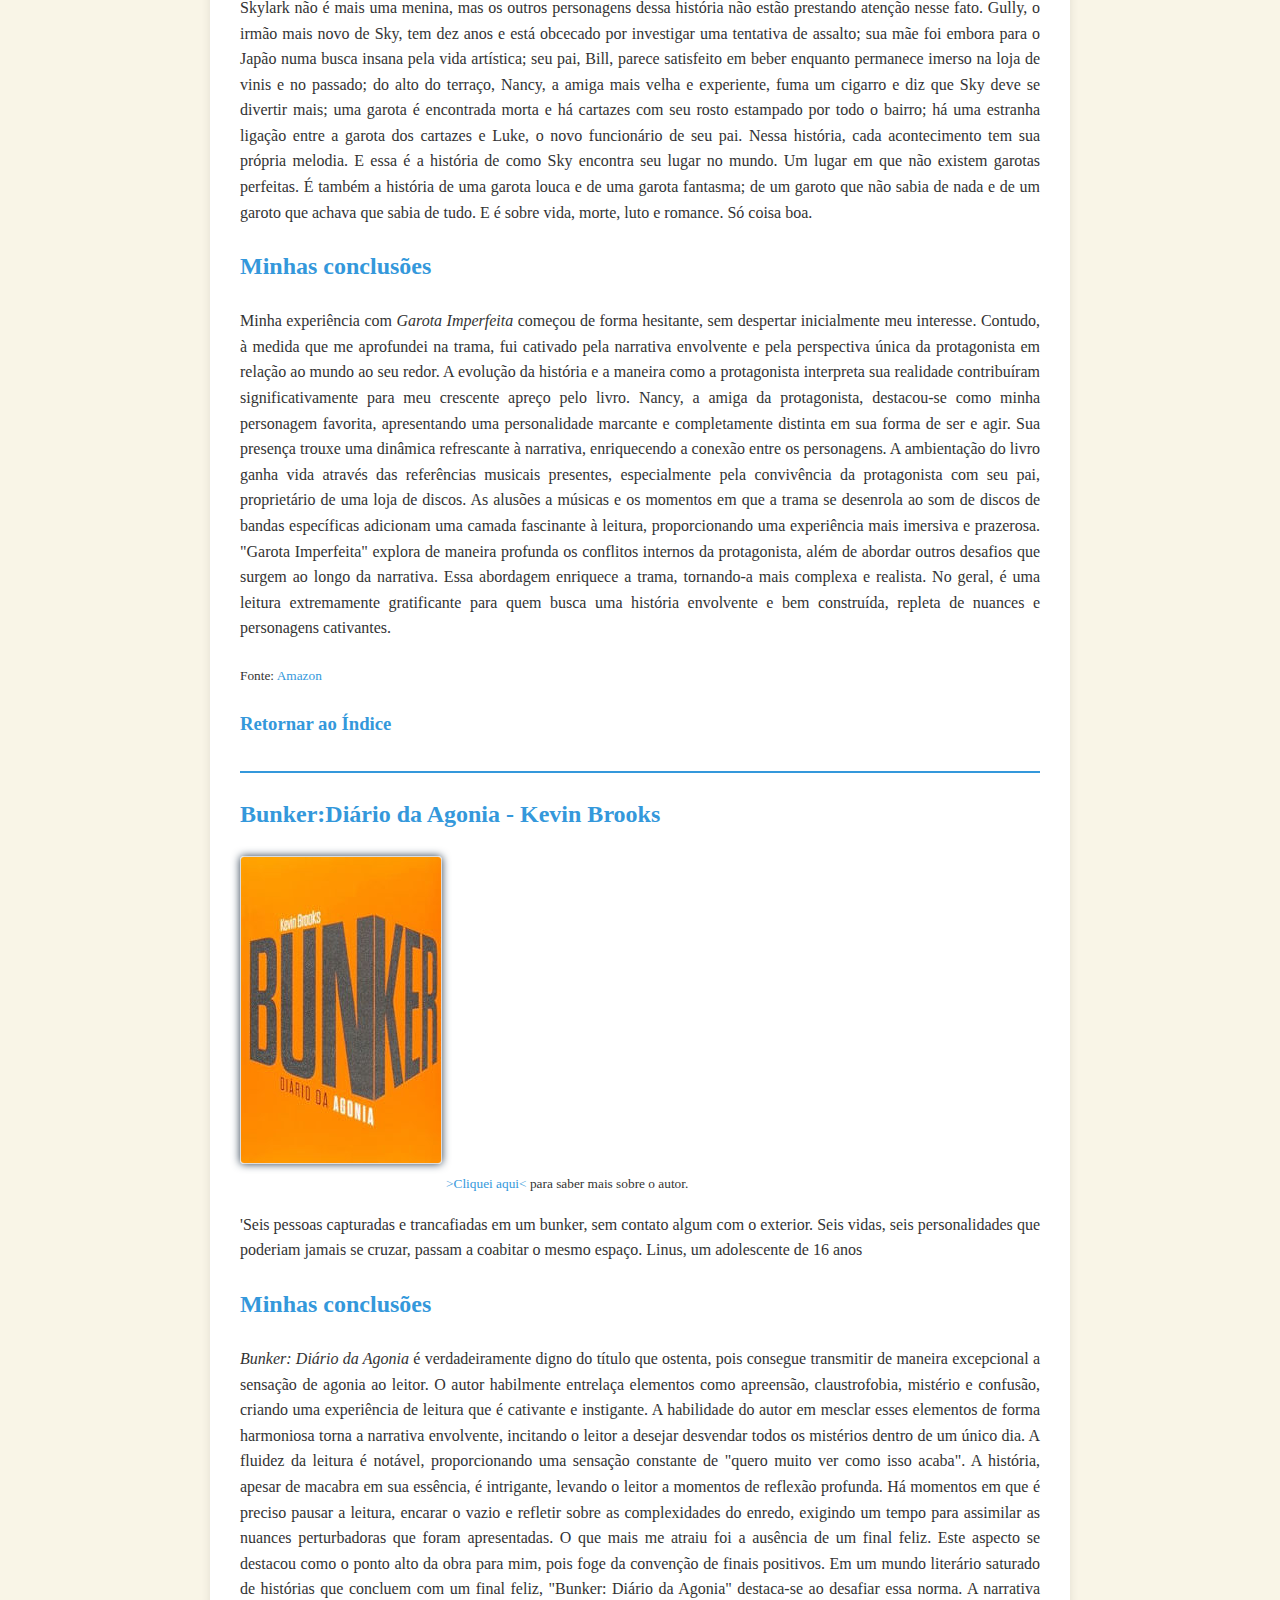
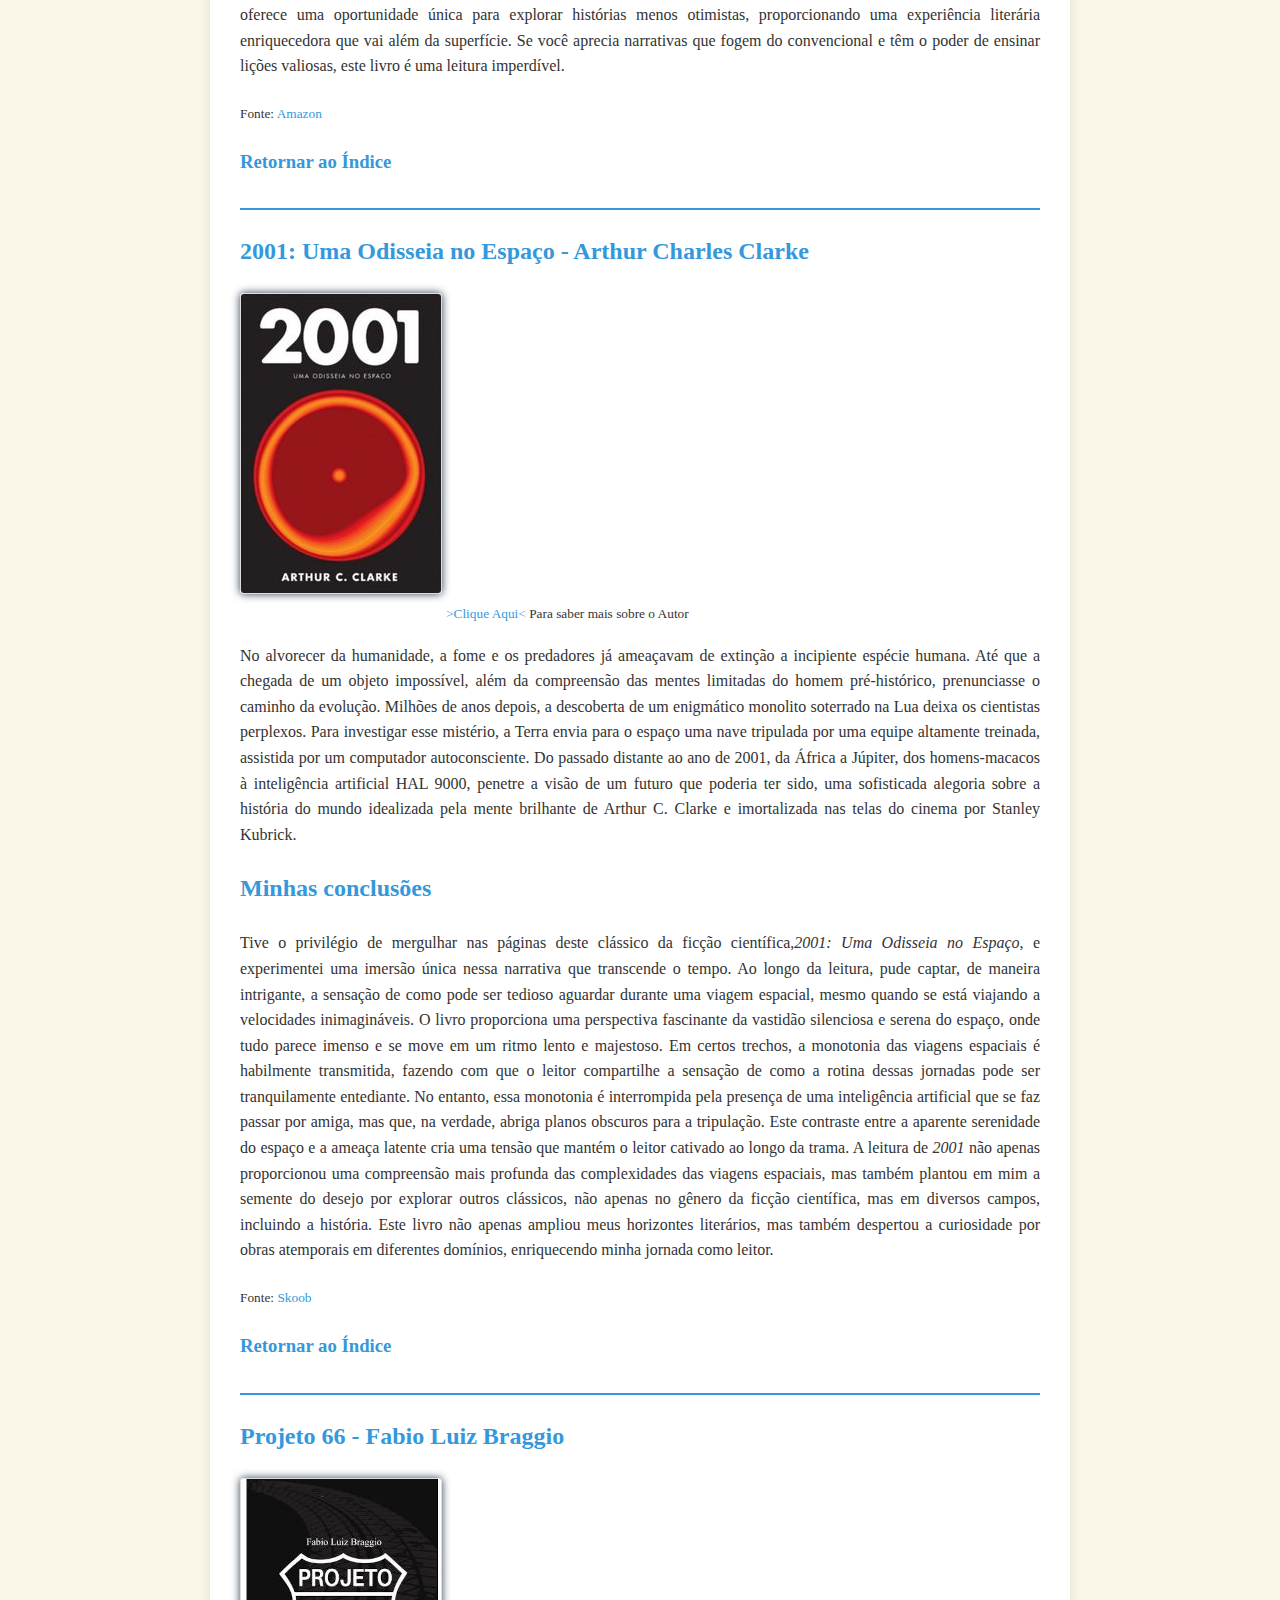
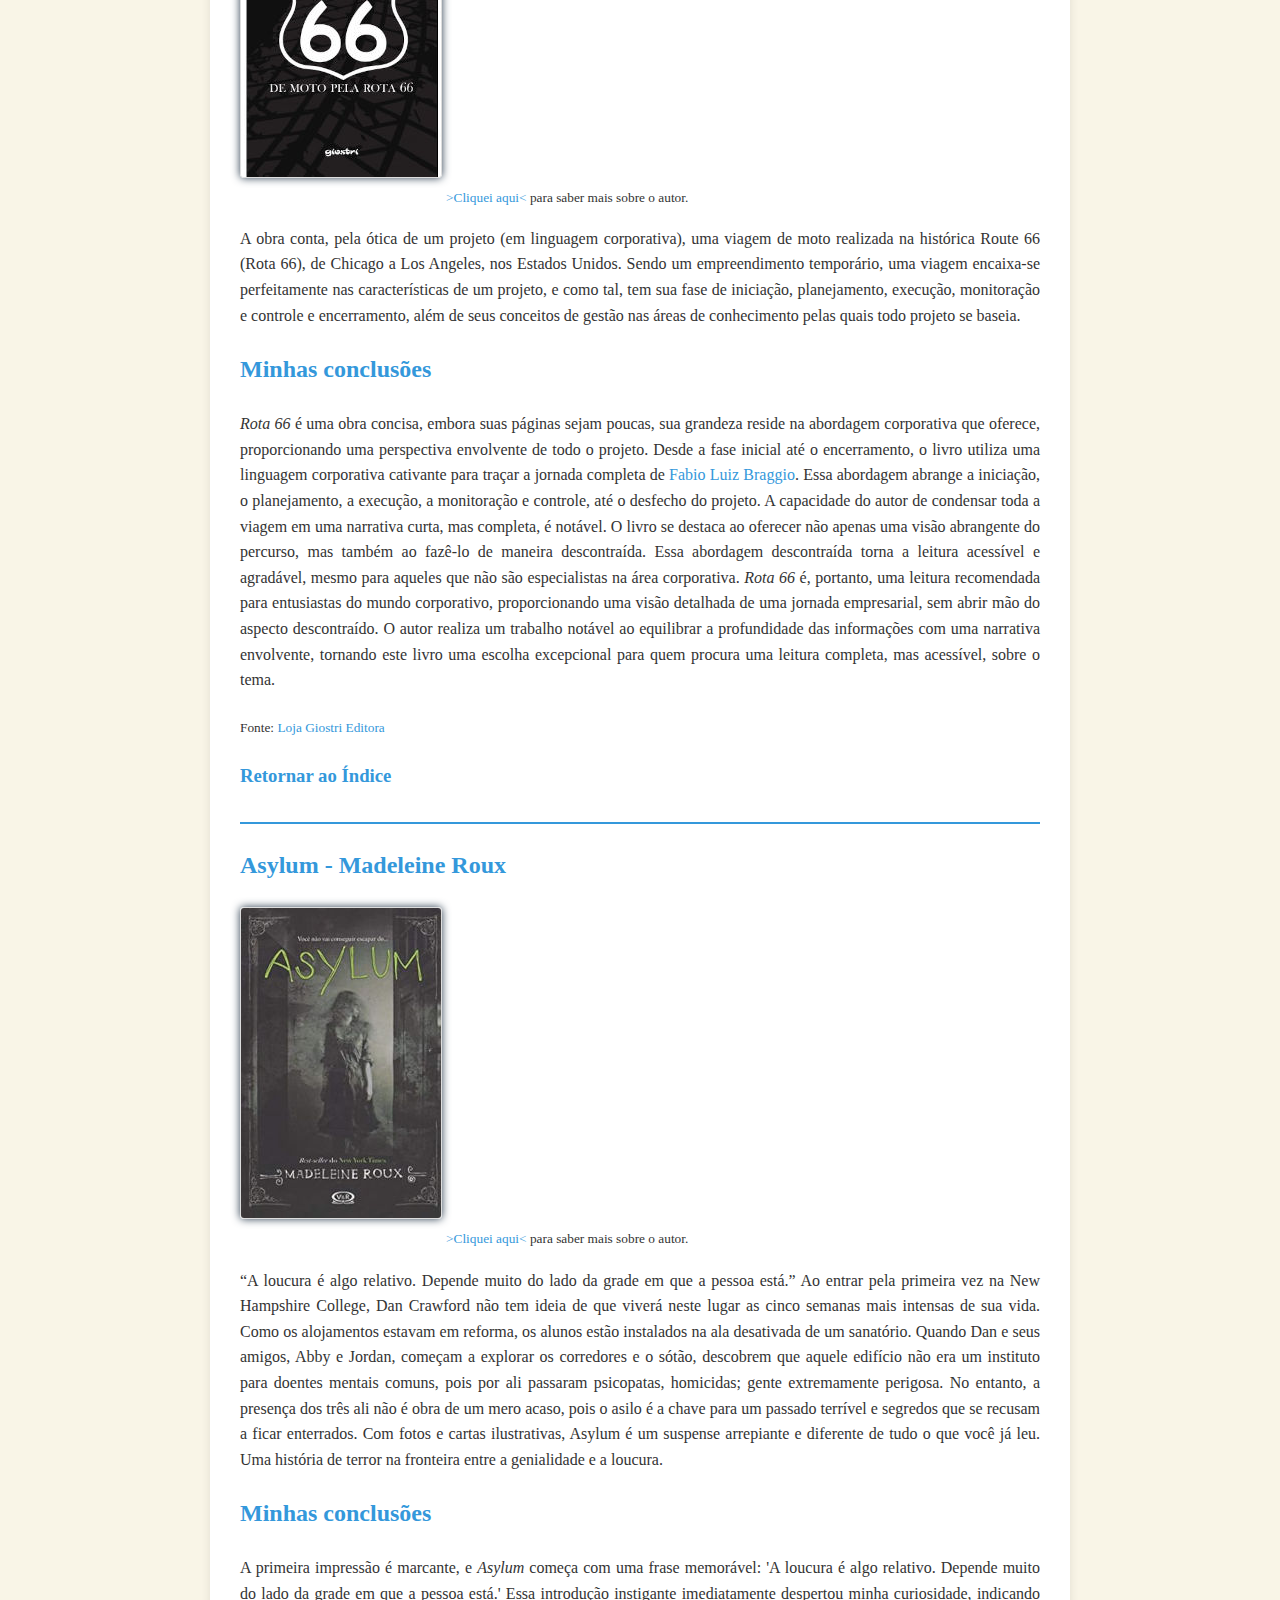
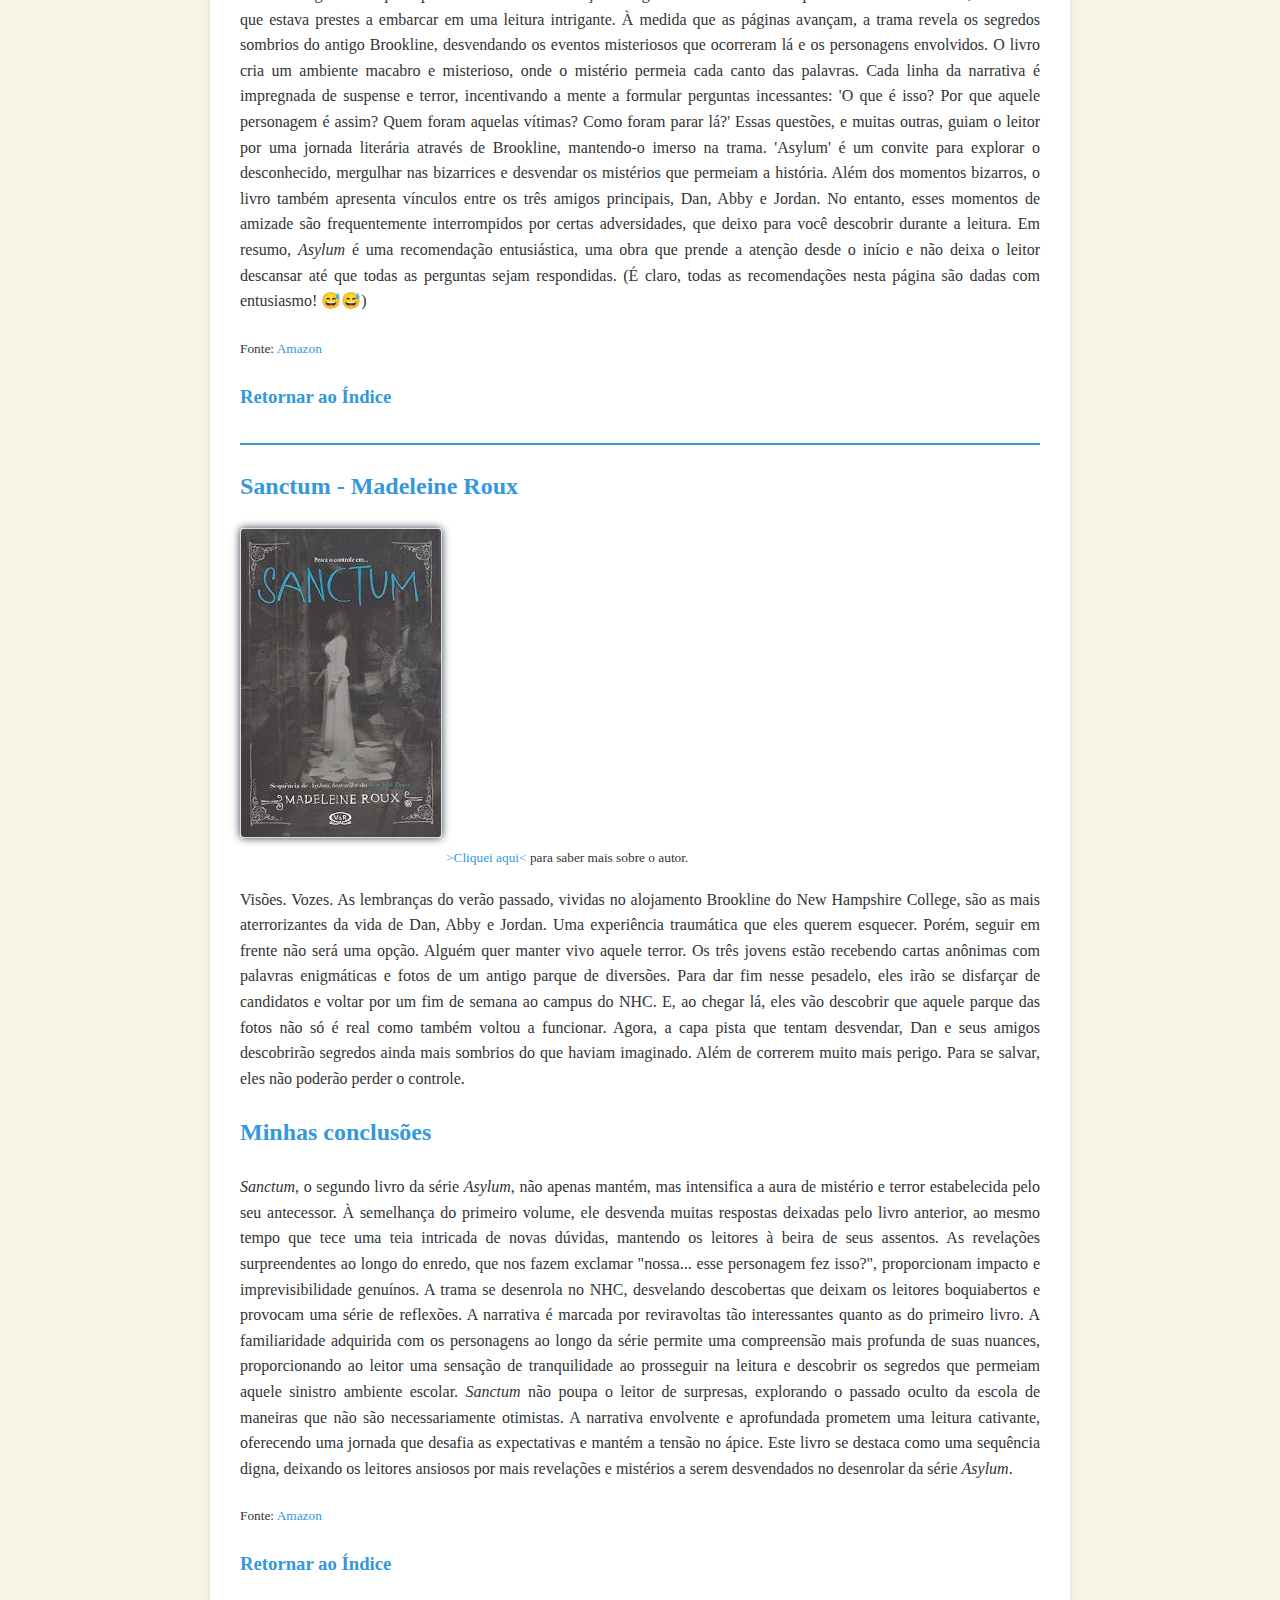
<file: livros-lidos/index.html>
<!DOCTYPE html>
<html lang="pt-br">

<head>
    <meta charset="UTF-8">
    <meta name="viewport" content="width=device-width, initial-scale=1.0">
    <meta name="author" content="Brian Muniz Silveira">
    <meta name="description" content="Todos livros que já li, na vida.">
    <link rel="shortcut icon" href="src/imgs/leitor.png" type="image/x-icon">
    <link rel="stylesheet" href="style.css">
    <title>Livros Lidos </title>
</head>

<body>

    <main>

        <header>

            <h1>Livros Lidos ao Longo da Vida</h1>
        </header>

        <hr>

        <nav>

            <h2 id="indice">Índice</h2>

            <ul>

                <li><a href="#cartografo">1° - Os Monstros do Cartográfo</a></li>

                <li><a href="#dinos">2° - Dinos do Brasil</a></li>

                <li><a href="#maze-runner">3° - Maze Runner: Correr ou Morrer</a></li>

                <li><a href="#tchekov">4° - Anthon Tchekov:O Assasinato e outras historias</a></li>

                <li><a href="#malala">5° - Eu sou Malala</a></li>

                <li><a href="#madhu">6° - Realidade de Madhu</a></li>

                <li><a href="#garota-imperfeita">7° - Garota Imperfeita</a></li>

                <li><a href="#bunker">8° - Bunker:Diário da Agonia</a></li>

                <li><a href="#2001">9° - 2001: Uma Odisseia no Espaço</a></li>

                <li><a href="#66">10° - Projeto 66</a></li>

                <li><a href="#asylum">11° - Asylum</a></li>

                <li><a href="#sanctum">12° - Sanctum</a></li>

                <li><a href="#acaba">13° - É assim que acaba</a></li>

                <li><a href="#comeca">14° - É assim que começa</a></li>

                <li><a href="#catacomb">15° - Catacomb</a></li>

                <li><a href="#habitos">16° - O Poder do Hábito</a></li>
                
                <li><a href="#devastacao">17° - Devastação (Ou a volta à natureza)</a></li>

                <li><a href="#inteligencia-positiva">18° - Inteligência Positiva - Shirzad Chamine</a></li>

                <li><a href="#NEE">19° - Neurociência e educação: Como o cérebro aprende</a></li>

                <li><a href="#anne-frank">20° - O Diário de Anne Frank</a></li>

                <li><a href="#a-menina-que-roubava-livros">21° - A Menina Que Roubava Livros</a></li>

                <li><a href="#so-garotos">22° - Só Garotos</a></li>

                <li><a href="#frankenstein">23° - Frankenstein</a></li>

                <li><a href="#proximos-livros">Próximos livros que irei ler</a></li>

                <li><a href="#agradecimentos">Agradecimentos</a></li>

                <li><a href="#referencias">Referências Bibliográficas</a></li>

                <li><a href="#autores">Sobre os autores</a></li>

            </ul>

        </nav>

        <hr>

        <section>

            <h2>📚 Atualizações Literárias! 📖✨</h2>

            <p>Queridos leitores, </p>
                
            <p>É com imensa alegria que compartilho minha paixão pelos livros com vocês! Para um acompanhamento mais próximo das minhas leituras e descobertas literárias, convido a todos a me seguirem no Skoob.</p>
                
            <p>O Skoob é a plataforma perfeita para compartilharmos nossas jornadas literárias, trocar recomendações e explorar o universo dos livros juntos. Lá, vocês poderão ficar por dentro das atualizações mais recentes, resenhas e descobertas literárias que estou compartilhando.</p>
                
            <p>Para me seguir, basta acessar meu perfil no Skoob <a href="https://www.skoob.com.br/usuario/10275762" target="_blank" title="Meu perfil no Skoob" alt="Meu perfil no Skoob">Decfalter</a> e embarcar nessa aventura literária comigo!</p>
                
            <p>Agradeço por fazerem parte desse universo mágico da leitura. Mal posso esperar para trocarmos experiências literárias no Skoob!</p>
                
            <p>Happy reading! 📚✨</p>
                
            <p>Com carinho, Brian</p>

        </section>

        <hr>

        <section>

            <h2 id="cartografo">Os Monstros do Cartográfo - Rob Stevens</h2>
            
            <img src="src/imgs/os-monstros-do-cartografo.jpg" alt="Capa do livro Os Monstros do Cartográfo" title="Os Monstros do Cartográfo">
            
            <sub><a href="https://www.skoob.com.br/autor/5884-rob-stevens" target="_blank" title="Rob Stevens">Clique aqui</a> para saber mais sobre o autor.</sub>

            <p>

                Como piloto de uma companhia aérea, o primeiro romance de Rob Stevens, Os monstros do cartógrafo, foi
                escrito durante as viagens de trem e de taxi pela Europa e em quartos de hotel em Estocolmo, Oslo,
                Istambul e Paris. E a estreia não poderia ter sido melhor: tornou-se um bestseller e foi indicado ao
                Waterstone's Children's Book Prize. Em pleno século XV, quando um importante capitão dos mares
                decide zarpar em busca de uma nova terra, Walter Bailey e seu sobrinho de doze anos Hugo são empregados
                como os cartógrafos do navio. São os dois, inclusive, que analisam cada ilha misteriosa que a frota
                encontra pelo caminho. Ao chegar a uma praia de areia roxa, a dupla de cartógrafos acredita ter
                encontrado o paraíso. Mas essa ideia inicial acaba no momento em que Walter é capturado por um
                gigantesco rato voador. Com a ajuda de criaturas estranhas e maravilhosas Hugo terá apenas uma chance
                para salvar seu tio e colocar à prova seu treinamento em cartografia. Para dificultar, ele terá que
                enfrentar seres nunca antes vistos, como porcos voadores, ratos falantes e os temidos bufalogros.
                Apesar de ser uma história de aventura e fantasia que se passa em pleno século XV, Os monstros
                do cartógrafo é também uma história emocionante de superação e de demonstração do amadurecimento de um
                menino que agradará leitores de todas as idades. Foi o que aconteceu na Inglaterra, quando logo após o
                lançamento, tornou-se leitura obrigatória entre alunos de colégios e de universidades.

            </p>


            <article>

                <h2>Minhas conclusões</h2>

                <p>

                    Os <i>Monstros do Cartógrafo</i> representa não apenas o início da minha jornada literária, mas também o
                    ponto crucial que despertou meu amor pela leitura. Cada página dessa obra marcante ficou gravada em
                    minha memória, pois foi aqui que a magia dos livros se revelou para mim. A história envolvente
                    capturou minha atenção, estimulando minha curiosidade e alimentando meu desejo constante por mais
                    conhecimento.  Este livro, sendo minha primeira incursão na leitura, proporcionou uma
                    experiência cativante e descomplicada. Sua trama fascinante e imaginativa explorou de maneira
                    excepcional a criatividade do leitor, levando-me a devorar cada capítulo ávido por descobrir o que
                    aconteceria em seguida. As ilustrações presentes na obra não apenas enriqueceram a narrativa, mas
                    também aprofundaram a minha imersão no universo criado pelo autor. Sem dúvida, Os Monstros
                    do Cartógrafo é um ponto de partida ideal para aqueles que desejam iniciar sua jornada literária e
                    cultivar o hábito maravilhoso da leitura. Este livro não só marcou o início da minha trajetória como
                    leitor, mas permanecerá como uma lembrança viva em minha memória, uma obra que levarei com carinho
                    ao longo de toda a minha vida.

                </p>

            </article>

            <sub>Fonte: <a href="https://www.skoob.com.br/os-monstros-do-cartografo-cuidado-com-os-bufalogros-199732ed223097.html" target="_blank" title="Encontre mais detalhes sobre os livros no site do Skoob">Skoob</a></sub>

            <h3><a href="#indice" title="Navegue no Indice">Retornar ao Índice</a></h3>

        </section>

        <hr>


        
        <section>

            <h2 id="dinos">Dinos do Brasil - Luiz E. Anelli</h2>

            <img src="src/imgs/dinos.jpg" alt="Capa do Livro Dinos do Brasil" title="Dinos do Brasil">
            
            <sub><a href="https://www.escavador.com/sobre/3995688/luiz-eduardo-anelli" target="_blank" title="Luiz E. Anelli">&gt;Cliquei aqui&lt;</a> para saber mais sobre o autor.</sub>

            <p>

                Quando pensamos em dinossauros, nossa imaginação voa longe, para um passado remoto, quando gigantes
                cheios de dentes com garras perigosas circulavam aos montes pela Terra. Sim, há mais de 200 milhões de
                anos eles viviam espalhados por todos os cantos do planeta, mas nem todos eram tão monstruosos quanto
                imaginamos.Assim como os répteis de hoje, eles podiam ser muito diferentes uns dos outros.
                Neste livro você vai saber como os paleontólogos descobriram as formas e os tamanhos dos 23 dinossauros
                brasileiros e conhecer as histórias que estão por trás dos seus nomes e fósseis. Agora, o mais
                intrigante de tudo é saber que eles ainda andam por aí Dá pra acreditar?

            </p>


            <article>

                <h2>Minhas conclusões</h2>

                <p>

                    Partindo para o segundo livro da minha jornada literária, <i>Dinos do Brasil</i> se destacou de imediato
                    por abordar a fascinante temática dos dinossauros brasileiros. A ideia de explorar a existência
                    dessas criaturas em terras brasileiras despertou minha curiosidade de forma intensa, motivando-me a
                    mergulhar na leitura. Assim como no livro anterior, Dinos do Brasil apresentou uma leitura acessível
                    e envolvente, tornando a experiência prazerosa e cativante. > A cada página, a narrativa me
                    levava a refletir sobre a singularidade de saber que esses imponentes seres habitaram o Brasil em
                    tempos remotos. A curiosidade despertada não era apenas uma observação distante, mas uma imersão no
                    extraordinário, algo que raramente questionamos em nosso cotidiano. Para aqueles que compartilham o
                    fascínio por esses gigantes pré-históricos, este livro se revela uma fonte de conhecimento
                    intrigante, instigando a vontade de explorar ainda mais o mundo dos dinossauros. Dinos do
                    Brasil não apenas adiciona um capítulo empolgante à minha jornada literária, mas também cria uma
                    ponte para a compreensão e apreciação do nosso passado geológico e biológico. Essa obra, ao
                    despertar a vontade de conhecer mais sobre os dinossauros brasileiros, firma-se como um convite
                    irresistível a explorar as maravilhas da paleontologia nacional.
                </p>
            </article>

            <sub>Fonte: <a href="https://www.editorapeiropolis.com.br/produto/dinos-do-brasil/" target="_blank" title="Já disponivel na Loja Virtual">Peirópolis</a></sub>

            <h3><a href="#indice" title="Navegue pelo Indice">Retornar ao Índice</a></h3>

        </section>

        <hr>


        <section>

            <h2 id="maze-runner">Maze Runner: Correr ou morrer - James Dashner</h2>

            <img src="src/imgs/maze-runner.jpg" alt="Capa do livro Maze Runner Correr ou Morrer" title="Maze Runner Correr ou Morrer">

            <sub><a href="https://pt.wikipedia.org/wiki/James_Dashner" target="_blank" title="James Dashner">&gt;Cliquei aqui&lt;</a> para saber mais sobre o autor.</sub>

            <p>

                LEMBRE;CORRA; SOBREVIVA; Ao acordar dentro de um escuro elevador em movimento, a única coisa que Thomas
                consegue se lembrar é de seu nome. Sua memória está completamente apagada. Mas ele não está sozinho.
                Quando a caixa metálica chega a seu destino e as portas se abrem, Thomas se vê rodeado por garotos.
                "Bem-vindo à Clareira, fedelho." A Clareira. Um espaço aberto cercado por muros gigantescos. Assim como
                Thomas, nenhum deles sabe como foi parar ali. Nem por quê. Sabem apenas que todas as manhãs as portas de
                pedra do Labirinto que os cerca se abrem, e, à noite, se fecham. E que a cada trinta dias um novo garoto
                é entregue pelo elevador. Porém um fato altera de forma radical a rotina do lugar: chega uma garota, a
                primeira enviada à Clareira. E mais surpreendente ainda é a mensagem que ela traz consigo. Thomas será
                mais importante do que imagina. Mas para isso terá de descobrir os sombrias segredos guardados em sua
                mente e correr... correr muito! Correr ou Morrer é o primeiro volume da saga Maze Runner, uma séria que
                já conquistou milhares de fãs em todo mundo. Escrita pelo americano James Dashner, é um thriller
                asfixiante, repleto de ação e suspense psicológico. Aclamado pela crítica como um dos melhores livros de
                2009, chegou as telas dos cinemas em 2014 em uma adaptação da dos estúdios Fox.

            </p>

            <article>

                <h2>Minhas conclusões</h2>

                <p>

                    Anos após assistir o primeiro filme da série <i>Maze Runner</i>, finalmente tive a oportunidade de ler o
                    livro que deu vida àquelas memoráveis cenas. A leitura trouxe à tona todas as lembranças e emoções
                    proporcionadas pela obra cinematográfica, reacendendo a sensação de dúvida e apreensão que permeiam
                    a trama. A incerteza quanto à localização dos personagens e a empatia gerada ao imaginar-me em
                    situações semelhantes adicionaram camadas profundas à minha experiência literária. A
                    descrição das enormes estruturas de concreto cobertas por limo evoca uma estética misteriosa e
                    sombria que contribui para a atmosfera envolvente do livro, assim como aconteceu no filme. Essa
                    atmosfera singular continua a surpreender-me mesmo após todos esses anos. Este primeiro livro é
                    apenas o início de uma série composta por mais seis obras, totalizando sete na coleção Maze Runner.
                    Tenho plena certeza de que eventualmente concluirei a leitura de toda a série, mesmo possuindo os
                    outros seis volumes em formato digital, pois a preferência pelo livro físico permanece. Os
                    filmes e o primeiro livro não são apenas fontes de entretenimento, mas também guardam boas
                    lembranças e um vínculo especial com algumas pessoas que tenho carinho. Cada página lida
                    transporta-me de volta às emoções vivenciadas durante a jornada dos personagens, criando uma conexão
                    única entre a ficção e minha própria experiência. O desejo de concluir a série permanece vivo, e
                    quem sabe em um futuro não tão distante eu me entregue novamente às páginas dessas histórias
                    cativantes.

                </p>

            </article>

            <sub>Fonte: <a href="https://www.amazon.com.br/Maze-Runner-Correr-ou-morrer-ebook/dp/B00A0ENPZ8" target="_blank" title="Já disponivel na Loja Virtual">Amazon</a></sub>
            <h3><a href="#indice" title="Navegue pelo Indice">Retornar ao Índice</a></h3>
        </section>

        <hr>

        <section>

            <h2 id="tchekov">Anthon Tchekov:O Assasinato e outras historias</h2>

            <img src="src/imgs/o-assasinato-e-outras-historias.jpg" alt="Capa do livro Anthon Tchekov:O Assasinato e outras historias" title="O Assasinato e outras historias">

            <sub><a href="https://brasilescola.uol.com.br/literatura/anton-tchekhov.htm#Biografia+de+Anton+Tchekhov" target="_blank" title="Anthon Tchekhov">&gt;Cliquei aqui&lt;</a> para saber mais sobre o autor.</sub>

            <p>

                Traduzido e organizado pelo romancista  <a href="https://pt.wikipedia.org/wiki/Rubens_Figueiredo" target="_blank" title="Saiba mais sobre Rubens Figueiredo">Rubens Figueiredo</a>, este livro traz seis contos longos escritos
                por Anton Tchekhov (1860-1904) na última fase de sua obra. Neles, o tema é o cotidiano da amesquinhada
                vida russa no final do século XIX. Tchekhov revela-se um profundo conhecedor da vida rural e urbana, dos
                costumes de mujiques, de comerciantes, de proprietários de terra e de jovens intelectuais. Suas
                narrativas captam um universo amplo, contraditório, tenso, em que o leitor não pode nunca permanecer
                impassível. A edição traz algumas cartas de Tchekhov, escritas durante os anos mais produtivos de sua
                vida.

            </p>

            <article>

                <h2>Minhas conclusões</h2>

                <p>

                    <i>O Assassinato e Outras Histórias de Tchekhov</i> revelou-se uma obra profundamente impactante para mim, transportando-me para uma atmosfera rígida que retrata a vida dos mujiques, os camponeses russos antes de 1917. Cada história delineia de forma clara a escassez de recursos e as condições de vida desafiadoras enfrentadas por eles na época. As narrativas perturbadoras que se desenrolam entre os mujiques, permeadas por um clima denso e melancólico, conferem um charme único à obra. A obra serviu como um despertar para minha familiarização com a língua russa, sendo o gatilho inicial que despertou meu interesse por esse idioma tão distinto. A descrição das vivências dos personagens e o contexto histórico apresentado na obra aguçaram minha curiosidade, levando-me a querer compreender mais profundamente a língua russa. Este idioma, que é a segunda língua que pretendo aprender, chama minha atenção por sua diferença em relação ao que estamos habituados, e, principalmente, pela fascinante fonética russa. Sem dúvida, no futuro, dedicarei tempo e esforço para aprender a língua russa, inspirado pelo impacto que *O Assassinato e Outras Histórias de Tchekhov* teve em minha apreciação pela cultura e pela complexidade linguística russa. Esta obra não apenas proporcionou uma imersão nas vidas dos mujiques, mas também abriu as portas para um novo mundo linguístico e cultural que estou ansioso para explorar.
                </p>

            </article>

            <sub>Fonte: <a href="https://www.amazon.com/Assassino-Outras-Historias-Portugues-Brasil/dp/854050958X" target="_blank" title="Já disponivel na Loja Virtual">Amazon</a></sub>

            <h3><a href="#indice" title="Navegue pelo Indice">Retornar ao Índice</a></h3>

        </section>

        <hr>

        <section>

            <h2 id="malala">Eu sou Malala: A história da garota que defendeu o direito à educação e foi baleada pelo Talibã - Malala Yousafzai</h2>

            <img src="src/imgs/eu-sou-malala.jpg" alt="Capa do livro Eu Sou Malala" title="Eu Sou Malala">

            <sub><a href="https://mundoeducacao.uol.com.br/historiageral/malala-yousafzai.htm" target="_blank" title="Malala Yousafzai">&gt;Cliquei aqui&lt;</a> para saber mais sobre a autora.</sub>

            <p>

                Quando o Talibã tomou controle do vale do Swat, uma menina levantou a voz. Malala Yousafzai recusou-se a
                permanecer em silêncio e lutou pelo seu direito à educação. Mas em 9 de outubro de 2012, uma
                terça-feira, ela quase pagou o preço com a vida. Malala foi atingida na cabeça por um tiro à
                queima-roupa dentro do ônibus no qual voltava da escola. Poucos acreditaram que ela sobreviveria. Mas a
                recuperação milagrosa de Malala a levou em uma viagem extraordinária de um vale remoto no norte do
                Paquistão para as salas das Nações Unidas em Nova York. Aos dezesseis anos, ela se tornou um símbolo
                global de protesto pacífico e a candidata mais jovem da história a receber o Prêmio Nobel da Paz. Eu sou
                Malala é a história de uma família exilada pelo terrorismo global, da luta pelo direito à educação
                feminina e dos obstáculos à valorização da mulher em uma sociedade que valoriza filhos homens. O livro
                acompanha a infância da garota no Paquistão, os primeiros anos de vida escolar, as asperezas da vida
                numa região marcada pela desigualdade social, as belezas do deserto e as trevas da vida sob o Talibã.
                Escrito em parceria com a jornalista britânica Christina Lamb, este livro é uma janela para a
                singularidade poderosa de uma menina cheia de brio e talento, mas também para um universo religioso e
                cultural cheio de interdições e particularidades, muitas vezes incompreendido pelo Ocidente. “Sentar
                numa cadeira, ler meus livros rodeada pelos meus amigos é um direito meu”, ela diz numa das últimas
                passagens do livro. A história de Malala renova a crença na capacidade de uma pessoa de inspirar e
                modificar o mundo.

            </p>


            <article>

                <h2>Minhas conclusões</h2>

                <p>

                    Quem nunca ouviu falar da garota que foi baleada enquanto voltava da escola, vítima de um ato de violência por um único motivo: o direito de estudar e aprender? Antes mesmo de me aprofundar na história contada no livro, já tinha conhecimento sobre ela, até que um dia surgiu a oportunidade de ler a obra. Malala, um nome que ecoa com força, compartilha em suas páginas diversas passagens de sua vida, desde os momentos simples de brincadeiras em seu vale até se tornar a pessoa mais jovem a receber o Prêmio Nobel da Paz. A leitura, repleta de momentos impactantes, despertou em mim uma gama de emoções e frequentemente me levou a recuperar o fôlego diante da densidade narrativa. Malala não apenas compartilha sua jornada pessoal, mas também oferece uma visão profunda sobre a importância da educação. A obra provocou reflexões intensas sobre o tema da educação em geral, especialmente ao considerar o contexto brasileiro. Ao relembrar minha própria trajetória na rede pública de ensino, percebi que muitos alunos, assim como eu em algum momento, não valorizavam plenamente as oportunidades proporcionadas. Isso não é uma generalização, mas uma constatação de uma realidade vivida. Parar para pensar que alguém foi vítima de violência por buscar algo que, para muitos ao meu redor, era abundantemente disponível, provocou uma profunda reflexão sobre as diferenças de realidades e ampliou minha visão sobre a vida em sua complexidade. A história de Malala não é apenas um relato pessoal, mas uma narrativa que transcende fronteiras, estimulando a reflexão sobre a importância do acesso à educação e as discrepâncias sociais que ainda persistem em muitas partes do mundo, inclusive em nosso próprio país.

                </p>

            </article>
            
            <sub>Fonte: <a href="https://www.amazon.com.br/Eu-sou-Malala-hist%C3%B3ria-defendeu/dp/8535923438" target="_blank" title="Eu Sou Malala, já disponivel na Loja Virtual">Amazon</a></sub>

            <h3><a href="#indice" title="Navegue pelo Indice">Retornar ao Índice</a></h3>

        </section>

        <hr>


        <section>

            <h2 id="madhu">Realidade de Madhu - Melissa Tobias</h2>

            <img src="src/imgs/realidade-de-madhu.jpg" alt="Capa do livro Eu Sou Malala" title="Realidade de Madhu">

            <sub><a href="https://www.melissatobias.com.br/home" target="_blank" title="Melissa Tobias">&gt;Cliquei aqui&lt;</a> para saber mais sobre o autor.</sub>
            
            <p>

                Neste surpreendente romance de ficção científica, Madhu é abduzida por uma nave intergaláctica. A bordo
                da colossal nave alienígena, fará amizade com uma bizarra híbrida, conhecerá um androide que vai abalar
                seu coração e aprenderá lições que mudarão sua vida para sempre. Madhu é uma Semente Estelar e
                terá que semear a Terra para gerar uma Nova Realidade que substituirá a ilusória realidade criada por
                Lúcifer. Porém, a missão não será fácil, já que Marduk, personificação de Lúcifer na Via
                Láctea, com a ajuda de seus fiéis sentinelas reptilianos, fará de tudo para não deixar a Nova Realidade
                florescer. Madhu terá que tomar uma difícil decisão. E aprenderá a usar seu poder sombrio em
                benefício da Luz.

            </p>


            <article>

                <h2>Minhas conclusões</h2>

                <p>

                    A narrativa fascinante de <i>Realidade de Madhu</i> proporcionou-me uma experiência literária singular. Este livro, de autoria nacional, transporta o leitor para uma jornada extraordinária ao lado da protagonista, navegando por uma nave intergaláctica impregnada daquela energia misteriosa e inexplorada. A habilidade da autora em pintar vívidas imagens dos cenários por onde Madhu passa ao longo da história enriquece as experiências intergalácticas, desde salas tecnológicas até galpões de treinamento. Esta habilidade de ambientação é o que mais me cativou na obra, especialmente ao imaginar o majestoso palácio de vidro mencionado, que despertou minha imaginação sobre como seria testemunhar aquela paisagem em um planeta completamente diferente da Terra, com seus dois sóis.

                    <i>Realidade de Madhu</i> oferece ao leitor uma imersão profunda, proporcionando uma sensação envolvente de estar presente nos ambientes descritos. A narrativa transporta-nos para um mundo novo e desconhecido, lembrando-nos da magia de explorar o desconhecido e da maravilha de enxergar o mundo com olhos de criança. Em vários momentos, é possível sentir a presença de Madhu, criando uma conexão emocional que resgata a sensação de redescobrir o mundo. Este livro é mais do que uma simples leitura; é uma jornada cativante que desperta a imaginação e a nostalgia da infância, tornando-se uma experiência memorável para qualquer leitor.

                </p>

            </article>

            <sub>Fonte: <a href="https://www.amazon.com.br/Realidade-Madhu-Melissa-Tobias/dp/8542803175" target="_blank" title="Realidade de Madhu, já disponivel na Loja Virtual">Amazon</a></sub>

            <h3><a href="#indice" title="Navegue pelo Indice">Retornar ao Índice</a></h3>

        </section>

        <hr>


        <section>

            <h2 id="garota-imperfeita">Garota Imperfeita - Simmone Howell</h2>

            <img src="src/imgs/garota-imperfeita.jpg" alt="Capa do livro Garota Imperfeita" title="Garota Imperfeita">

            <sub><a href="https://bookedout.com.au/find-a-speaker/author/simmone-howell/" target="_blank" title="Simmone Howell">&gt;Cliquei aqui&lt;</a> para saber mais sobre o autor.</sub>

            <p>

                Skylark não é mais uma menina, mas os outros personagens dessa história não estão prestando atenção
                nesse fato. Gully, o irmão mais novo de Sky, tem dez anos e está obcecado por investigar uma
                tentativa de assalto; sua mãe foi embora para o Japão numa busca insana pela vida artística; seu pai,
                Bill, parece satisfeito em beber enquanto permanece imerso na loja de vinis e no passado; do alto do
                terraço, Nancy, a amiga mais velha e experiente, fuma um cigarro e diz que Sky deve se divertir mais;
                uma garota é encontrada morta e há cartazes com seu rosto estampado por todo o bairro; há uma
                estranha ligação entre a garota dos cartazes e Luke, o novo funcionário de seu pai. Nessa história, cada
                acontecimento tem sua própria melodia. E essa é a história de como Sky encontra seu lugar no
                mundo. Um lugar em que não existem garotas perfeitas. É também a história de uma garota louca e de uma
                garota fantasma; de um garoto que não sabia de nada e de um garoto que achava que sabia de tudo. E é
                sobre vida, morte, luto e romance. Só coisa boa.

            </p>

            <article>

                <h2>Minhas conclusões</h2>

                <p>

                    Minha experiência com <i>Garota Imperfeita</i> começou de forma hesitante, sem despertar inicialmente meu interesse. Contudo, à medida que me aprofundei na trama, fui cativado pela narrativa envolvente e pela perspectiva única da protagonista em relação ao mundo ao seu redor. A evolução da história e a maneira como a protagonista interpreta sua realidade contribuíram significativamente para meu crescente apreço pelo livro.

                    Nancy, a amiga da protagonista, destacou-se como minha personagem favorita, apresentando uma personalidade marcante e completamente distinta em sua forma de ser e agir. Sua presença trouxe uma dinâmica refrescante à narrativa, enriquecendo a conexão entre os personagens.

                    A ambientação do livro ganha vida através das referências musicais presentes, especialmente pela convivência da protagonista com seu pai, proprietário de uma loja de discos. As alusões a músicas e os momentos em que a trama se desenrola ao som de discos de bandas específicas adicionam uma camada fascinante à leitura, proporcionando uma experiência mais imersiva e prazerosa.

                    "Garota Imperfeita" explora de maneira profunda os conflitos internos da protagonista, além de abordar outros desafios que surgem ao longo da narrativa. Essa abordagem enriquece a trama, tornando-a mais complexa e realista. No geral, é uma leitura extremamente gratificante para quem busca uma história envolvente e bem construída, repleta de nuances e personagens cativantes.

                </p> 

            </article>

            <sub>Fonte: <a href="https://www.amazon.com.br/Garota-Imperfeita-Simmone-Howell/dp/8576838761" target="_blank" title="Garota Imperfeita, já disponivel na Loja Virtual">Amazon</a></sub>

            <h3><a href="#indice" title="Navegue pelo Indice">Retornar ao Índice</a></h3>

        </section>

        <hr>


        <section>
            
            <h2 id="bunker">Bunker:Diário da Agonia - Kevin Brooks</h2>

            <img src="src/imgs/bunker-diario-da-agonia.jpg" alt="Capa do livro Bunker Diário da Agonia" title="Bunker Diário da Agonia">

            <sub><a href="https://literature.britishcouncil.org/writer/kevin-brooks" target="_blank" title="Kevin Brooks">&gt;Cliquei aqui&lt;</a> para saber mais sobre o autor.</sub>

            <p>

                'Seis pessoas capturadas e trancafiadas em um bunker, sem contato algum com o exterior. Seis vidas, seis
                personalidades que poderiam jamais se cruzar, passam a coabitar o mesmo espaço. Linus, um adolescente de
                16 anos

            </p>


            <article>

                <h2>Minhas conclusões</h2>

                <p>
                    <i>Bunker: Diário da Agonia</i> é verdadeiramente digno do título que ostenta, pois consegue transmitir de maneira excepcional a sensação de agonia ao leitor. O autor habilmente entrelaça elementos como apreensão, claustrofobia, mistério e confusão, criando uma experiência de leitura que é cativante e instigante. A habilidade do autor em mesclar esses elementos de forma harmoniosa torna a narrativa envolvente, incitando o leitor a desejar desvendar todos os mistérios dentro de um único dia.

                    A fluidez da leitura é notável, proporcionando uma sensação constante de "quero muito ver como isso acaba". A história, apesar de macabra em sua essência, é intrigante, levando o leitor a momentos de reflexão profunda. Há momentos em que é preciso pausar a leitura, encarar o vazio e refletir sobre as complexidades do enredo, exigindo um tempo para assimilar as nuances perturbadoras que foram apresentadas.

                    O que mais me atraiu foi a ausência de um final feliz. Este aspecto se destacou como o ponto alto da obra para mim, pois foge da convenção de finais positivos. Em um mundo literário saturado de histórias que concluem com um final feliz, "Bunker: Diário da Agonia" destaca-se ao desafiar essa norma. A narrativa oferece uma oportunidade única para explorar histórias menos otimistas, proporcionando uma experiência literária enriquecedora que vai além da superfície. Se você aprecia narrativas que fogem do convencional e têm o poder de ensinar lições valiosas, este livro é uma leitura imperdível.
                </p>

            </article>

            <sub>Fonte: <a href="https://www.amazon.com.br/Bunker-Di%C3%A1rio-Agonia-Kevin-Brooks/dp/8576838788" target="_blank" title="Bunker: Diário da Agonia, já disponivel na Loja Virtual">Amazon</a></sub>

            <h3><a href="#indice" title="Navegue no Indice">Retornar ao Índice</a></h3>

        </section>

        <hr>

        <section>

            <h2 id="2001">2001: Uma Odisseia no Espaço - Arthur Charles Clarke</h2>

            <img src="src/imgs/2001.jpg" alt="2001: Uma Odisseia no Espaço" title="2001: Uma Odisseia no Espaço">

            <sub><a href="https://educacao.uol.com.br/biografias/arthur-clarke.jhtm" target="_blank" title="Arthur Charles Clarke">&gt;Clique Aqui&lt;</a> Para saber mais sobre o Autor</sub>

            <p>

                No alvorecer da humanidade, a fome e os predadores já ameaçavam de extinção a incipiente espécie humana.
                Até que a chegada de um objeto impossível, além da compreensão das mentes limitadas do homem
                pré-histórico, prenunciasse o caminho da evolução. Milhões de anos depois, a descoberta de um enigmático
                monolito soterrado na Lua deixa os cientistas perplexos. Para investigar esse mistério, a Terra envia
                para o espaço uma nave tripulada por uma equipe altamente treinada, assistida por um computador
                autoconsciente. Do passado distante ao ano de 2001, da África a Júpiter, dos homens-macacos à
                inteligência artificial HAL 9000, penetre a visão de um futuro que poderia ter sido, uma sofisticada
                alegoria sobre a história do mundo idealizada pela mente brilhante de Arthur C. Clarke e imortalizada
                nas telas do cinema por Stanley Kubrick.

            </p>

            <article>

                <h2>Minhas conclusões</h2>

                <p>

                    Tive o privilégio de mergulhar nas páginas deste clássico da ficção científica,<i>2001: Uma Odisseia no Espaço</i>, e experimentei uma imersão única nessa narrativa que transcende o tempo. Ao longo da leitura, pude captar, de maneira intrigante, a sensação de como pode ser tedioso aguardar durante uma viagem espacial, mesmo quando se está viajando a velocidades inimagináveis. O livro proporciona uma perspectiva fascinante da vastidão silenciosa e serena do espaço, onde tudo parece imenso e se move em um ritmo lento e majestoso.

                    Em certos trechos, a monotonia das viagens espaciais é habilmente transmitida, fazendo com que o leitor compartilhe a sensação de como a rotina dessas jornadas pode ser tranquilamente entediante. No entanto, essa monotonia é interrompida pela presença de uma inteligência artificial que se faz passar por amiga, mas que, na verdade, abriga planos obscuros para a tripulação. Este contraste entre a aparente serenidade do espaço e a ameaça latente cria uma tensão que mantém o leitor cativado ao longo da trama.
                    
                    A leitura de <i>2001</i> não apenas proporcionou uma compreensão mais profunda das complexidades das viagens espaciais, mas também plantou em mim a semente do desejo por explorar outros clássicos, não apenas no gênero da ficção científica, mas em diversos campos, incluindo a história. Este livro não apenas ampliou meus horizontes literários, mas também despertou a curiosidade por obras atemporais em diferentes domínios, enriquecendo minha jornada como leitor.

                </p>

            </article>

            <sub>Fonte: <a href="https://www.skoob.com.br/2001-uma-odisseia-no-espaco-4457ed5516.html" target="_blank" title="2001: Uma Odisseia no Espaço">Skoob</a></sub>

            <h3><a href="#indice" title="Navegue pelo Indice">Retornar ao Índice</a></h3>

        </section>

        <hr>


        <section>

            <h2 id="66">Projeto 66 - Fabio Luiz Braggio</h2>

            <img src="src/imgs/projeto-66.jpg" alt="Capa do Livro Projeto-66" title="Projeto 66">

            <sub><a href="https://flbinfo.com.br/fabio-braggio-gestao-de-projetos/" target="_blank" title="Fabio Luiz Braggio">&gt;Cliquei aqui&lt;</a> para saber mais sobre o autor.</sub>

            <p>
                
                A obra conta, pela ótica de um projeto (em linguagem corporativa), uma viagem de moto realizada na
                histórica Route 66 (Rota 66), de Chicago a Los Angeles, nos Estados Unidos. Sendo um
                empreendimento temporário, uma viagem encaixa-se perfeitamente nas características de um projeto, e como
                tal, tem sua fase de iniciação, planejamento, execução, monitoração e controle e encerramento, além de
                seus conceitos de gestão nas áreas de conhecimento pelas quais todo projeto se baseia.

            </p>

            <article>

                <h2>Minhas conclusões</h2>

                <p>

                    <i>Rota 66</i> é uma obra concisa, embora suas páginas sejam poucas, sua grandeza reside na abordagem corporativa que oferece, proporcionando uma perspectiva envolvente de todo o projeto. Desde a fase inicial até o encerramento, o livro utiliza uma linguagem corporativa cativante para traçar a jornada completa de <a href="https://www.instagram.com/fbraggio/?hl=pt" target="_blank" title="Perfil do Fabio no Instagram">Fabio Luiz Braggio</a>. Essa abordagem abrange a iniciação, o planejamento, a execução, a monitoração e controle, até o desfecho do projeto.

                    A capacidade do autor de condensar toda a viagem em uma narrativa curta, mas completa, é notável. O livro se destaca ao oferecer não apenas uma visão abrangente do percurso, mas também ao fazê-lo de maneira descontraída. Essa abordagem descontraída torna a leitura acessível e agradável, mesmo para aqueles que não são especialistas na área corporativa.

                    <i>Rota 66</i> é, portanto, uma leitura recomendada para entusiastas do mundo corporativo, proporcionando uma visão detalhada de uma jornada empresarial, sem abrir mão do aspecto descontraído. O autor realiza um trabalho notável ao equilibrar a profundidade das informações com uma narrativa envolvente, tornando este livro uma escolha excepcional para quem procura uma leitura completa, mas acessível, sobre o tema.
                </p>

            </article>

            <sub>Fonte: <a href="https://loja.giostrieditora.com.br/index.php?route=product/product&product_id=10806" target="_blank" title="Rota 66, já disponivel na Loja Virtual">Loja Giostri Editora</a></sub>

            <h3><a href="#indice" title="Navegue pelo Indice">Retornar ao Índice</a></h3>

        </section>

        <hr>

        <section>

            <h2 id="asylum">Asylum - Madeleine Roux</h2>
            
            <img src="src/imgs/asylum.jpg" alt="Capa do Livro Asylum" title="Asylum">

            <sub><a href="https://en.wikipedia.org/wiki/Madeleine_Roux" target="_blank" title="Madeleine Roux">&gt;Cliquei aqui&lt;</a> para saber mais sobre o autor.</sub>

            <p>

                “A loucura é algo relativo. Depende muito do lado da grade em que a pessoa está.” Ao entrar pela
                primeira vez na New Hampshire College, Dan Crawford não tem ideia de que viverá neste lugar as cinco
                semanas mais intensas de sua vida. Como os alojamentos estavam em reforma, os alunos estão
                instalados na ala desativada de um sanatório. Quando Dan e seus amigos, Abby e Jordan, começam a
                explorar os corredores e o sótão, descobrem que aquele edifício não era um instituto para doentes
                mentais comuns, pois por ali passaram psicopatas, homicidas; gente extremamente perigosa. No
                entanto, a presença dos três ali não é obra de um mero acaso, pois o asilo é a chave para um passado
                terrível e segredos que se recusam a ficar enterrados. Com fotos e cartas ilustrativas, Asylum é um
                suspense arrepiante e diferente de tudo o que você já leu. Uma história de terror na fronteira entre a
                genialidade e a loucura.

            </p>

            <article>

                <h2>Minhas conclusões</h2>

                <p>

                    A primeira impressão é marcante, e <i>Asylum</i> começa com uma frase memorável: 'A loucura é algo relativo. Depende muito do lado da grade em que a pessoa está.' Essa introdução instigante imediatamente despertou minha curiosidade, indicando que estava prestes a embarcar em uma leitura intrigante. À medida que as páginas avançam, a trama revela os segredos sombrios do antigo Brookline, desvendando os eventos misteriosos que ocorreram lá e os personagens envolvidos. O livro cria um ambiente macabro e misterioso, onde o mistério permeia cada canto das palavras.

                    Cada linha da narrativa é impregnada de suspense e terror, incentivando a mente a formular perguntas incessantes: 'O que é isso? Por que aquele personagem é assim? Quem foram aquelas vítimas? Como foram parar lá?' Essas questões, e muitas outras, guiam o leitor por uma jornada literária através de Brookline, mantendo-o imerso na trama. 'Asylum' é um convite para explorar o desconhecido, mergulhar nas bizarrices e desvendar os mistérios que permeiam a história.

                    Além dos momentos bizarros, o livro também apresenta vínculos entre os três amigos principais, Dan, Abby e Jordan. No entanto, esses momentos de amizade são frequentemente interrompidos por certas adversidades, que deixo para você descobrir durante a leitura. Em resumo, <i>Asylum</i> é uma recomendação entusiástica, uma obra que prende a atenção desde o início e não deixa o leitor descansar até que todas as perguntas sejam respondidas. (É claro, todas as recomendações nesta página são dadas com entusiasmo! 😅😅)

                </p>

            </article>

            <sub>Fonte: <a href="https://www.amazon.com.br/Asylum-Madeleine-Roux/dp/8576837447" target="_blank" title="Asylum, já disponivel na Loja Virtual">Amazon</a></sub>

            <h3><a href="#indice" title="Navegue pelo Indice">Retornar ao Índice</a></h3>

        </section>

        <hr>

        <section>

            <h2 id="sanctum">Sanctum - Madeleine Roux</h2>

            <img src="src/imgs/sanctum.jpg" alt="Capa do Livro Sanctum" title="Sanctum">

            <sub><a href="https://en.wikipedia.org/wiki/Madeleine_Roux" target="_blank"title="Madeleine Roux">&gt;Cliquei aqui&lt;</a> para saber mais sobre o autor.</sub>
            
            <p>

                Visões. Vozes. As lembranças do verão passado, vividas no alojamento Brookline do New Hampshire College,
                são as mais aterrorizantes da vida de Dan, Abby e Jordan. Uma experiência traumática que eles querem
                esquecer. Porém, seguir em frente não será uma opção. Alguém quer manter vivo aquele terror. Os
                três jovens estão recebendo cartas anônimas com palavras enigmáticas e fotos de um antigo parque de
                diversões. Para dar fim nesse pesadelo, eles irão se disfarçar de candidatos e voltar por um
                fim de semana ao campus do NHC. E, ao chegar lá, eles vão descobrir que aquele parque das fotos
                não só é real como também voltou a funcionar. Agora, a capa pista que tentam desvendar, Dan e seus
                amigos descobrirão segredos ainda mais sombrios do que haviam imaginado. Além de correrem muito mais
                perigo. Para se salvar, eles não poderão perder o controle.

            </p>
            
            <article>

                <h2>Minhas conclusões</h2>

                <p>

                    <i>Sanctum</i>, o segundo livro da série <i>Asylum</i>, não apenas mantém, mas intensifica a aura de mistério e terror estabelecida pelo seu antecessor. À semelhança do primeiro volume, ele desvenda muitas respostas deixadas pelo livro anterior, ao mesmo tempo que tece uma teia intricada de novas dúvidas, mantendo os leitores à beira de seus assentos. As revelações surpreendentes ao longo do enredo, que nos fazem exclamar "nossa... esse personagem fez isso?", proporcionam impacto e imprevisibilidade genuínos.

                    A trama se desenrola no NHC, desvelando descobertas que deixam os leitores boquiabertos e provocam uma série de reflexões. A narrativa é marcada por reviravoltas tão interessantes quanto as do primeiro livro. A familiaridade adquirida com os personagens ao longo da série permite uma compreensão mais profunda de suas nuances, proporcionando ao leitor uma sensação de tranquilidade ao prosseguir na leitura e descobrir os segredos que permeiam aquele sinistro ambiente escolar.

                    <i>Sanctum</i> não poupa o leitor de surpresas, explorando o passado oculto da escola de maneiras que não são necessariamente otimistas. A narrativa envolvente e aprofundada prometem uma leitura cativante, oferecendo uma jornada que desafia as expectativas e mantém a tensão no ápice. Este livro se destaca como uma sequência digna, deixando os leitores ansiosos por mais revelações e mistérios a serem desvendados no desenrolar da série <i>Asylum</i>.

                </p>

            </article>
            
            <sub>Fonte: <a href="https://www.amazon.com.br/Sanctum-Madeleine-Roux/dp/8576838834" target="_blank" title="Sanctum, já disponivel na Loja Virtual">Amazon</a></sub>

            <h3><a href="#indice" title="Navegue no Indice">Retornar ao Índice</a></h3>

        </section>

        <hr>

        <section>

            <h2 id="acaba">É assim que acaba - Colleen Hoover</h2>
            
            <img src="src/imgs/e-assim-que-acaba.jpg" alt="Capa do Livro É Assim que Acaba" title="É Assim que Acaba">

            <sub><a href="https://www.colleenhoover.com/" target="_blank" title="Colleen Hoover">&gt;Cliquei aqui&lt;</a> para saber mais sobre o autor.</sub>

            <p>

                Em É assim que acaba, Colleen Hoover nos apresenta Lily, uma jovem que se mudou de uma cidadezinha do
                Maine para Boston, se formou em marketing e abriu a própria floricultura. E é em um dos terraços de
                Boston que ela conhece Ryle, um neurocirurgião confiante, teimoso e talvez até um pouco arrogante, com
                uma grande aversão a relacionamentos, mas que se sente muito atraído por ela. Quando os dois
                se apaixonam, Lily se vê no meio de um relacionamento turbulento que não é o que ela esperava. Mas será
                que ela conseguirá enxergar isso, por mais doloroso que seja? É assim que acaba é uma narrativa
                poderosa sobre a força necessária para fazer as escolhas certas nas situações mais difíceis. Considerada
                a obra mais pessoal de Hoover, o livro aborda sem medo alguns tabus da sociedade para explorar a
                complexidade das relações tóxicas, e como o amor e o abuso muitas vezes coexistem em uma confusão de
                sentimentos.

            </p>

            <article>

                <h2>Minhas conclusões</h2>

                <p>

                    <i>É Assim que Acaba</i> é um título que me intrigou desde o primeiro contato com a capa até as últimas linhas do livro. A incerteza sobre o significado desse título permaneceu comigo ao longo de cada página, revelando sua resposta somente no desfecho, o que acrescentou um profundo significado à experiência literária. Essa obra foi um mergulho em um novo universo literário para mim, fugindo completamente do que havia lido anteriormente. Assim como <i>Os Monstros do Cartográfo</i>, <i>É Assim que Acaba</i> conquistou um lugar especial em meu coração por razões pessoais, já que foi um livro emprestado por alguém próximo e querido. Essa conexão pessoal acrescentou uma camada adicional de significado à leitura, tornando-a uma jornada ainda mais cativante.

                    Adentrando o cerne do livro, fica evidente que não é uma leitura fácil de digerir. O enredo aborda cenas impactantes de violência física e psicológica, exigindo pausas reflexivas para absorver a intensidade do que está sendo narrado. A complexidade das relações tóxicas é explorada na visão da protagonista, proporcionando um mergulho profundo nos sentimentos conflitantes de amor e medo que coexistem dentro de sua mente.

                    Entre as passagens marcantes, destaca-se o intrigante conceito do "Atlas Atencioso", um elemento que ressoa de forma memorável. Quem leu compreenderá, e para aqueles que ainda não tiveram essa experiência, convido-os a explorar as páginas do livro para desvendar esse mistério. "É Assim que Acaba" vai além de uma simples narrativa, provocando reflexões profundas sobre o tema e proporcionando uma maior compreensão do assunto e do público ao qual se destina.

                    Arriscando afirmar que é uma das leituras mais impactantes do ano para mim em 2023, reconheço que a escolha é desafiadora, considerando o caráter marcante de muitos livros que compuseram minha lista de leituras no mesmo período. Cada obra, com seus aspectos únicos, contribuiu para um ano literário verdadeiramente inesquecível.

                </p>

            </article>
            
            <sub>Fonte: <a href="https://www.amazon.com.br/Assim-que-Acaba-Colleen-Hoover/dp/8501112518" target="_blank" title="É Assim que Acaba, já disponivel na Loja Virtual">Amazon</a></sub>
            
            <h3><a href="#indice" title="Navegue pelo Indice">Retornar ao Índice</a></h3>

        </section>

        <hr>

        <section>

            <h2 id="comeca">É assim que começa - Colleen Hoover</h2>

            <img src="src/imgs/e-assim-que-comeca.jpg" alt="Capa do Livro É Assim que Começa" title="É Assim que Começa">

            <sub><a href="https://www.colleenhoover.com/" target="_blank" title="Colleen Hoover">&gt;Cliquei aqui&lt;</a> para saber mais sobre o autor.</sub>

            <p>

                Lily Bloom continua administrando uma floricultura. Seu ex-marido abusivo, Ryle Kincaid, ainda é um
                cirurgião. Mas agora os dois estão oficialmente divorciados e dividem a guarda da filha, Emerson.
                Quando Lily esbarra em Atlas ― com quem não fala há quase dois anos ―, parece que finalmente
                chegou o momento de retomar o relacionamento da adolescência, já que ele também está solteiro e parece
                retribuir os sentimentos de Lily. Mas apesar de divorciada, Lily não está exatamente livre de Ryle.
                Culpando Atlas pelo fim de seu casamento, Ryle não está nada disposto a aceitar o novo relacionamento de
                Lily, ainda mais com Atlas, o último homem que aceitaria ver perto de sua filha e da ex-esposa.
                Alternando entre os pontos de vista de Atlas e Lily, É assim que começa retoma logo após o epílogo de É
                assim que acaba. Revelando mais sobre o passado de Atlas e acompanhando a jornada de Lily para abraçar a
                sua segunda chance, no amor enquanto lida com um ex-marido ciumento, É assim que começa prova que
                ninguém entrega uma leitura mais emocionante do que Colleen Hoover.

            </p>

            <article>

                <h2>Minhas conclusões</h2>
                
                <p>

                    O segundo livro, continuando a saga iniciada por <i>Assim que Acaba</i>, se revela uma leitura mais acessível, sem perder a intensidade característica da série. Embora apresente uma trama mais leve para ser absorvida, não deixa de abordar temas profundos, mantendo o leitor envolvido em uma narrativa intrigante. Desta vez, muitos segredos sobre o Atlas são revelados, atendendo à curiosidade persistente dos leitores que sempre se questionaram: 'Qual é a história por trás do Atlas?' Todas essas perguntas encontram respostas neste livro.

                    A narrativa ganha uma dinâmica especial ao alternar entre os pontos de vista de Lily e Atlas, proporcionando uma leitura fluida e cativante. Elementos como violência psicológica e física continuam sendo explorados, desempenhando um papel fundamental na compreensão dos acontecimentos que moldam a jornada dos protagonistas. A cada página adicional que revela detalhes da vida de Atlas, é impossível não expressar surpresa e fascínio, consolidando-o como o personagem mais destacado do livro.

                    O segundo volume também resgata muitos dos comentários internos presentes na relação entre Lily e Atlas, como o carinhoso apelido "Minha peixinha", evocando uma sensação de nostalgia e calor emocional, mesmo diante das confusões que permeiam a trama.

                    <i>É Assim que Começa</i> não apenas reflete sobre a vida com seus altos e baixos, mas também destaca-se pela maneira hábil como aborda questões delicadas. A singularidade com que esses temas são apresentados torna a leitura profundamente envolvente, proporcionando ao leitor uma experiência única e enriquecedora. Agradeço por me recomendar e oferecer a oportunidade de explorar essas duas magníficas obras, minha querida amiga.

                </p>

            </article>

            <sub>Fonte: <a href="https://www.amazon.com.br/assim-que-come%C3%A7a-Vol-acaba/dp/6559811395/ref=pd_bxgy_img_d_sccl_1/147-0095944-9901751?pd_rd_i=6559811395&psc=1" target="_blank" title="É Assim que Começa, já disponivel na Loja Virtual">Amazon</a></sub>

            <h3><a href="#indice" title="Navegue pelo Indice">Retornar ao Índice</a></h3>

        </section>

        <hr>

        <section>

            <h2 id="catacomb">Catacomb - Madeleine Roux</h2>

            <img src="src/imgs/catacomb.jpg" alt="Capa do Livro Catacomb" title="Catacomb">

            <sub><a href="https://en.wikipedia.org/wiki/Madeleine_Roux" target="_blank" title="Madeleine Roux">&gt;Cliquei aqui&lt;</a> para saber mais sobre o autor.</sub>

            <p>

                O último ano de colégio enfim chegou. Depois de tanto tempo juntos, Dan, Abby e Jordan resolvem
                fazer uma viagem e o destino escolhido é a casa do tio de Jordan em New Orleans. Abby está muito
                ansioso e entusiasmado para a aventura, pois a viagem irá ajudá-lo no projeto fotográfico de locais
                e monumentos históricos. Mas toda essa euforia diminui quando, no caminho, os três amigos
                percebem que estão sendo seguidos. E ainda começam a receber mensagens misteriosas, pelo celular de
                Dan, de um amigo que morreu no último Halloween. Os três amigos vasculham pistas sobre
                acontecimentos do passado para obter respostas sobre as tais mensagens, sobre um fotógrafo não
                identificado e sobre a história familiar de Dan.Neste incrível episódio da série Asylum, a única
                esperança que resta é sair vivo desta viagem.

            </p>

            <article>

                <h2>Minhas conclusões</h2>

                <p>

                    <i>Catacomb</i>, assim como seus predecessores, mantém a aura sinistra que caracteriza a série, proporcionando aos leitores uma exploração mais profunda dos personagens e da intrincada história dos artistas de ossos. Este livro não apenas acrescenta detalhes sobre quem são esses artistas, mas também introduz novos elementos que enriquecem a trama, tornando-a ainda mais intrigante para os fãs da série.

                    A tensão aumenta significativamente em <i>Catacomb</i>, proporcionando uma leitura mais angustiante em comparação com os dois primeiros volumes. Em vários momentos, a sensação de que tudo está perdido e que os personagens estão à beira do desastre é palpável, criando uma apreensão genuína. No entanto, a habilidade dos personagens em superar obstáculos aparentemente insuperáveis adiciona um toque de esperança e surpresa à narrativa.

                    A narrativa não deixa de abordar temas mais sombrios, com alguns personagens ficando para trás no decorrer da história, uma realidade trágica que contribui para a complexidade da trama. O livro mergulha ainda mais nos detalhes sobre Dan e seus pais verdadeiros, oferecendo insights cruciais para os leitores que acompanharam os volumes anteriores.

                    <i>Catacomb</i> não apenas mantém o padrão de qualidade estabelecido pela série, mas eleva a intensidade, explorando aspectos emocionais e narrativos que tornam a leitura envolvente e memorável. Uma peça essencial para os fãs da série, este livro contribui significativamente para a evolução da trama e aprofundamento dos personagens.

                </p>

            </article>

            <sub>Fonte: <a href="https://www.amazon.com.br/Catacomb-Madeleine-Roux/dp/8550700045/ref=pd_sim_d_sccl_3_1/147-0095944-9901751?pd_rd_i=8550700045&psc=1" title="Catacomb, já disponivel na Loja Virtual">Amazon</a></sub>

            <h3><a href="#indice" title="Navegue no Indice">Retornar ao Índice</a></h3>

        </section>

        <hr>

        <section>

            <h2 id="habitos">O Poder do Hábito - Charles Duhigg</h2>

            <img src="src/imgs/o-poder-do-habito.jpg" alt="Capa do Livro O Poder do Hábito" title="O Poder do Hábito">

            <sub><a href="https://www.charlesduhigg.com/" target="_blank" title="Charles Duhigg">&gt;Clique aqui&lt;</a> para saber mais sobre o autor.</sub>

            <p>
                
                Durante os últimos dois anos, uma jovem transformou quase todos os aspectos de sua vida. Parou de fumar,
                correu uma maratona e foi promovida. Em um laboratório, neurologistas descobriram que os padrões dentro
                do cérebro dela mudaram de maneira fundamental. Publicitários da Procter & Gamble observaram
                vídeos de pessoas fazendo a cama. Tentavam desesperadamente descobrir como vender um novo produto
                chamado Febreze, que estava prestes a se tornar um dos maiores fracassos na história da empresa. De
                repente, um deles detecta um padrão quase imperceptível - e, com uma sutil mudança na campanha
                publicitária, Febreze começa a vender um bilhão de dólares por anos. Um diretor executivo pouco
                conhecido assume uma das maiores empresas norte-americanas. Seu primeiro passo é atacar um único padrão
                entre os funcionários - a maneira como lidam com a segurança no ambiente de trabalho -, e logo a empresa
                começa a ter o melhor desempenho no índice Dow Jones. O que todas essas pessoas tem em comum?
                Conseguiram ter sucesso focando em padrões que moldam cada aspecto de nossas vidas. Tiveram êxito
                transformando hábitos. Com perspicácia e habilidade, Charles Duhigg apresenta um novo entendimento da
                natureza humana e seu potencial para a transformação.

            </p>

            <article>

                <h2>Minhas conclusões</h2>

                <p>
                    
                    <i>O Poder do Hábito</i> é, sem dúvida, uma leitura profundamente enriquecedora, condensando resultados de complexos estudos em páginas acessíveis que se tornam ferramentas poderosas quando combinadas com as práticas sugeridas ao final do livro, na seção intitulada "Um Guia para o Leitor para Usar Estas Ideias". Este guia é fundamental para transformar o conhecimento adquirido durante a leitura em ações concretas e tangíveis. 

                    A obra não apenas apresenta conceitos, mas também fornece um roteiro prático para a implementação efetiva dessas ideias. A leitura é apenas o primeiro passo; o verdadeiro desafio está em colocar em prática os insights revelados nas páginas do livro. Embora essa segunda parte possa ser desafiadora, é totalmente possível e, como mencionado na obra, o conhecimento traz a responsabilidade de agir.

                    A jornada de aplicar as ideias do livro na prática é um processo que requer comprometimento, mas, como sugerido na obra, é um passo fundamental para a mudança real. O autor destaca que, ao adquirir conhecimento sobre um assunto, tornamo-nos responsáveis por agir de acordo com esse conhecimento. Assim, o leitor é instigado a assumir o controle de seus hábitos e, por consequência, de sua vida.

                    <i>O Poder do Hábito</i> não é apenas um livro de teoria, mas um guia prático para transformar positivamente a vida por meio da compreensão e modificação consciente de hábitos. Essa leitura se destaca não apenas por sua profundidade, mas também por sua aplicabilidade direta, tornando-a uma ferramenta valiosa para aqueles que buscam uma mudança significativa em suas vidas.

                </p>

            </article>

            <sub>Fonte: <a href="https://www.amazon.com.br/poder-do-h%C3%A1bito-Charles-Duhigg/dp/8539004119" target="_blank" title="O Poder do Hábito, já disponivel na Loja Virtual">Amazon</a></sub>
            
            <h3><a href="#indice" title="Navegue pelo Indice">Retornar ao Índice</a></h3>

        </section>

        <hr>

        <section>

            <h2 id="devastacao">Devastação (Ou a volta à natureza) - René Barjavel</h2>

            <img src="src/imgs/devastacao.jpg" alt="Capa do livro Devastação" title="Devastação">

            <sub><a href="https://en.wikipedia.org/wiki/Ren%C3%A9_Barjavel" target="_blank" title="René Barjavel">&gt;Cliquei aqui&lt;</a> para saber mais sobre o autor.</sub>

            <p>Eis um um dia onde acontece a pane. A pane estúpida e inacreditável: de repente a eletricidade desaparece, deixando indefesa e em pânico a humanidade.</p>

            <article>

                <h2>Minhas conclusões</h2>
    
                <p>

                    <i>Devastação</i>, de <a href="https://en.wikipedia.org/wiki/Ren%C3%A9_Barjavel" target="_blank" title="Saiba mais sobre o autor">René Barjavel</a>, oferece uma rica tapeçaria de reflexões sobre o cenário de um apagão global e seus impactos caóticos na sociedade. A visão do autor sobre os anos 2000 é cativante e singular, dado que a obra foi escrita em 1945, revelando uma incrível antecipação de 55 anos no tempo. Barjavel acertou previsões notáveis, como os serviços de telecomunicação e videochamadas, demonstrando uma visão impressionante do futuro.

                    O que mais me fascina nesta obra é a habilidade do autor em nos transportar para sua visão distópica. Ele cria uma atmosfera densa e melancólica, permitindo que os leitores mergulhem na história e imaginem vividamente como seria viver em tal realidade. A narrativa é tão envolvente que é impossível não se identificar com os personagens, e ao chegar ao final, compreendemos profundamente as razões do protagonista em rejeitar a criação de seu próprio filho.

                    Dentro do contexto atual, a história leva os personagens a viverem como clãs novamente, estabelecendo suas próprias regras, normas e políticas de convivência em meio ao caos. É notável como o livro, escrito em 1945 e situado em Paris, oferece uma narrativa única, proporcionando uma experiência literária diversa e envolvente. Voltar no tempo através da escrita deste autor é verdadeiramente mágico, ressaltando o poder intemporal da literatura.                   

                </p>
    
            </article>

            <sub>Fonte: <a href="https://www.amazon.com.br/Devasta%C3%A7%C3%A3o-ou-volta-%C3%A0-natureza/dp/B06XV197FF" target="_blank" title="Devastação, já disponivel na loja virtual">Amazon</a></sub>

            <h3><a href="#indice" title="Navegue pelo Indice">Retornar ao Índice</a></h3>

        </section>

        <hr>

        <section>

            <h2 id="inteligencia-positiva">Inteligência Positiva - Shirzad Chamine</h2>

            <img src="src/imgs/inteligencia-positiva.jpg" alt="Capa do livro Inteligência Positiva de Shirzad Chamine" title="Inteligência Positiva de Shirzad Chamine">

            <sub><a href="https://everipedia.org/wiki/lang_en/shirzad-chamine" target="_blank" title="Shirzad Chamine">&gt;Clique aqui&lt;</a> para saber mais sobre o autor.</sub>

            <p>

                O conceito de inteligência emocional se popularizou em meados dos anos 90 a partir do best-seller de
                Daniel Goleman que ressalta a importância do equilíbrio emocional para a forma como indivíduos se
                relacionam entre si e também para a maneira como líderes lidam com suas equipes e desafios
                profissionais. O estudo serviu de ponto de partida para uma série de outras abordagens que buscam
                legitimar o aspecto emocional para a satisfação pessoal e o alcance de bons resultados no ambiente de
                trabalho com base nos avanços de diversas áreas do conhecimento humano. O livro Inteligência positiva,
                de Shirzad Chamine - CEO de uma das maiores organizações de treinamento de coaches do mundo, representa
                um novo passo na identificação de como o equilíbrio emocional é determinante na maioria das tentativas
                para melhorar a vida pessoal e profissional. O autor afirma que apenas 20% das equipes e dos indivíduos
                alcançam seu verdadeiro potencial e atribui ao processo de sabotagem da mente humana a causa de grande
                parte dos fracassos. Shirzad parte da premissa que a mente humana é a melhor aliada de cada indivíduo e,
                paradoxalmente, também a pior inimiga. Os sabotadores internos estão sempre em atividade, mas é possível
                identificá-los e assim enfraquecê-los, melhorando significativamente a ação do cérebro a favor do
                indivíduo. Para medir o fenômeno, Shirzad desenvolveu o conceito de inteligência positiva (QP na sigla
                em inglês), que avalia a porcentagem do tempo em que a mente humana atua como aliada e não como
                sabotadora. Tal medida fornece a resposta para questionamentos diversos, como, por exemplo, por que
                quase todas as resoluções de ano-novo são deixadas de lado, ou ainda por que alguém sucumbe a velhos
                hábitos notoriamente prejudiciais. Com técnicas e ferramentas inovadoras, Inteligência positiva combina
                conhecimentos da neurociência, psicologia positiva, ciência organizacional e liderança para desenvolver
                e alcançar o potencial máximo tanto para o sucesso profissional como para a realização pessoal. No
                livro, o autor busca identificar os principais sabotadores e como dominá-los. Entre os mais comuns estão
                o Crítico, o Controlador, a Vítima, o Hiper-realizador e o Prestativo. Aponta ainda como medir a
                pontuação do quociente de inteligência positiva (QP) de uma equipe e de si mesmo e como estabelecer o
                ponto de virada para o desempenho máximo, aumentando-o consideravelmente em apenas 21 dias. Apresenta
                técnicas para desenvolver novos “músculos” cerebrais na execução de tarefas rotineiras. E, por fim,
                ensina como aplicar ferramentas para fortalecer equipes, controlar o excesso de trabalho, trabalhar com
                pessoas “difíceis”, melhorar o equilíbrio entre trabalho e vida pessoal e reduzir o estresse. Segundo
                Shirzad, os chamados sabotadores são um fenômeno universal. A questão, aponta o autor, não é identificar
                a existência deles, mas de que modo se manifestam e em que intensidade. Shirzad defende ainda que a
                inteligência positiva ajuda a encontrar o equilíbrio entre vida pessoal e trabalho, na construção de
                equipes mais eficazes, na resolução de problemas complexos, na descoberta de propósito para a vida, nos
                cuidados com a saúde, na criação de filhos, no gerenciamento de estresse, entre outras questões que
                afligem a todos.

            </p>

            <article>

                <h2>Minhas conclusões</h2>

                <p>
                    Este livro, "Inteligência Positiva" de Shirzad Chamine, revelou-me novas perspectivas sobre as constantes vozes que habitam nossas mentes, incluindo aquela que agora está utilizando para absorver esta descrição. No decorrer da obra, Chamine desvenda a identidade dessas vozes, proporcionando uma compreensão mais profunda e desmistificadora dos rótulos atribuídos a elas. Esta abordagem dinâmica e envolvente oferece uma visão intrigante para o nosso cotidiano e reflexões pessoais.

                    Ao longo da leitura, mergulhamos nos pensamentos do autor, permitindo-nos enxergar através de sua perspectiva única. Isso proporciona uma nova maneira de encarar as 'vozes' internas, destacando que elas não definem nossa verdadeira essência, mas são apenas fragmentos do complexo eu interior de cada indivíduo.

                    O livro apresenta três estratégias fundamentais para aplicar o conhecimento adquirido: Rotular, Enfraquecer e Fortalecer. Estas estratégias se revelam essenciais para a compreensão e gestão das vozes internas, guiando o leitor a uma jornada autodescoberta.

                    Ao compartilhar trechos significativos com amigos, surpreendentemente me vi questionando e explorando aspectos desconhecidos de mim mesmo. Os feedbacks obtidos foram reveladores e enriquecedores, destacando a importância de compartilhar essa experiência de leitura com aqueles próximos. Essa prática proporcionou uma perspectiva renovada e reveladora sobre minha própria identidade.

                    Em suma, a leitura de "Inteligência Positiva" revelou camadas mais profundas de quem sou, delineando a distinção entre meu verdadeiro eu e os 'fragmentos' que o compõem. Esta experiência de autodescoberta é, sem dúvida, enriquecedora e recomendo-a a todos que buscam uma compreensão mais profunda de si mesmos.
                </p>

            </article>

            <sub>Fonte: <a href="https://www.amazon.com.br/Intelig%C3%AAncia-positiva-Shirzad-Chamine/dp/8539004623" target="_blank" title="Inteligência Positiva - Shirzad Chamine, já disponivel na Loja Virtual">Amazon</a></sub>

            <h4><a href="#indice" title="Navegue pelo Indice">Retornar ao Índice</a></h4>

        </section>

        <hr>

        <section>

            <h2 id="NEE">Neurociência e educação: Como o cérebro aprende</h2>

            <img src="src/imgs/neurociencia-e-educacao.jpg" title="Capa do livro Neurociência e educação" alt="Capa do livro Neurociência e educação">

            <sub><a href="https://nucleonumi.com.br/dr-ramon-m-cosenza/" target="_blank" title="Sobre Ramon M. Cosenza">&gt;Cliquei aqui&lt;</a> para saber mais sobre o autor.</sub>

            <p>
                O cérebro é responsável pela forma como processamos as informações, armazenamos o conhecimento e selecionamos nosso comportamento, dessa forma compreender seu funcionamento, seu potencial e as melhores estratégias de favorecer seu pleno desenvolvimento é foco principal de estudo e trabalho tanto dos profissionais da saúde mental como da educação.
            </p>

            <article>

                <h2>Minhas conclusões</h2>

                <p>
                    O livro "Neurociência e Educação" proporcionou-me uma compreensão sólida do processo de aprendizagem em geral. Aprendi que os neurotransmissores desempenham o papel de "fofoqueiros", comunicando-nos nossos estados emocionais. Além disso, o livro explora os processos neurológicos intrinsecamente ligados à aprendizagem e como o ambiente em que vivemos pode influenciar-nos positiva ou negativamente. Essa descoberta respondeu a uma dúvida que me era predominante: "O ambiente que vivencio diariamente afeta-me de alguma maneira?" A resposta, como aprendi, é sim, e de forma significativa.

                    Uma outra reflexão que surgiu foi sobre organização, tanto física quanto mental. Percebi que estar em um ambiente arrumado e limpo facilita a aprendizagem e a retenção do conhecimento, enquanto um ambiente desorganizado pode ter o efeito oposto. Essa compreensão trouxe clareza para aspectos da minha vida.

                    Em suma, considero este livro uma leitura excelente para aqueles interessados em neurociência e educação, seja um membro da família, educador ou até mesmo o próprio aprendiz, como eu. Ele oferece respostas valiosas para questões básicas sobre o funcionamento do cérebro, proporcionando uma base sólida para um conhecimento mais aprofundado sobre o processo de aprendizagem. Certamente, é um recurso que contribui para uma sociedade mais bem informada e educada.
                </p>

            </article>

            <sub>Fonte: <a href="https://www.amazon.com.br/Neuroci%C3%AAncia-educa%C3%A7%C3%A3o-Como-c%C3%A9rebro-aprende/dp/8536325488" target="_blank" title="Neurociência e educação já disponivel na loja virtual">Amazon</a></sub>

            <h4><a href="#indice" title="Navegue pelo Indice">Retornar ao Índice</a></h4>

        </section>

        <hr>

        <section>

            <h2 id="anne-frank">O Diário de Anne Frank</h2>

            <img src="src/imgs/o-diario-de-anne-frank.jpg" alt="Capa do livro" title="O Diário de Anne Frank">

            <sub><a href="https://www.skoob.com.br/autor/1025-anne-frank" target="_blank" title="Veja mais sobre Anne Frank em Skoob">&gt;Cliquei aqui&lt;</a> para saber mais sobre o autor.</sub>

            <p>
                O depoimento da pequena Anne Frank, morta pelos nazistas após passar anos escondida no sótão de uma casa em Amsterdã, ainda hoje emociona leitores no mundo inteiro. Seus diário narra os sentimentos, medos e pequenas alegrias de uma menina judia que, com sua família, lutou em vão para sobreviver ao Holocausto.
                Lançado em 1947, O Diário de Anne Frank tronou-se um dos maiores sucessos editoriais de todos os tempos. Um livro tocante e importante que conta às novas gerações os horrores da perseguição aos judeus durante a Segunda Guerra Mundial.
                Agora, seis décadas após ter sido escrito, este relato finalmente é publicado na íntegra, com um caderno de fotos e o resgate de trechos que permaneciam inéditos. Uma nova edição que aprofunda e aumenta nossa compreensão da vida e da personalidade dessa menina que se transformou em um dos grandes símbolos da luta contra a opressão e a injustiça. E consagra O Diário de Anne Frank como um dos livros de maior importância do século XX. Uma obra que deve ser lida por todos, para evitar que atrocidades parecidas voltem a acontecer neste mundo.</p>

            <article>

                <h2>Minhas conclusões</h2>

                <p>
                    Diário de Anne Frank é uma obra clássica e fundamental do século XX, transportando-nos de volta à época através dos olhos de Anne, oferecendo um relato vívido dos acontecimentos há mais de 80 anos. Este diário não é apenas um registro pessoal, mas uma poderosa reflexão sobre os horrores do Holocausto. Mesmo após mais de seis décadas, suas mensagens sobre preconceito e ódio ainda ressoam, lembrando-nos das terríveis consequências da ignorância humana. Anne compartilha seus sonhos para o futuro, mas sabemos que apenas um pequeno número de pessoas viu o fim da guerra e testemunhou a devastação deixada para trás. Este livro nos convida a refletir sobre o passado e nos comprometer a nunca permitir que tais atrocidades se repitam.
                </p>

            </article>

            <sub>Fonte: <a href="https://www.skoob.com.br/o-diario-de-anne-frank-17724ed19114.html" target="_blank" title="Veja mais sobre Anne Frank em Skoob">Skoob</a></sub>

            <h4><a href="#indice" title="Navegue pelo Indice">Retornar ao Índice</a></h4>

        </section>

        <hr>

        <section>

            <h2 id="a-menina-que-roubava-livros">A Menina Que Roubava Livros</h2>

            <img src="src/imgs/a-menina-que-roubava-livros.jpg" alt="Capa do livro" title="Capa do livro: A Menina Que Roubava Livros">

            <sub><a href="https://intrinseca.com.br/autor/markus-zusak/" target="_blank" title="Saiba mais sobre Markus Zusak em Intrinseca.com.br">&gt;Cliquei aqui&lt;</a> para saber mais sobre o autor.</sub>

            <p>        
                A trajetória de Liesel Meminger é contada por uma narradora mórbida, surpreendentemente simpática. Ao perceber que a pequena ladra de livros lhe escapa, a Morte afeiçoa-se à menina e rastreia suas pegadas de 1939 a 1943.

                Traços de uma sobrevivente: a mãe comunista, perseguida pelo nazismo, envia Liesel e o irmão para o subúrbio pobre de uma cidade alemã, onde um casal se dispõe a adotá-los por dinheiro. O garoto morre no trajeto e é enterrado por um coveiro que deixa cair um livro na neve. É o primeiro de uma série que a menina vai surrupiar ao longo dos anos. O único vínculo com a família é esta obra, que ela ainda não sabe ler.
        
                Assombrada por pesadelos, ela compensa o medo e a solidão das noites com a conivência do pai adotivo, um pintor de parede bonachão que lhe dá lições de leitura. Alfabetizada sob vistas grossas da madrasta, Liesel canaliza urgências para a literatura. Em tempos de livros incendiados, ela os furta, ou os lê na biblioteca do prefeito da cidade.
        
                A vida ao redor é a pseudo-realidade criada em torno do culto a Hitler na Segunda Guerra. Ela assiste à eufórica celebração do aniversário do Führer pela vizinhança. Teme a dona da loja da esquina, colaboradora do Terceiro Reich. Faz amizade com um garoto obrigado a integrar a Juventude Hitlerista. E ajuda o pai a esconder no porão um judeu que escreve livros artesanais para contar a sua parte naquela História. A Morte, perplexa diante da violência humana, dá um tom leve e divertido à narrativa deste duro confronto entre a infância perdida e a crueldade do mundo adulto, um sucesso absoluto - e raro - de crítica e público.
            </p>

            <article>

                <h2>Minhas conclusões</h2>

                <p>
                    Optei por interromper minha leitura devido à dificuldade em me envolver com a história, o que tornava a experiência de leitura um tanto tediosa, apesar da perspectiva intrigante da narradora.
                </p>

            </article>

            <sub>Fonte: <a href="https://www.amazon.com.br/stores/Markus-Zusak/author/B001H6EQ9W?ref=ap_rdr&isDramIntegrated=true&shoppingPortalEnabled=true" target="_blank" title="A Menina Que Roubava Livros já disponivel na loja virtual">Amazon</a></sub>

            <h4><a href="#indice" title="Navegue pelo Indice">Retornar ao Índice</a></h4>

        </section>

        <section>

            <h2 id="so-garotos">Só Garotos</h2>

            <img src="src/imgs/so-garotos.jpg" alt="Capa do livro" title="Só Garotos de Patiti Smith">

            <sub><a href="https://pt.wikipedia.org/wiki/Patti_Smith#" target="_blank" title="Patti Smith" rel="external">&gt;Cliquei aqui&lt;</a> para saber mais sobre o autor.</sub>

            <p>
                “Tem gente que nasce rebelde. Lendo a história de Zelda Fitzgerald, identifiquei-me com seu espírito insubordinado. Lembro de passear com minha mãe olhando vitrines e perguntar por que as pessoas não chutavam e quebravam aquilo.” É com esse tom franco e irreverente - e ao mesmo tempo doce e poético - que Patti Smith revive sua história ao lado do fotógrafo Robert Mapplethorpe, enquanto os dois tentavam ser artistas e transformar seus impulsos destrutivos em trabalhos criativos. Crescida numa família modesta de Nova Jersey, Patti trabalhou em uma fábrica e entregou seu primeiro filho para adoção, antes de se mandar para Nova York, com vinte anos, um livro de Rimbaud na mala e nada no bolso. Era o final dos anos 1960, e Patti teve de se virar como pôde: morou nas ruas de Manhattan, dividiu comida com um mendigo, trabalhou e dormiu em livrarias e até roubou os colegas de trabalho, enquanto conhecia boa parte dos aspirantes a artistas que partilhavam a atmosfera contestadora do famoso “verão do amor”. Foi então que conheceu o rapaz de cachos bastos que seria sua primeira grande paixão: o futuro fotógrafo Robert Mapplethorpe, para quem Patti prometeu escrever este livro, antes que ele morresse de aids, em 1989. Só garotos é uma autobiografia cativante e nada convencional. Tendo como pano de fundo a história de amor entre Patti e Mapplethorpe, o livro é também um retrato apaixonado, lírico e confessional da contracultura americana dos anos 1970, desfiado por uma de suas maiores expoentes vivas. Muitas vezes sem dinheiro e sem emprego, mas com disposição e talento de sobra, os dois viveram intensamente períodos de grandes transformações e revelações - até mesmo quando Robert assume ser gay ou quando suas imagens ousadas e polêmicas começam a ser reconhecidas e aclamadas pelo mundo da arte. Ao refazer os laços sinceros de uma relação muito peculiar, Patti Smith revela-se uma escritora e memorialista de grande calibre - e o modo como seu texto reflete a lealdade dos dois é comovente, apesar de todas as diferenças. Pincelado com imagens raras do acervo de Patti Smith, Só garotos pode ser lido como um romance de formação de dois grandes artistas do século XX, que apostaram na ousadia, na liberdade e na beleza como antídotos à massificação - e contra todas as recomendações. “O retrato mais fascinante e divertido da descolada-mas-chique Nova York do final dos anos 60 e começo dos 70.” Tom Carson, The New York Times.
            </p>

            <article>

                <h2>Minhas conclusões</h2>

                <p>
                    Ao iniciar esta leitura, não me senti imediatamente envolvido. No entanto, à medida que avançava, a conexão com as páginas se fortalecia. O texto é repleto de referências temporais, algumas datando até antes de 1960, o que pode confundir aqueles menos familiarizados com o contexto histórico. Apesar disso, a narrativa se desenrola de maneira cativante. A relação entre Patti e Robert se aprofunda ao longo dos eventos narrados, revelando dois jovens em busca de reconhecimento para suas obras artísticas únicas. Mesmo diante das limitações financeiras, eles persistem em sua paixão pela arte, encontrando maneiras de contornar as adversidades. Nesta autobiografia, a presença de Robert é profundamente sentida e reverenciada, mesmo não sendo o foco principal da história. Suas memórias são evocadas com emoção e destaque, ressaltando sua importância na vida da autora. Encerro estas reflexões com as palavras marcantes: "Lembrarei de ti, Estrelinha Azul".
                </p>

            </article>

            <sub>Fonte: <a href="https://www.amazon.com.br/S%C3%B3-garotos-Patti-Smith/dp/8535917764/ref=tmm_pap_swatch_0?_encoding=UTF8&qid=&sr=" target="_blank" title="Só Garotos já disponivel na loja virtual" rel="external">Amazon</a></sub>

            <h4><a href="#indice" title="Navegue pelo Indice">Retornar ao Índice</a></h4>

        </section>

        <section>

            <h2 id="frankenstein">Frankenstein</h2>

            <img src="src/imgs/frankenstein.jpg" alt="Capa do livro" title="Frankenstein">

            <sub><a href="https://www.ebiografia.com/mary_shelley/" target="_blank" title="Mary Shelley Em Ebiografia">&gt;Cliquei aqui&lt;</a> para saber mais sobre o autor.</sub>

            <p>
                A princípio, tratava-se de um pequeno conto sobre um jovem estudante suíço que ambicionava criar um ser ideal, injetando vida a um corpo morto.
                Mais tarde, transformado em romance, tornou-se um marco na literatura do gênero. Frankenstein ou o Moderno Prometeu (Frankenstein; or the Modern Prometheus, no original em inglês), mais conhecido simplesmente por Frankenstein, é um romance de terror gótico com inspirações do movimento romântico, de autoria de Mary Shelley, escritora britânica nascida em Londres.
                O romance relata a história de Victor Frankenstein, um estudante de ciências naturais que constrói um monstro em seu laboratório. Mary Shelley escreveu a história quando tinha apenas 19 anos, entre 1816 e 1817, e a obra foi primeiramente publicada em 1818, sem crédito para a autora na primeira edição. Atualmente costuma-se considerar a versão revisada da terceira edição do livro, publicada em 1831, como a definitiva. O romance obteve grande sucesso e gerou todo um novo gênero de horror, tendo grande influência na literatura e cultura popular ocidental.
            </p>

            <article>

                <h2>Minhas conclusões</h2>

                <p>
                    Atualizando minha jornada literária! 📚✨ Continuo imerso(a) na leitura e adoraria compartilhar cada página, emoção e descoberta contigo. 😊✨ Siga-me no Skoob para não perder nenhum capítulo dessa experiência incrível! 📖👣 #LeituraEmAndamento
                </p>

            </article>

            <sub>Fonte: <a href="https://www.skoob.com.br/frankenstein-1161ed1585.html" target="_blank" title="Frankenstein no Skoob" rel="external">Frankenstein no Skoob</a></sub>

            <h4><a href="#indice" title="Navegue pelo Indice">Retornar ao Índice</a></h4>

        </section>

        <hr>

        <!-- 

            Molde para os próximos livros:

        <section>

            <h2 id=""></h2>

            <img src="src/imgs/" alt="Capa do livro" title="">

            <sub><a href="" target="_blank" title="">&gt;Cliquei aqui&lt;</a> para saber mais sobre o autor.</sub>

            <p></p>

            <article>

                <h2>Minhas conclusões</h2>

                <p></p>

            </article>

            <sub>Fonte: <a href="" target="_blank" title="[nome do livro] já disponivel na loja virtual" rel="external">[Nome da Loja/Site]</a></sub>

            <h4><a href="#indice" title="Navegue pelo Indice">Retornar ao Índice</a></h4>

        </section>

         -->

         <!-- 
            Modelo de leitura pendente:

                <p>
                    Atualizando minha jornada literária! 📚✨ Continuo imerso(a) na leitura e adoraria compartilhar cada página, emoção e descoberta contigo. 😊✨ Siga-me no Skoob para não perder nenhum capítulo dessa experiência incrível! 📖👣 #LeituraEmAndamento
                </p>
          -->

        <article>

            <h2 id="proximos-livros">Próximos livros que irei ler:</h2>

            <ol>

                <li> O Pacto entre Hollywood e o Nazismo - Ben Urwand</li>

                <li> Você Sabia?: + de 400 coisas que você deveria saber</li>

                <li> Descartes VolumeII</li>

            </ol>

            <h2>Saiba mais sobre quais livros quero ler no meu perfil do Skoob</h2>

            <p>Acesse meu perfil através do link: <a href="https://www.skoob.com.br/estante/livros/3/10275762/page:1" target="_blank" title="Meu Perfil no Skoob" alt="Meu Perfil no Skoob" rel="external">Meu Perfil</a></p>

        </article>

        <hr>

        <footer>

            <h2 id="agradecimentos">Agradecimentos</h2>

            <p>Agradecimentos especiais a todos que me incentivaram na leitura e compartilharam livros:</p>

            <ul>
                <li>Família e amigos que sempre apoiaram minha paixão pela leitura.</li>

                <li>Professores e mentores que me guiaram e recomendaram livros enriquecedores.</li>

                <li>Colegas de leitura, cujas discussões tornaram minha jornada literária ainda mais significativa.</li>

                <li>Aos autores que escreveram as obras que me inspiraram e me transportaram para outros mundos.</li>
            </ul>

            <p>Muito obrigado a todos!</p>

        </footer>

        <hr>

        <footer id="referencias">

            <div class="references">

                <h2>Referências Bibliográficas</h2>

                <article>
                    <p>

                    <p>
                        Com imensa gratidão, expresso meus sinceros agradecimentos a todos que contribuíram para enriquecer a variedade de informações disponíveis nesta página. Cada um desempenhou um papel fundamental na construção deste universo literário, e é com prazer que reconheço suas valiosas colaborações.
                    </p>

                    <p>Agradeço a:</p>

                    <hr>

                    <h2>Fotografias: </h2>
                    <ul>
                        <li>- Pexels, Hatice Baran</li>
                        <li>- Freepik</li>
                    </ul>

                    <hr>

                    <h2>Plataformas Literárias:</h2>
                    <ul>
                        <li>- Skoob</li>
                    </ul>

                    <hr>
                    
                    <h2>Editoras:</h2>
                    <ul>
                        <li>- Editora Peirópolis</li>
                        <li>- Editora Giostrieditora</li>
                    </ul>

                    <hr>

                    <h2>Loja Virtual</h2>
                    <ul>
                        <li>- Amazon</li>
                    </ul>

                    <hr>

                    <h2>Fonte de Informações Educacionais:</h2>
                    <ul>
                        <li>- Educação UOL</li>
                        <li>- Ebiografia</li>
                    </ul>

                    <hr>

                    <h2>Autores:</h2>
                    <ul>
                        <li>- Rob Stevens</li>
                        <li>- Luiz E. Anelli</li>
                        <li>- James Dashner</li>
                        <li>- Anton Tchekhov</li>
                        <li>- Malala Yousafzai</li>
                        <li>- Melissa Tobias</li>
                        <li>- Simmone Howell</li>
                        <li>- Kevin Brooks</li>
                        <li>- Arthur Charles Clarke</li>
                        <li>- Fabio Luiz Braggio</li>
                        <li>- Madeleine Roux</li>
                        <li>- Charles Duhigg</li>
                        <li>- Colleen Hoover</li>
                        <li>- Shirzad Chamine</li>
                        <li>- Ramon M. Cosenza</li>
                        <li>- Leonor B. Guerra</li>
                        <li>- Anne Frank</li>
                        <li>- Markus Zusak</li>
                        <li>- Patti Smith</li>
                        <li>- Mary Shelley</li>
                    </ul>

                    <p>Cada um de vocês é uma peça essencial na rica tapeçaria de conhecimento que esta página representa. Obrigado por compartilharem suas histórias, sabedoria e visões, contribuindo para a diversidade e profundidade deste espaço dedicado à literatura.</p>

                    Com gratidão, Brian Muniz
                    </p>
                </article>

                <hr>

                <ul>

                    <li>
                        <p>Foto de fundo de Hatice Baran - <a href="https://www.pexels.com/pt-br/foto/livro-encadernacao-lombada-serie-de-livros-13617521/" target="_blank" title="Foto de fundo de Hatice Baran: Pexels" alt="Foto de fundo de Hatice Baran: Pexels" rel="external">Pexels - Hatice Baran</a></p> 
                    
                        <p>Créditos á Instagram, Perfil da Hatice baran no Instagram: <a href="https://www.instagram.com/whaticebaran/" target="_blank" title="Perfil da Hatice baran no Instagram" rel="external">Hatice Baran</a></p>
                    </li>

                    <li>
                        <p>Créditos á Freepik- <a href="https://www.flaticon.com/br/icones-gratis/leitor" title="Leitor ícones criados por Freepik - Flaticon" rel="external">Leitor ícones por Freepik - Flaticon</a></p>
                    </li>

                    <li>
                        <p>Créditos á Skoob - <a href="https://www.skoob.com.br/os-monstros-do-cartografo-cuidado-com-os-bufalogros-199732ed223097.html" target="_blank" title="Os Monstros do Cartógrafo: Cuidado Com os Bufalogros! - Skoob" rel="external">Os Monstros do Cartógrafo - Skoob</a></p>
                    </li>

                    <li>
                        <p>Créditos á Editora Peirópolis - <a href="https://www.editorapeiropolis.com.br/produto/dinos-do-brasil/" target="_blank" title="Créditos á Editora Peirópolis" rel="external">Dinos do Brasil - Editora Peirópolis</a></p>
                    </li>

                    <li>
                        <p>Créditos á Amazon - <a href="https://www.amazon.com.br/Maze-Runner-Correr-ou-morrer-ebook/dp/B00A0ENPZ8" target="_blank" title="Créditos á Amazon" rel="external">Maze Runner: Correr ou morrer - Amazon</a></p>
                    </li>

                    <li>
                        <p>Créditos á Amazon - <a href="https://www.amazon.com/Assassino-Outras-Historias-Portugues-Brasil/dp/854050958X" target="_blank" title="Créditos á Amazon" rel="external">Anthon Tchekov: O Assassinato e outras histórias - Amazon</a></p>
                    </li>

                    <li>
                        <p>Créditos á Amazon - <a href="https://www.amazon.com.br/Eu-sou-Malala-hist%C3%B3ria-defendeu/dp/8535923438" target="_blank" title="Créditos á Amazon" rel="external">Eu sou Malala: A história da garota que defendeu o direito à educação e foi baleada pelo Talibã - Amazon</a></p>
                    </li>

                    <li>
                        <p>Créditos á Amazon - <a href="https://www.amazon.com.br/Realidade-Madhu-Melissa-Tobias/dp/8542803175" target="_blank" title="Créditos á Amazon" rel="external">Realidade de Madhu - Amazon</a></p>
                    </li>

                    <li>
                        <p>Créditos á Amazon - <a href="https://www.amazon.com.br/Garota-Imperfeita-Simmone-Howell/dp/8576838761" target="_blank" title="Créditos á Amazon" rel="external">Garota Imperfeita - Amazon</a></p>
                    </li>

                    <li>
                        <p>Créditos á Amazon - <a href="https://www.amazon.com.br/Bunker-Di%C3%A1rio-Agonia-Kevin-Brooks/dp/8576838788" target="_blank" title="Créditos á Amazon" rel="external">Bunker: Diário da Agonia - Amazon</a></p>
                    </li>

                    <li>
                        <p>Créditos á Educação UOL - <a href="https://educacao.uol.com.br/biografias/arthur-clarke.jhtm" target="_blank" title="Créditos á Educação UOL" rel="external">2001: Uma Odisseia no Espaço - Educação UOL</a></p>
                    </li>

                    <li>
                        <p>Créditos á Giostrieditora - <a href="https://loja.giostrieditora.com.br/index.php?route=product/product&product_id=10806" target="_blank" title="Créditos á Giostrieditora" rel="external">Projeto 66 - Giostrieditora</a></p>
                    </li>

                    <li>
                        <p>Créditos á Amazon - <a href="https://www.amazon.com.br/Asylum-Madeleine-Roux/dp/8576837447" target="_blank" title="Créditos á Amazon" rel="external"> Asylum - Amazon</a></p>
                    </li>

                    <li>
                        <p>Créditos á Amazon - <a href="https://www.amazon.com.br/Sanctum-Madeleine-Roux/dp/8576838834" target="_blank" title="Créditos á Amazon" rel="external"> Sanctum - Amazon</a></p>
                    </li>

                    <li>
                        <p>Créditos á Amazon - <a href="https://www.amazon.com.br/Assim-que-Acaba-Colleen-Hoover/dp/8501112518" target="_blank" title="Créditos á Amazon" rel="external">É assim que acaba - Amazon</a></p>
                    </li>

                    <li>
                        <p>Créditos á Amazon - <a href="https://www.amazon.com.br/assim-que-come%C3%A7a-Vol-acaba/dp/6559811395/ref=pd_bxgy_img_d_sccl_1/147-0095944-9901751?pd_rd_i=6559811395&psc=1" target="_blank" title="Créditos á Amazon" rel="external">É assim que começa - Amazon</a></p>
                    </li>

                    <li>
                        <p>Créditos á Amazon - <a href="https://www.amazon.com.br/Catacomb-Madeleine-Roux/dp/8550700045" target="_blank" title="Créditos á Amazon" rel="external"> Catacomb - Amazon</a></p>
                    </li>
                    
                    <li>
                        <p>Créditos á Amazon - <a href="https://www.amazon.com.br/poder-do-h%C3%A1bito-Charles-Duhigg/dp/8539004119" target="_blank" title="Créditos á Amazon" rel="external">O Poder do Hábito - Amazon</a></p>
                    </li>

                    <li>
                        <p>Créditos á Amazon - <a href="https://www.amazon.com.br/Devasta%C3%A7%C3%A3o-ou-volta-%C3%A0-natureza/dp/B06XV197FF" target="_blank" title="Créditos á Amazon" rel="external">Devastação - Amazon</a></p>
                    </li>

                    <li>
                        <p>Créditos á Amazon - <a href="https://www.amazon.com.br/Intelig%C3%AAncia-positiva-Shirzad-Chamine/dp/8539004623" target="_blank" title="Créditos á Amazon" rel="external">Inteligência Positiva - Amazon</a></p>
                    </li>

                    <li>
                        <p>Créditos á Skoob - <a href="https://www.skoob.com.br/o-diario-de-anne-frank-17724ed19114.html" target="_blank" title="Anne Frank-Skoob" rel="external">O Diário de Anne Frank - Skoob</a></p>
                    </li>

                    <li>
                        <p>Créditos á Amazon - <a href="https://www.amazon.com.br/Menina-que-Roubava-Livros/dp/8598078174" target="_blank" title="A Menina Que Roubava Livros" rel="external">A Menina Que Roubava Livros - Amazon</a></p>
                    </li>

                    <li>
                        <p>Créditos á Mercado Livre - <a href="https://produto.mercadolivre.com.br/MLB-1161280458-livro-so-garotos-patti-smith-tag-livros-acessorios-_JM" target="_blank" title="Só Garotos" rel="external">Capa do livro 'Só Garotos'</a> e á Amazon - <a href="https://www.amazon.com.br/S%C3%B3-garotos-Patti-Smith/dp/8535917764/ref=tmm_pap_swatch_0?_encoding=UTF8&qid=&sr=" target="_blank" title="Só Garotos" rel="external">Descrição do livro 'Só Garotos'</a></p>
                    </li>

                    <li>
                        <p>Créditos á Skoob - <a href="https://www.skoob.com.br/frankenstein-1161ed1585.html" target="_blank" title="Frankenstein" rel="external">Frankenstein</a></p>
                    </li>
                </ul>

                <hr>

                <h2 id="autores">Sobre os autores:</h2>

                <ul>

                    <li>
                        <p>Creditos á skoob.com.br - <a href="https://www.skoob.com.br/autor/5884-rob-stevens" target="_blank" title="Veja mais em skoob.com.br">Rob Stevens</a></p>
                    </li>

                    <li>
                        <p>Creditos á www.escavador.com - <a href="https://www.escavador.com/sobre/3995688/luiz-eduardo-anelli" target="_blank" title="Veja mais em www.escavador.com">Luiz E. Anelli</a></p>
                    </li>

                    <li>
                        <p>Creditos á https://pt.wikipedia.org - <a href="https://pt.wikipedia.org/wiki/James_Dashner" target="_blank" title="Veja mais em https://pt.wikipedia.org">James Dashner</a></p>
                    </li>

                    <li>
                        <p>Creditos á brasilescola.uol.com.br - <a href="https://brasilescola.uol.com.br/literatura/anton-tchekhov.htm#Obras+de+Anton+Tchekhov" target="_blank" title="Veja mais em brasilescola.uol.com.br">Anton Tchekhov</a></p>
                    </li>

                    <li>
                        <p>Creditos á mundoeducacao.uol.com.br - <a href="https://mundoeducacao.uol.com.br/historiageral/malala-yousafzai.htm" target="_blank" title="Veja mais em mundoeducacao.uol.com.br">Malala Yousafzai</a></p>
                    </li>

                    <li>
                        <p>Creditos á www.melissatobias.com.br - <a href="https://www.melissatobias.com.br/home" target="_blank" title="Veja mais em www.melissatobias.com.br">Melissa Tobias</a></p>
                    </li>

                    <li>
                        <p>Creditos á bookedout.com.au - <a href="https://bookedout.com.au/find-a-speaker/author/simmone-howell/" target="_blank" title="Veja mais em bookedout.com.au">Simmone Howell</a></p>
                    </li>

                    <li>
                        <p>Creditos á literature.britishcouncil.org - <a href="https://literature.britishcouncil.org/writer/kevin-brooks" target="_blank" title="Veja mais em literature.britishcouncil.org">Kevin Brooks</a></p>
                    </li>

                    <li>
                        <p>Creditos á www.biography.com - <a href="https://www.biography.com/authors-writers/arthur-c-clarke" target="_blank" title="Veja mais em www.biography.com">Arthur Charles Clarke</a></p>
                    </li>

                    <li>
                        <p>Creditos á flbinfo.com.br - <a href="https://flbinfo.com.br/fabio-braggio-gestao-de-projetos/" target="_blank" title="Veja mais em flbinfo.com.br">Fabio Luiz Braggio</a></p>
                    </li>

                    <li>
                        <p>Creditos á en.wikipedia.org - <a href="https://en.wikipedia.org/wiki/Madeleine_Roux" target="_blank" title="Veja mais em en.wikipedia.org">Madeleine Roux</a></p>
                    </li>

                    <li>
                        <p>Creditos á www.charlesduhigg.com - <a href="https://www.charlesduhigg.com/" target="_blank" title="Veja mais sobre em www.charlesduhigg.com">Charles Duhigg</a></p>
                    </li>

                    <li>
                        <p>Creditos á www.colleenhoover.com - <a href="https://www.colleenhoover.com/" target="_blank" title="Veja mais sobre em www.colleenhoover.com">Colleen Hoover</a></p>
                    </li>

                    <li>
                        <p>Creditos á Wikipedia - <a href="https://en.wikipedia.org/wiki/Ren%C3%A9_Barjavel" target="_blank" title="Veja mais sobre emWikipedia">René Barjavel</a></p>
                    </li>

                    <li>
                        <p>Créditos á everipedia.org - <a href="https://everipedia.org/wiki/lang_en/shirzad-chamine" target="_blank" title="Veja mais sobre em everipedia.org">Shirzad Chamine</a></p>
                    </li>
                    
                    <li>
                        <p>Créditos á Núcleo de Midfulness.com.br - <a href="https://nucleonumi.com.br/dr-ramon-m-cosenza/" target="_blank" title="Veja mais sobre em Núcleo de Midfulness.com.br">Ramon M. Cosenza</a></p>
                    </li>

                    <li>
                        <p>Créditos á  Skoob - <a href="https://www.skoob.com.br/autor/1025-anne-frank" target="_blank" title="Veja mais sobre Anne Frank em Skoob">Anne Frank</a></p>
                    </li>

                    <li>
                        <p>Créditos á Intrinseca - <a href="https://intrinseca.com.br/autor/markus-zusak/" target="_blank" title="Veja mais sobre Markus Zusak em Intrinseca.com">Markus Zusak</a></p>
                    </li>

                    <li>
                        <p>Créditos á Wikipedia - <a href="https://pt.wikipedia.org/wiki/Patti_Smith#" target="_blank" title="Patti Smith na wiki" rel="external">Patti Smith</a></p>
                    </li>
                    
                    <li>
                        <p>Créditos á Ebiografia - <a href="" target="_blank" title="Mary Shelley em Skoob" rel="external">Mary Shelley</a></p>
                    </li>

                </ul>

            </div>

        </footer>

        <hr>

        <footer>
            <p>Última atualização: <em>16/04/2024</em></p>
        </footer>

    </main>

</body>

</html>

<!-- Obrigado por visitar meu código! -->
</file>
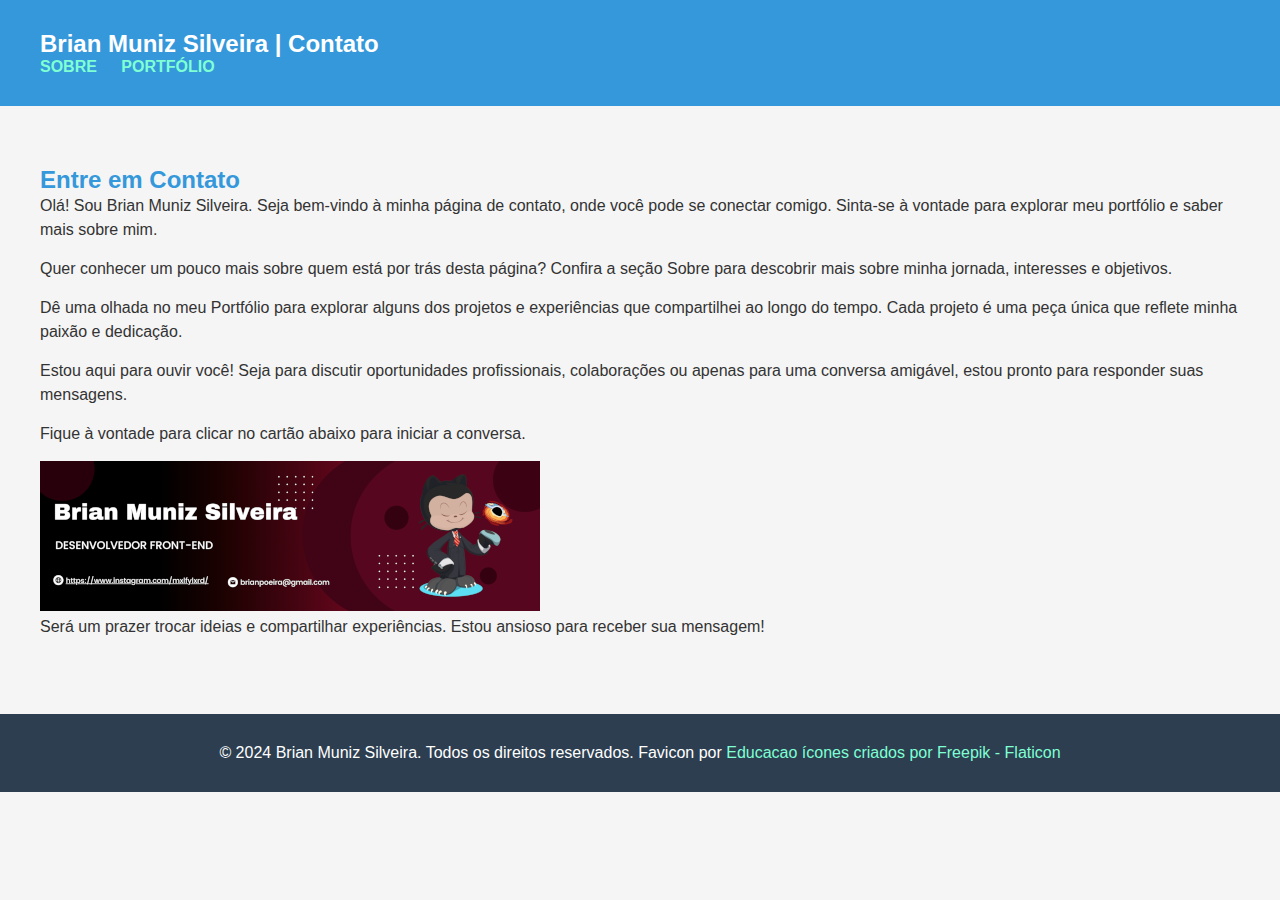
<file: contato.html>
<!DOCTYPE html>
<html lang="pt-br">

<head>
    <meta charset="UTF-8">
    <meta name="viewport" content="width=device-width, initial-scale=1.0">
    <meta name="author" content="Brian Muniz / DevDecfalter">
    <meta name="description" content="Área de contato. Não hesite em me chamar!">
    <link rel="stylesheet" href="contato.css">
    <link rel="shortcut icon" href="src/img/lampada.png" type="image/x-icon">
    <title>Brian Muniz - Contato</title>
</head>

<body>

    <header>
        <div class="container">
            <h1>Brian Muniz Silveira | Contato</h1>
            <nav>
                <ul>
                    <li><a href="sobre-mim.html">SOBRE</a></li>
                    <li><a href="index.html">PORTFÓLIO</a></li>
                </ul>
            </nav>
        </div>
    </header>

    <section id="contato">
        <div class="container">
            <h2>Entre em Contato</h2>

            <p>
                Olá! Sou Brian Muniz Silveira.
                
                Seja bem-vindo à minha página de contato, onde você pode se conectar comigo. Sinta-se à vontade para explorar meu portfólio e saber mais sobre mim.
            </p>

            <p>
                Quer conhecer um pouco mais sobre quem está por trás desta página? Confira a seção Sobre para descobrir mais sobre minha jornada, interesses e objetivos.
            </p>

            <p>
                Dê uma olhada no meu Portfólio para explorar alguns dos projetos e experiências que compartilhei ao longo do tempo. Cada projeto é uma peça única que reflete minha paixão e dedicação.
            </p>

            <p>
                Estou aqui para ouvir você! Seja para discutir oportunidades profissionais, colaborações ou apenas para uma conversa amigável, estou pronto para responder suas mensagens.
            </p>

            <p>
                Fique à vontade para clicar no cartão abaixo para iniciar a conversa.
            </p>

            <a href="https://linktr.ee/mxlfylxrd"><img src="src/img/cartao-dec.png" alt="Cartão de contato"></a>

            <p>
                Será um prazer trocar ideias e compartilhar experiências. Estou ansioso para receber sua mensagem!
            </p>

        </div>
    </section>

    <footer>
        <div class="container">
          <p>&copy; 2024 Brian Muniz Silveira. Todos os direitos reservados. Favicon por <a href="https://www.flaticon.com/br/icones-gratis/educacao" title="educacao ícones">Educacao ícones criados por Freepik - Flaticon</a></p>
        </div>
      </footer>

</body>

</html>
</file>
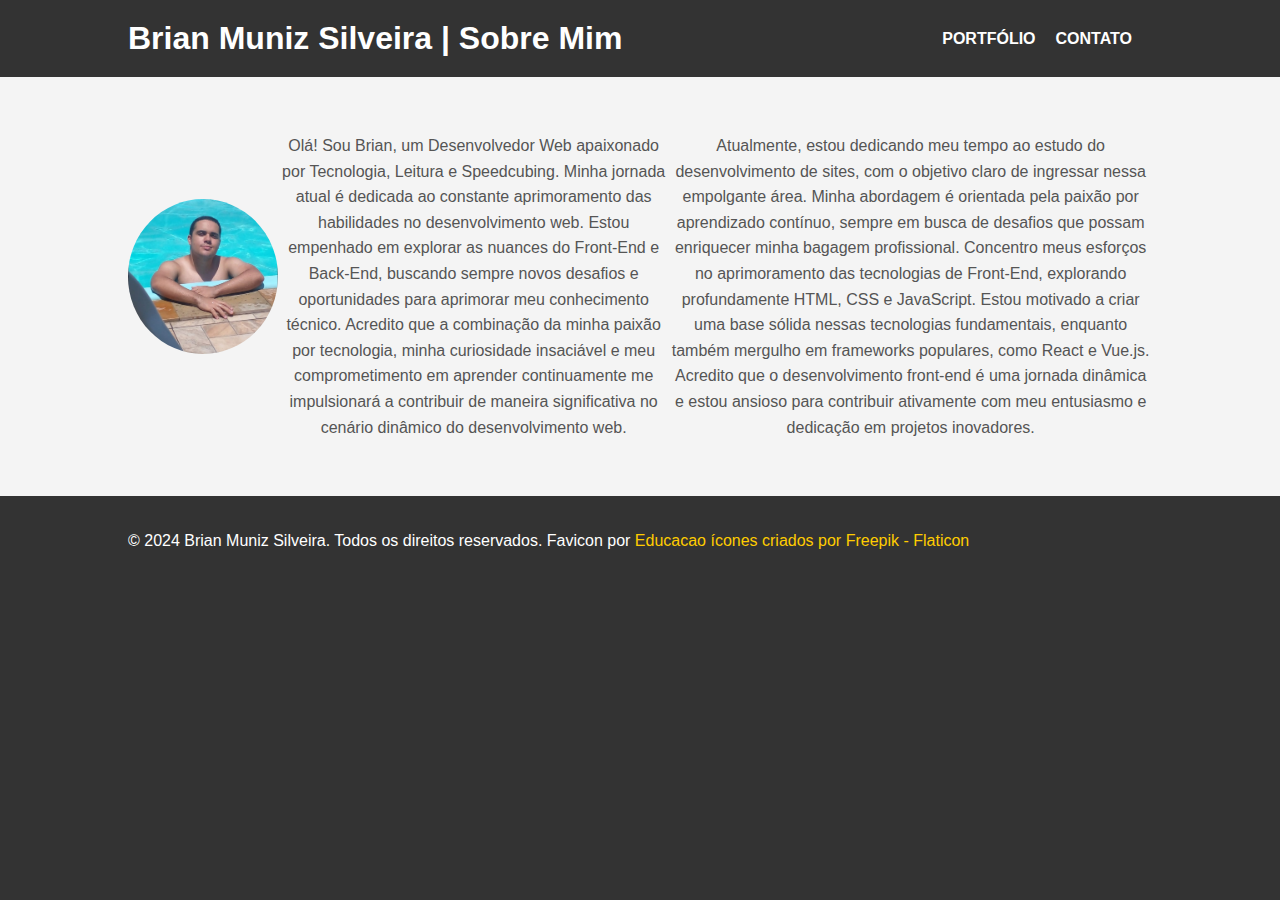
<file: sobre-mim.html>
<!DOCTYPE html>
<html lang="pt-br">

<head>
    <meta charset="UTF-8">
    <meta name="viewport" content="width=device-width, initial-scale=1.0">
    <link rel="stylesheet" href="sobre.css">
    <meta name="author" content="Brian Muniz / DevDecfalter">
    <meta name="description" content="Área Sobre Mim. Descubra Quem Sou!">
    <link rel="shortcut icon" href="src/img/lampada.png" type="image/x-icon">
    <title>Brian Muniz | Sobre Mim</title>
</head>

<body>

    <header>
        <div class="container">
            <h1>Brian Muniz Silveira | Sobre Mim</h1>
            <nav>
                <ul>
                    <li><a href="index.html">PORTFÓLIO</a></li>
                    <li><a href="contato.html">CONTATO</a></li>
                </ul>
            </nav>
        </div>
    </header>

    <section id="sobre">
        <div class="container">

            <img src="src/img/eu.jpg" alt="Minha foto com meu rosto" class="profile-image">

            <p>
                Olá! Sou Brian, um Desenvolvedor Web apaixonado por Tecnologia, Leitura e Speedcubing. Minha jornada atual é dedicada ao constante aprimoramento das habilidades no desenvolvimento web. Estou empenhado em explorar as nuances do Front-End e Back-End, buscando sempre novos desafios e oportunidades para aprimorar meu conhecimento técnico. Acredito que a combinação da minha paixão por tecnologia, minha curiosidade insaciável e meu comprometimento em aprender continuamente me impulsionará a contribuir de maneira significativa no cenário dinâmico do desenvolvimento web.
            </p>

            <p>
                Atualmente, estou dedicando meu tempo ao estudo do desenvolvimento de sites, com o objetivo claro de ingressar nessa empolgante área. Minha abordagem é orientada pela paixão por aprendizado contínuo, sempre em busca de desafios que possam enriquecer minha bagagem profissional. Concentro meus esforços no aprimoramento das tecnologias de Front-End, explorando profundamente HTML, CSS e JavaScript. Estou motivado a criar uma base sólida nessas tecnologias fundamentais, enquanto também mergulho em frameworks populares, como React e Vue.js. Acredito que o desenvolvimento front-end é uma jornada dinâmica e estou ansioso para contribuir ativamente com meu entusiasmo e dedicação em projetos inovadores.
            </p>
        </div>
    </section>

    <footer>
        <div class="container">
          <p>&copy; 2024 Brian Muniz Silveira. Todos os direitos reservados. Favicon por <a href="https://www.flaticon.com/br/icones-gratis/educacao" title="educacao ícones">Educacao ícones criados por Freepik - Flaticon</a></p>
        </div>
      </footer>

</body>

</html>

<!--  -->
</file>
<file: style.css>
@import url('https://fonts.googleapis.com/css2?family=Poppins&display=swap');

* {
  padding: 0;
  margin: 0;
  outline: none;
  border: none;
  box-sizing: border-box;
}

body {
  margin: 0;
  padding: 0;
  font-family: 'Poppins', sans-serif;
  background-color: #333;
}

header {
  background-color: #333;
  color: #fff;
  padding: 2rem;
}

.container {
  width: 80%;
  margin: 5px auto;
  display: flex;
  justify-content: space-between;
  align-items: center;
}

h1, h2 {
  margin: 0;
}

p {
  text-align: justify;
}

nav ul {
  list-style: none;
  margin: 0;
  padding: 0;
  display: flex;
  font-size: 1.4rem;
}

nav li {
  margin-right: 20px;
}

nav a {
  text-decoration: none;
  color: #fff;
  font-weight: bold;
  transition: color 0.3s ease;
}

nav a:hover {
  color: #ffcc00; 
}

footer > div.container > p > a {
  color: aquamarine;
}

#portfolio {
  background-color: #f0f8ff;
  padding: 10px 0;
}

.project {
  margin-bottom: 40px;
  margin: 10px;
  width: auto;
}

.project img {
  max-width: 100%;
  height: auto;
  border: 1px solid #ddd;
  border-radius: 4px;
}

.project h3 {
  margin-top: 10px;
}

.project p {
  color: #555;
}

.project a {
  display: inline-block;
  margin-top: 10px;
  padding: 8px 16px;
  background-color: #333;
  color: #fff;
  text-decoration: none;
  border-radius: 4px;
}

.project a:hover {
  background-color: #ffcc00; 
}

footer {
  background-color: #333;
  color: #fff;
  padding: 5px;
}

footer a {
  color: #ffcc00; 
  text-decoration: none;
}

footer a:hover {
  text-decoration: underline;
}


@media only screen and (max-width: 768px) {
  .container {
    flex-direction: column;
    text-align: center;
  }

  body {
    text-align: justify;
  }

  nav {
    margin-top: 20px;
  }

  nav ul {
    flex-direction: column;
  }

  nav li {
    margin: 0 0 10px 0;
  }

  #portfolio .container {
    text-align: center;
  }

  .project {
    text-align: center;
  }

  footer {
    background-color: #333;
    color: #fff;
    padding: 5px;
  }

  footer a {
    color: #ffcc00; 
    text-decoration: none;
  }

  footer a:hover {
    text-decoration: underline;
  }
}
</file>
<file: beneficios-da-agua/style.css>
* {
    margin: 0;
    padding: 0;
    box-sizing: border-box;
}


body {
    font-family: Arial, Helvetica, sans-serif;
    background-image: url(src/img/bg.jpg);
    background-attachment: fixed;
    background-size: cover;
    font-size: 16px; 
}

img {
    width: 400px;
    height: 400px;
}


h1 {
    color: #034AA6;
    text-align: center;
    text-shadow: 1px 1px 2px #002d68;
    font-size: 36px; 
    margin-bottom: 20px; 
}


h2, h3 {
    color: #042763;
    font-size: 24px; 
    margin-bottom: 10px; 
}


p {
    margin-bottom: 15px; 
    line-height: 1.6; 
}


main {
    background-color: rgba(250, 250, 250, 0.877);
    border-radius: 10px;
    box-shadow: 0 4px 8px rgba(0, 0, 0, 0.1);
    width: 80%;
    max-width: 800px;
    margin: 20px auto;
    padding: 20px;
}

@media only screen and (max-width: 500px) {
    body {
        background-image: url(src/img/bg-responsivo.jpg);
        background-size: cover;
        background-attachment: fixed;
    }
}
</file>
<file: bio-scar/scar.css>
body {
    background-color: #1c1c1c;
    color: #ffffff;
    font-family: 'Play', sans-serif;
    margin: 0;
}

main {
    max-width: 800px;
    margin: 0 auto;
    padding: 20px;
}

section {
    margin-bottom: 40px;
}

h1, h2 {
    color: #e74c3c;
}

h1 {
    text-align: center;
}

article {
    margin-bottom: 30px;
}

header {
    position: relative;
}

img {
    max-width: 100%;
    height: auto;
    display: block;
    border-radius: 10px;
}

p {
    line-height: 1.6;
}

ul {
    list-style: none;
    padding: 0;
}

li {
    margin-bottom: 10px;
}

footer {
    background-color: #2c3e50;
    color: #ecf0f1;
    text-align: center;
    padding: 20px;
    margin-top: 40px;
}

a {
    color: #3498db;
    text-decoration: none;
}

a:hover {
    color: #2980b9;
}

@media screen and (max-width: 600px) {
    main {
        padding: 10px;
    }
}
</file>
<file: discografia-scar/styles.css>
@font-face {
  font-family: 'LemonMilk';
  src: url(src/imgs/LEMONMILK-Regular.otf);
  font-weight: normal;
  font-style: normal;
}

body {
  font-family: 'Arial', sans-serif;
  background-color: #474747;
  margin: 0;
  padding: 0;
  background-image: url(src/imgs/bg.jpg);
  background-attachment: fixed;
  background-size: cover;
}

main {
  max-width: 800px;
  margin: 20px auto;
  padding: 20px;
  background-color: #ffffff;
  box-shadow: 0 0 10px rgba(0, 0, 0, 0.1);
  font-family: 'LemonMilk' ;
}

header {
  text-align: center;
  margin-bottom: 20px;
}

h1 {
  color: #333;
}

ul, li {
  text-align: justify;
  color: #383838;
}

a {
  color: rgb(255, 0, 0);
  text-decoration: none;
}

.album-list {
  list-style: none;
  padding: 0;
  margin: 0;
  display: flex;
  flex-wrap: wrap;
  justify-content: space-around;
}

.album-item {
  width: 200px;
  margin: 10px;
  background-color: #fff;
  box-shadow: 0 0 10px rgba(0, 0, 0, 0.1);
  transition: transform 0.3s ease-in-out;
}

.album-item:hover {
  transform: scale(1.05);
}

.album-details {
  padding: 10px;
}

.album-title {
  font-size: 16px;
  font-weight: bold;
  color: #333;
  margin-bottom: 5px;
}

.album-description {
  font-size: 14px;
  color: #666;
  margin-bottom: 10px;
}

.link a {
  color: #007bff;
  text-decoration: none;
}

.link a:hover {
  text-decoration: underline;
}

.album-cover {
  width: 100%;
  height: auto;
}

footer {
  background-color: #333;
  color: #fff;
  padding: 20px 0;
  text-align: center;
}

.footer-content {
  max-width: 800px;
  margin: 0 auto;
}

img {
  box-shadow: 0 0 5px;
}
</file>
<file: livros-lidos/style.css>
html {
    scroll-behavior: smooth;
}

body {
    font-family: 'Georgia', serif; /* Uma fonte que remete a livros */
    line-height: 1.8;
    margin: 0;
    padding: 0;
    background-image: url(src/imgs/bg.jpg);
    background-size: cover;
    background-attachment: fixed;
    background-color: #f9f5e7;
    color: #333;
}

header {
    background-color: #3498db; /* Cor azul que remete a livros */
    padding: 15px;
    text-align: center;
}

main {
    text-align: justify; /* Alinha o texto justificado */
    max-width: 800px;
    margin: 20px auto;
    padding: 30px;
    background-color: #fff;
    box-shadow: 0 0 10px rgba(0, 0, 0, 0.1);
}

nav {
    background-color: #2c3e50; /* Cor azul escuro */
    padding: 10px 0;
    box-shadow: 0 2px 5px rgba(0, 0, 0, 0.1);
}

nav a {
    color: #fff;
    font-weight: bold;
    transition: color 0.3s ease;
    position: relative;
    padding: 8px 15px;
    border-radius: 5px;
    text-transform: uppercase;
}

nav a:hover {
    text-shadow: none;
}

nav a::before {
    content: '';
    position: absolute;
    width: 100%;
    height: 2px;
    bottom: 0;
    left: 0;
    background-color: #fff;
    transform: scaleX(0);
    transform-origin: bottom right;
    transition: transform 0.3s ease;
}

nav a:hover::before {
    transform: scaleX(1);
    transform-origin: bottom left;
}

h1 {
    color: #fff;
}

h2, h4 {
    color: #3498db;
}

hr {
    border: 1px solid #3498db;
    margin: 20px 0;
}

article:hover {
    box-shadow: 0 0 15px rgba(0, 0, 0, 0.2);
}

ul {
    list-style-type: none;
    padding: 0;
}

li {
    margin-bottom: 10px;
}

a {
    color: #3498db;
    text-decoration: none;
}

a:hover {
    text-decoration: underline;
}

section {
    margin-bottom: 30px;
}

p {
    line-height: 1.6;
}

img {
    max-width: 100%;
    height: auto;
    margin-bottom: 20px;
    border: 1px solid #ddd;
    box-shadow: #2c3e50 0 0 8px;
    border-radius: 4px;
}

/* Estilos responsivos */
@media only screen and (max-width: 800px) {
    nav li {
        margin: 5px;
    }
}

@media only screen and (max-width: 600px) {
    nav {
        padding: 10px 0;
    }

    nav a {
        padding: 8px 10px;
    }

    nav li {
        margin: 5px 0;
    }

    main {
        padding: 20px;
    }
}
</file>
<file: sobre.css>
body {
    margin: 0;
    padding: 0;
    font-family: 'Arial', sans-serif;
    background-color: #333;
  }
  
  header {
    background-color: #333;
    color: #fff;
    padding: 20px 0;
  }
  
  .container {
    width: 80%;
    margin: 0 auto;
    display: flex;
    justify-content: space-between;
    align-items: center;
  }
  
  h1, h2 {
    margin: 0;
  }
  
  nav ul {
    list-style: none;
    margin: 0;
    padding: 0;
    display: flex;
  }
  
  nav li {
    margin-right: 20px;
  }
  
  nav a {
    text-decoration: none;
    color: #fff;
    font-weight: bold;
    transition: color 0.3s ease;
  }
  
  nav a:hover {
    color: #ffcc00; /* Cor destacada ao passar o mouse */
  }
  
  #sobre {
    background-color: #f4f4f4;
    padding: 40px 0;
    text-align: center;
  }
  
  .profile-image {
    border-radius: 50%;
    max-width: 150px;
    margin-bottom: 20px;
  }

  img {
    max-width: 100%;
  }
  
  #sobre p {
    color: #555;
    line-height: 1.6;
  }
  
  footer {
    background-color: #333;
    color: #fff;
    padding: 20px 0;
  }
  
  footer a {
    color: #ffcc00; /* Cor destacada para links no rodapé */
    text-decoration: none;
  }
  
  footer a:hover {
    text-decoration: underline;
  }
  
  
  /* Adicionando responsividade */
  @media only screen and (max-width: 768px) {
    .container {
      flex-direction: column;
      text-align: center;
    }
  
    nav {
      margin-top: 20px;
    }
  
    nav ul {
      flex-direction: column;
    }
  
    nav li {
      margin: 0 0 10px 0;
    }
  
    #sobre .container {
      text-align: center;
    }
  
    .profile-image {
      max-width: 100%;
    }

    footer {
        background-color: #333;
        color: #fff;
        padding: 5px;
      }
      
      footer a {
        color: #ffcc00; /* Cor destacada para links no rodapé */
        text-decoration: none;
      }
      
      footer a:hover {
        text-decoration: underline;
      }
  }
</file>
<file: contato.css>
/* Reset de Estilos Padrão */
body, h1, h2, p, ul, li {
  margin: 0;
  padding: 0;
}

body {
  font-family: 'Arial', sans-serif;
  background-color: #f5f5f5;
  color: #333;
}

.container {
  max-width: 1200px;
  margin: 0 auto;
  padding: 20px;
}

header {
  background-color: #3498db;
  color: #fff;
  padding: 10px 0;
}

nav > ul > li > a {
  color: #7fffd4;
}

nav > ul > li > a:hover {
  color: #3b7461;
}

header h1 {
  font-size: 24px;
}

nav ul {
  list-style: none;
}

nav ul li {
  display: inline;
  margin-right: 20px;
}

nav a {
  text-decoration: none;
  color: #fff;
  font-weight: bold;
}

section#contato {
  padding: 40px 0;
}

section#contato h2 {
  color: #3498db;
}

section#contato p {
  margin-bottom: 15px;
  line-height: 1.5;
}

section#contato a img {
  max-width: 100%;
}

footer {
  background-color: #2c3e50;
  color: #fff;
  padding: 10px 0;
  text-align: center;
}

footer a {
  color: #fff;
  text-decoration: none;
}

/* Estilos Adicionais para o Rodapé */
footer {
  margin: 0;
}

footer a {
  color: #7fffd4;
}

footer a:hover {
  text-decoration: underline;
}

    @media only screen and (max-width: 768px) {
      .container {
        flex-direction: column;
        text-align: center;
      }
    
      nav {
        margin-top: 20px;
      }
    
      nav ul {
        flex-direction: column;
      }
    
      nav li {
        margin: 0 0 10px 0;
      }
    
      #portfolio .container {
        text-align: center;
      }
    
      .project {
        text-align: center;
      }
  
      footer {
        background-color: #333;
        color: #fff;
        padding: 5px;
      }
      
      footer a {
        color: #ffcc00; 
        text-decoration: none;
      }
      
      footer a:hover {
        text-decoration: underline;
      }
    }
</file>
